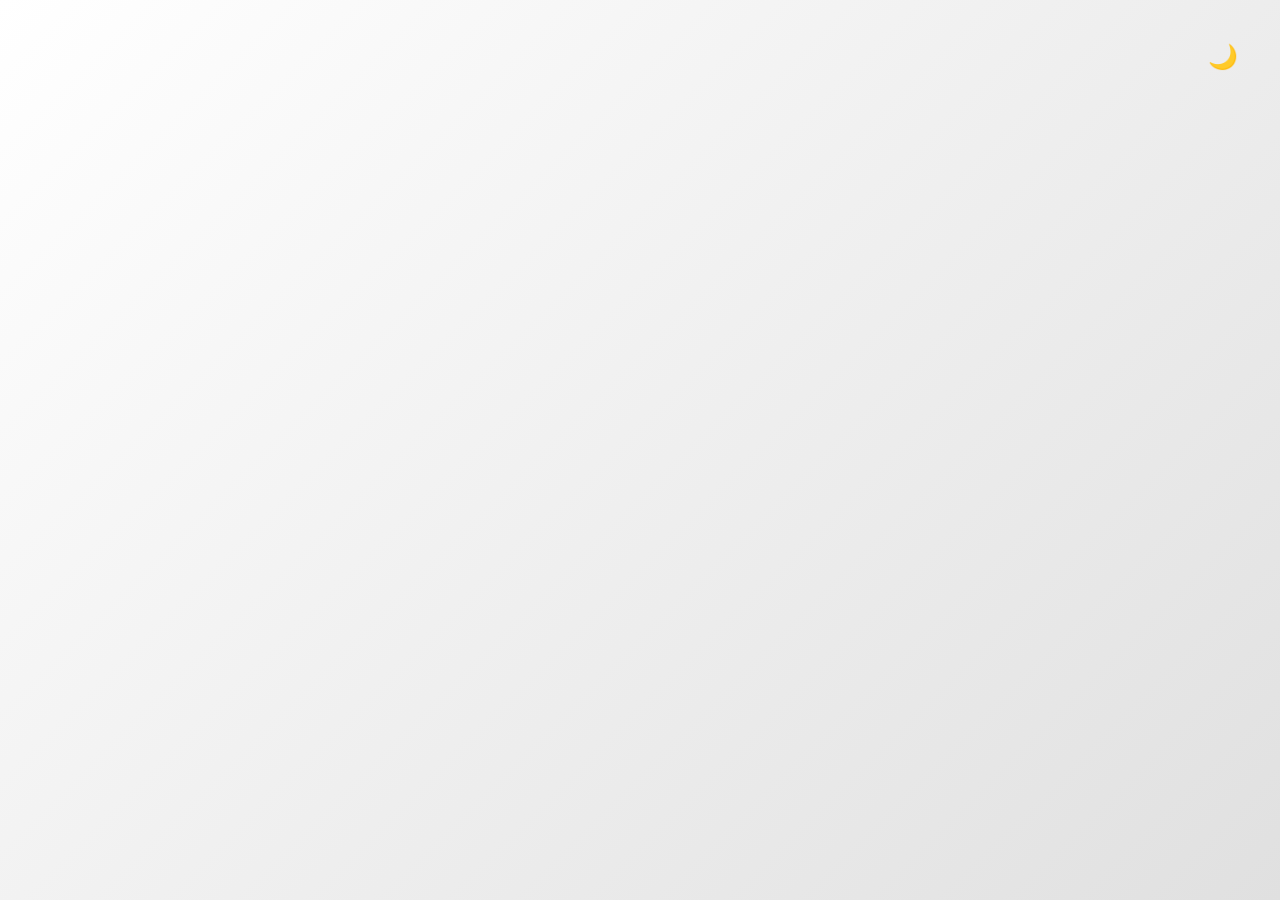
<file: index.html>
<!DOCTYPE html>
<html lang="es">

<head>
    <meta charset="UTF-8">
    <meta name="viewport" content="width=device-width, initial-scale=1.0">
    <title>LEXOMATA</title>
    <link rel="stylesheet" href="css/index.css">
    <link rel="stylesheet" href="https://cdnjs.cloudflare.com/ajax/libs/font-awesome/6.0.0-beta3/css/all.min.css">
    <link href="https://fonts.googleapis.com/css2?family=Inter:wght@300;400;500;600;700;800&display=swap"
        rel="stylesheet">
</head>

<body class="light">
    <button class="theme-toggle" onclick="toggleTheme()" aria-label="Cambiar tema">
        <span id="moon-icon" class="moon-icon">🌙</span>
        <span id="sun-icon" class="sun-icon">☀️</span>
    </button>

    <div class="container">
        <h1 class="logo fade-in">LEXOMATA</h1>

        <div class="buttons-container slide-up" style="animation-delay: 0.2s;">
            <button class="main-button automata-button" onclick="redirection('automata')">
                Autómata Finito
            </button>
            <button class="main-button turing-button" onclick="redirection('turing')">
                Máquina de Turing
            </button>
        </div>
    </div>

    <a href="https://github.com/RoberthGo/Lexomata" target="_blank" class="github-button fade-in"
        style="animation-delay: 0.4s;" onclick="showMessage('Abriendo GitHub...')">
        <svg width="16" height="16" viewBox="0 0 16 16" fill="currentColor">
            <path
                d="M8 0C3.58 0 0 3.58 0 8c0 3.54 2.29 6.53 5.47 7.59.4.07.55-.17.55-.38 0-.19-.01-.82-.01-1.49-2.01.37-2.53-.49-2.69-.94-.09-.23-.48-.94-.82-1.13-.28-.15-.68-.52-.01-.53.63-.01 1.08.58 1.23.82.72 1.21 1.87.87 2.33.66.07-.52.28-.87.51-1.07-1.78-.2-3.64-.89-3.64-3.95 0-.87.31-1.59.82-2.15-.08-.2-.36-1.02.08-2.12 0 0 .67-.21 2.2.82.64-.18 1.32-.27 2-.27.68 0 1.36.09 2 .27 1.53-1.04 2.2-.82 2.2-.82.44 1.1.16 1.92.08 2.12.51.56.82 1.27.82 2.15 0 3.07-1.87 3.75-3.65 3.95.29.25.54.73.54 1.48 0 1.07-.01 1.93-.01 2.2 0 .21.15.46.55.38A8.013 8.013 0 0016 8c0-4.42-3.58-8-8-8z" />
        </svg>
        GitHub
    </a>

    <script src="js/pages/index.js"> </script>
</body>

</html>
</file>
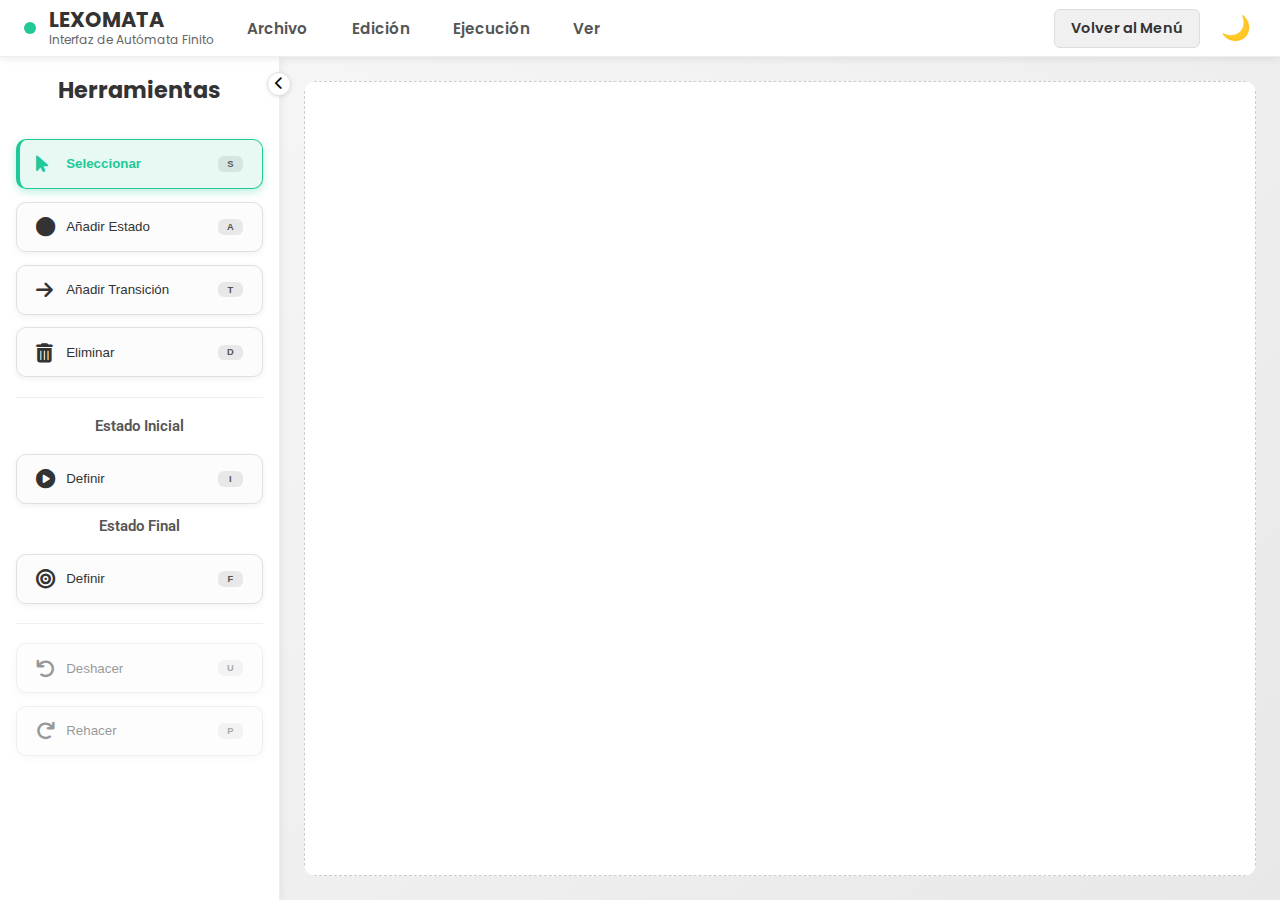
<file: pages/workspace.html>
<!DOCTYPE html>
<html lang="es">

<head>
  <meta charset="UTF-8">
  <meta name="viewport" content="width=device-width, initial-scale=1.0">
  <title>Interfaz de Autómatas Finitos</title>
  <link
    href="https://fonts.googleapis.com/css2?family=Poppins:wght@400;600;700&family=Roboto:wght@400;500;700&display=swap"
    rel="stylesheet">
  <link rel="stylesheet" href="https://cdnjs.cloudflare.com/ajax/libs/font-awesome/6.0.0-beta3/css/all.min.css">
  <link rel="stylesheet" href="../css/workspace.css">
  <style></style>

</head>

<body class="light">
  <header class="top-bar">

    <div class="app-brand">
      <span class="brand-dot"></span>
      <div class="brand-text-container">
        <span class="brand-main-title">LEXOMATA</span>
        <span class="brand-subtitle">Interfaz de </span>
      </div>
    </div>

    <nav class="main-menu-container">
      <span class="main-menu-item" id="menuArchivo">Archivo
        <div class="submenu">
          <span class="submenu-item" onclick="newFile()">Nuevo archivo</span>
          <span class="submenu-item" onclick="openFile()">Abrir archivo (JSON, JFF)</span>
          <span class="submenu-item" onclick="exportAsJSON(nodes, edges, nodeCounter)">Guardar (JSON)</span>
          <span class="submenu-item" onclick="openExportModal()">Exportar Foto</span>
        </div>
      </span>

      <span class="main-menu-item" id="menuEdicion">Edición
        <div class="submenu">
          <span id="undoMenuItem" class="submenu-item" onclick="undo()">Deshacer</span>
          <span id="redoMenuItem" class="submenu-item" onclick="redo()">Rehacer</span>
        </div>
      </span>


      <span class="main-menu-item" id="menuEjecucion">Ejecución
        <div class="submenu">
          <span class="submenu-item" onclick="handleMode()">Paso a Paso</span>
          <span class="submenu-item" id="multipleRunBtn">Múltiple Run</span>
        </div>
      </span>

      <span class="main-menu-item" id="menuVer">Ver
        <div class="submenu">
          <span class="submenu-item" onclick="focusOnNode()">Enfocar el nodo X</span>
          <span class="submenu-item" onclick="centerCanvasContent()">Centrar Contenido</span>
          <span class="submenu-item" onclick="showTuringTape()">Mostrar Cinta de Turing</span>
          <span class="submenu-item" onclick="showStringAnalyzer()">Mostrar Analizador de Cadenas</span>
        </div>
      </span>


    </nav>

    <div class="header-actions-right">
      <button class="back-to-menu-button" onclick="redirection() ">Volver al Menú</button>
      <button class="theme-toggle-button-header" onclick="toggleTheme()" aria-label="Toggle theme">
        <span class="moon-icon-header">🌙</span>
        <span class="sun-icon-header">☀️</span>
      </button>
    </div>
  </header>

  <div class="content-area">
    <div class="main-workspace">
      <aside class="toolbar">
        <button class="toolbar-toggle-button" id="toolbarToggleButton"
          aria-label="Colapsar/Expandir barra de herramientas">
          <i class="fas fa-chevron-left"></i>
        </button>
        <h2 class="toolbar-title">Herramientas</h2>
        <div class="tool-buttons-group">

          <button class="tool-button" data-tool="select" id="select" onclick="changeTool(this,'select')">
            <i class="fas fa-mouse-pointer"></i> <span>Seleccionar</span> <span class="shortcut-key">S</span>
          </button>

          <button class="tool-button" data-tool="add-state" id="node" onclick="changeTool(this,'addNode')">
            <i class="fas fa-circle"></i> <span>Añadir Estado</span> <span class="shortcut-key">A</span>
          </button>

          <button class="tool-button" data-tool="add-transition" id="edge" onclick="changeTool(this,'addEdge')">
            <i class="fas fa-arrow-right"></i> <span>Añadir Transición</span> <span class="shortcut-key">T</span>
          </button>

          <button class="tool-button" data-tool="delete" id="delete" onclick="changeTool(this,'delete')">
            <i class="fas fa-trash-alt"></i> <span>Eliminar</span> <span class="shortcut-key">D</span>
          </button>

        </div>

        <div class="tool-buttons-group">

          <h3 class="tool-group-title">Estado Inicial</h3>
          <button class="tool-button" data-tool="initial-state" id="initial-state" onclick="changeTool(this,'setStart')">
            <i class="fas fa-play-circle"></i> <span>Definir</span> <span class="shortcut-key">I</span>
          </button>

          <h3 class="tool-group-title">Estado Final</h3>

          <button class="tool-button" data-tool="final-state" id="final-state" onclick="changeTool(this,'setEnd')">
            <i class="fas fa-bullseye"></i> <span>Definir</span> <span class="shortcut-key">F</span>
          </button>
        </div>

        <div class="tool-buttons-group">
          <button class="tool-button" id="undoButton" onclick="undo()"> <i class="fas fa-undo"></i>
            <span>Deshacer</span> <span class="shortcut-key">U</span>
          </button>
          <button class="tool-button" id="redoButton" onclick="redo()"> <i class="fas fa-redo"></i> <span>Rehacer</span> <span class="shortcut-key">P</span>
          </button>
        </div>
      </aside>

      <div class="canvas-wrapper">
        <canvas id="canvas" class="automata-canvas"></canvas>

        <div class="turing-tape-container">

          <div class="turing-tape-header">
            <h3 class="turing-tape-title">Cinta de Máquina de Turing</h3>

            <div class="turing-tape-controls">
              <button class="turing-tape-button" id="executeTuringButton">
                <i class="fas fa-play"></i> Ejecutar
              </button>
              <button class="turing-tape-button" id="autoExecuteTuringButton">
                <i class="fas fa-forward"></i> Auto
              </button>
              <button class="turing-tape-button" id="clearTapeButton">
                <i class="fas fa-eraser"></i> Limpiar
              </button>
              <button class="turing-tape-button" id="toggleTapeButton">
                <i class="fas fa-chevron-down"></i>
              </button>
              <button class="turing-tape-button" id="closeTapeContainerBtn" title="Cerrar Panel">
                <i class="fas fa-times"></i>
              </button>
            </div>
          </div>

          <div class="turing-tape-input-section">
            <input type="text" id="turingStringInput" class="turing-string-input"
              placeholder="Ingrese la cadena inicial para la cinta..." maxlength="50">
          </div>

          <!-- Controles de navegación paso a paso -->
          <div class="turing-step-controls" style="display: none;">
            <div class="step-navigation-buttons">
              <button id="turingStepBackwardButton" class="turing-step-button" disabled>
                <i class="fas fa-step-backward"></i> Anterior
              </button>
              <button id="turingStepForwardButton" class="turing-step-button" disabled>
                <i class="fas fa-step-forward"></i> Siguiente
              </button>
              <button id="turingStopStepButton" class="turing-step-button stop-button">
                <i class="fas fa-stop"></i> Detener
              </button>
            </div>
          </div>

          <div class="turing-tape-wrapper">
            <canvas id="turingTapeCanvas" class="turing-tape-canvas"></canvas>
            <div class="turing-tape-head">
              <div class="turing-tape-head-indicator"></div>
            </div>
          </div>
        </div>

        <div class="string-analyzer-container">

          <div class="string-analyzer-header">
            <h3 class="string-analyzer-title">Análisis de Cadena - Autómata Finito</h3>

            <div class="string-analyzer-controls">
              <button class="string-analyzer-button" id="stepBackwardButton" title="Paso Anterior">
                <i class="fas fa-step-backward"></i> Anterior
              </button>
              <button class="string-analyzer-button" id="stepForwardButton" title="Siguiente Paso">
                <i class="fas fa-step-forward"></i> Siguiente
              </button>
              <button class="string-analyzer-button" id="resetStringButton">
                <i class="fas fa-undo"></i> Reiniciar
              </button>
              <button class="string-analyzer-button" id="clearStringButton">
                <i class="fas fa-eraser"></i> Limpiar
              </button>
              <button class="string-analyzer-button" id="startAutomata">
                <i class="fas fa-play"></i> Iniciar Análisis
              </button>
              <button class="string-analyzer-button" id="autoExecuteButton" title="Ejecución Automática">
                <i class="fas fa-play"></i> Auto
              </button>
              <button class="string-analyzer-button" id="toggleStringButton">
                <i class="fas fa-chevron-down"></i>
              </button>
              <button class="string-analyzer-button" id="closeStringContainerBtn" title="Cerrar Panel">
                <i class="fas fa-times"></i>
              </button>
            </div>
          </div>
          <div class="string-analyzer-wrapper">
            <div class="string-analyzer-input-section">
              <input type="text" id="stringInput" class="string-input" placeholder="Ingrese la cadena a analizar..."
                maxlength="50">
              <button id="applyStringButton" class="apply-string-button">
                <i class="fas fa-check"></i> Aplicar
              </button>
            </div>
            <div class="string-analyzer-display">
              <div class="string-character-container" id="stringCharacterContainer">
                <div class="placeholder-text">Ingrese una cadena para comenzar el análisis...</div>
              </div>
              <div class="string-analyzer-pointer">
                <div class="string-analyzer-pointer-indicator"></div>
              </div>
            </div>

            <!-- Estado del análisis -->
            <div class="analysis-status status-ready" id="analysisStatus">
              Preparado
            </div>

            <!-- Información de transiciones disponibles -->
            <div class="transitions-info" id="transitionsInfo">
              <div class="no-transitions">No hay análisis en curso</div>
            </div>
          </div>
        </div>
      </div>
    </div>
  </div>
  <div id="customEdgeModal" class="custom-modal">
    <div class="custom-modal-content">
      <span class="close-button" onclick="closeMessage('customEdgeModal')">&times;</span>
      <p id="modalMessageEdge"></p>
      <div id="modalEdgeContainer" style="display: none;">
        <input type="text" id="modalTextInput" class="modal-input" placeholder="Etiqueta...">
        <button id="modalSaveButton" class="modal-button">Guardar</button>
      </div>
    </div>
  </div>

  <div id="stringInputModal" class="custom-modal">
    <div class="custom-modal-content">
      <span class="close-button" onclick="closeStringInputModal()">&times;</span>
      <h3>Ingresar Cadena para Análisis</h3>
      <div class="string-input-modal-container">
        <label for="modalStringInput">Cadena de entrada:</label>
        <input type="text" id="modalStringInput" class="modal-input" placeholder="Ingrese la cadena a analizar..."
          maxlength="50">
        <div class="string-input-info">
          <small>Máximo 50 caracteres. Solo se permiten letras, números y algunos símbolos básicos.</small>
        </div>
        <div class="modal-actions">
          <button id="confirmStringButton" class="modal-button">Aplicar Cadena</button>
          <button onclick="closeStringInputModal()" class="modal-button secondary">Cancelar</button>
        </div>
      </div>
    </div>
  </div>

  <!-- Modal para configurar la velocidad de ejecución automática -->
  <div id="autoExecutionSpeedModal" class="custom-modal">
    <div class="custom-modal-content">
      <span class="close-button" onclick="closeAutoExecutionSpeedModal()">&times;</span>
      <h3>Configurar Ejecución Automática</h3>
      <div class="auto-execution-modal-container">
        <p>Seleccione la velocidad de ejecución automática:</p>

        <div class="speed-options">
          <div class="speed-option">
            <input type="radio" id="speed1000" name="executionSpeed" value="1000" checked>
            <label for="speed1000">Lenta (1 segundo)</label>
          </div>
          <div class="speed-option">
            <input type="radio" id="speed500" name="executionSpeed" value="500">
            <label for="speed500">Normal (0.5 segundos)</label>
          </div>
          <div class="speed-option">
            <input type="radio" id="speed250" name="executionSpeed" value="250">
            <label for="speed250">Rápida (0.25 segundos)</label>
          </div>
          <div class="speed-option">
            <input type="radio" id="speedCustom" name="executionSpeed" value="custom">
            <label for="speedCustom">Personalizada:</label>
            <input type="number" id="customSpeedInput" class="custom-speed-input" min="100" max="10000" step="50"
              value="1000" placeholder="ms">
            <span class="speed-unit">ms</span>
          </div>
        </div>

        <div class="speed-info">
          <small>Rango permitido: 100ms - 10000ms (0.1 - 10 segundos)</small>
        </div>

        <div class="modal-actions">
          <button id="startAutoExecutionButton" class="modal-button">Iniciar Ejecución Automática</button>
          <button onclick="closeAutoExecutionSpeedModal()" class="modal-button secondary">Cancelar</button>
        </div>
      </div>
    </div>
  </div>

  <div id="customAlertModal" class="custom-modal">
    <div class="custom-modal-content">
      <span class="close-button" onclick="closeMessage('customAlertModal')">&times;</span>
      <p id="modalMessage"></p>

      <div id="noteEditorContainer" style="display: none; flex-direction: column; gap: 10px; margin-top: 15px;">
        <textarea id="noteTextarea" class="modal-textarea" placeholder="Escribe tus anotaciones aquí..."></textarea>
        <button id="noteSaveButton" class="modal-button">Guardar Nota</button>
      </div>

    </div>
  </div>

  <div id="exportModal" class="custom-modal">
    <div id="custom-modal-Export" class="custom-modal-content">
      <span class="close-button" onclick="closeExportModal()">&times;</span>

      <div class="export-preview-wrapper">

        <img id="exportPreviewImage" alt="Previsualización de la exportación del autómata">

        <div id="zoomControlsContainer" class="zoom-controls" style="display: none;">
          <label>Zoom de Tabla:</label>
          <button id="zoomOutBtn" title="Alejar">-</button>
          <span id="zoomLevelDisplay">100%</span>
          <button id="zoomInBtn" title="Acercar">+</button>
          <button id="zoomResetBtn" title="Restablecer Zoom">⟲</button>
        </div>

      </div>

      <div class="export-options-wrapper">

        <h3>Opciones de Exportación de Imagen</h3>

        <div class="export-options-grid">
          <fieldset class="fieldset-group">
            <legend>Configuración de Archivo</legend>

            <label for="exportFilename">Nombre de archivo:</label>
            <input type="text" id="exportFilename" class="modal-input" value="automata">

            <label for="exportFormat">Formato:</label>
            <select id="exportFormat" class="modal-select">
              <option value="image/png">PNG</option>
              <option value="image/jpeg">JPEG</option>
            </select>

            <label for="exportResolution">Resolución:</label>
            <select id="exportResolution" class="modal-select">
              <option value="1280">HD (1280px)</option>
              <option value="1920" selected>Full HD (1920px)</option>
              <option value="2560">2K / QHD (2560px)</option>
            </select>

            <label for="exportTheme">Tema de Exportación:</label>
            <select id="exportTheme" class="modal-select">
              <option value="light" selected>Tema Claro</option>
              <option value="dark">Tema Oscuro</option>
              <option value="transparent" id="transparentOption">Transparente (Solo PNG)</option>
            </select>
          </fieldset>

          <fieldset class="fieldset-group">
            <legend>Área del Autómata</legend>
            <div class="radio-group">
              <input type="radio" id="exportViewAll" name="exportArea" value="all" checked>
              <label for="exportViewAll">Ajustar al Contenido</label>

              <input type="radio" id="exportViewCurrent" name="exportArea" value="current">
              <label for="exportViewCurrent">Vista Actual</label>
            </div>
          </fieldset>

          <fieldset class="fieldset-group">
            <legend>Resultados de Multi-Run</legend>
            <div class="checkbox-group">
              <input type="checkbox" id="attachResultsCheckbox" name="attachResults">
              <label for="attachResultsCheckbox">Adjuntar resultados</label>
            </div>

            <div id="multiRunSubOptions" class="sub-options-group disabled">
              <label for="inputCharLimit">Límite Caracteres (Input):</label>
              <input type="number" id="inputCharLimit" class="modal-input" value="20" min="1" max="120" disabled>

              <label for="resultCharLimit">Límite Caracteres (Result):</label>
              <input type="number" id="resultCharLimit" class="modal-input" value="15" min="1" max="120" disabled>
            </div>
          </fieldset>

          <button id="confirmExportButton" class="modal-button">Exportar</button>

        </div>
      </div>
    </div>
  </div>

  <div id="canvasContextMenu" class="simple-context-menu">
    <div class="simple-context-menu-item" data-action="invert">
      Invertir aristas seleccionadas
    </div>
    <div class="simple-context-menu-item" data-action="change-destination">
      Cambiar destino de aristas seleccionadas
    </div>
    <div class="simple-context-menu-item" data-action="change-origin">
      Cambiar origen de aristas seleccionadas
    </div>
    <div class="simple-context-menu-item" data-action="notes-edges">
      Notas
    </div>
  </div>

  <!-- Modal para selección de aristas específicas -->
  <div id="edgeSelectionModal" class="custom-modal">
    <div class="custom-modal-content">
      <span class="close-button" onclick="closeEdgeSelectionModal()">&times;</span>
      <h3 id="edgeSelectionTitle">Seleccionar aristas</h3>
      <div id="edgeSelectionContent" class="edge-selection-content">
        <!-- El contenido se generará dinámicamente -->
      </div>
      <div class="modal-actions">
        <button id="executeActionButton" class="modal-button">Ejecutar</button>
        <button onclick="closeEdgeSelectionModal()" class="modal-button secondary">Cancelar</button>
      </div>
    </div>
  </div>

  <div id="multipleRunModal" class="modal">
    <div class="modal-content">

      <div class="modal-header">
        <h2>Resultados de Múltiples Ejecuciones</h2>
        <button id="close-button">X</button>
      </div>

      <div class="modal-body">
        <table id="inputTable">
          <thead>
            <tr>
              <th>Input</th>
              <th>Result</th>
              <th>Acciones</th>
            </tr>
          </thead>
          <tbody>
            <tr class="placeholder-row">
              <td colspan="3">Presiona "Añadir Fila" para ingresar datos...</td>
            </tr>
          </tbody>
        </table>
      </div>

      <div class="modal-footer">
        <button id="addRowBtn">
          <svg xmlns="http://www.w3.org/2000/svg" width="16" height="16" fill="currentColor" viewBox="0 0 16 16">
            <path
              d="M8 4a.5.5 0 0 1 .5.5v3h3a.5.5 0 0 1 0 1h-3v3a.5.5 0 0 1-1 0v-3h-3a.5.5 0 0 1 0-1h3v-3A.5.5 0 0 1 8 4z" />
          </svg>
          Añadir Fila
        </button>
        <button id="runAllBtn">
          <svg xmlns="http://www.w3.org/2000/svg" width="16" height="16" fill="currentColor" viewBox="0 0 16 16">
            <path d="M6.79 5.093A.5.5 0 0 0 6 5.5v5a.5.5 0 0 0 .79.407l3.5-2.5a.5.5 0 0 0 0-.814l-3.5-2.5z" />
            <path d="M12.79 5.093A.5.5 0 0 0 12 5.5v5a.5.5 0 0 0 .79.407l3.5-2.5a.5.5 0 0 0 0-.814l-3.5-2.5z" />
          </svg>
          Ejecutar Todos
        </button>
      </div>

    </div>
  </div>




  <script src="../js/models/State.js"></script>
  <script src="../js/models/EdgeAutomata.js"></script>
  <script src="../js/models/EdgeTuring.js"></script>

  <!-- Handlers y utilidades básicas -->
  <script src="../js/utils/regexHandler.js"></script>

  <!-- Controladores de ejecución -->
  <script src="../js/utils/automataExecution/ExecutionController.js"></script>
  <script src="../js/utils/turingExecution/TuringExecutionController.js"></script>
  <script src="../js/utils/turingExecution/turingExecutionInterface.js"></script>

  <!-- Utilidades de archivo -->
  <script src="../js/utils/file/jsonHandler.js"></script>
  <script src="../js/utils/file/xmlHandler.js"></script>

  <!-- Funciones de dibujo (deben ir antes del canvas principal) -->
  <script src="../js/utils/Draw/drawNode.js"></script>
  <script src="../js/utils/Draw/drawEdge.js"></script>
  <script src="../js/utils/Draw/drawEdgeTuring.js"></script>

  <!-- Canvas y herramientas -->
  <script src="../js/utils/toolbar.js"></script>
  <script src="../js/utils/canvas/canvas.js"></script>
  <script src="../js/utils/canvas/Node/addNode.js"></script>
  <script src="../js/utils/canvas/addEdge.js"></script>
  <script src="../js/utils/canvas/deleteTool.js"></script>
  <script src="../js/pages/workspaces/edges/modal/edgeCreationModal.js"></script>
  <script src="../js/pages/workspaces/edges/modal/edgeSelectionModal.js"></script>

  <!-- Gestión de archivos y navegación -->
  <script src="../js/pages/workspaces/management/fileManagament.js"></script>
  <script src="../js/pages/workspaces/management/history.js"></script>
  <script src="../js/pages/workspaces/canvas/navigation.js"></script>

  <!-- Componentes de interfaz específicos -->
  <script src="../js/utils/canvas/turingTape.js"></script>
  <script src="../js/utils/canvas/stringAnalyzer.js"></script>
  <script src="../js/utils/canvas/multipleRun.js"></script>
  <script src="../js/utils/canvas/multipleRunDrawCanvas.js"></script>
  <script src="../js/utils/canvas/exportCanvasToImage.js"></script>

  <!-- Configuraciones y listeners del canvas (deben ir después de las utilidades) -->
  <script src="../js/pages/workspaces/canvas/canvasSettings.js"></script>
  <script src="../js/pages/workspaces/canvas/canvasCore.js"></script>
  <script src="../js/pages/workspaces/canvas/contextMenu.js"></script>

  <!-- UI y componentes de interfaz -->
  <script src="../js/pages/workspaces/UI/modal.js"></script>
  <script src="../js/pages/workspaces/UI/theme.js"></script>
  <script src="../js/pages/workspaces/UI/viewControls.js"></script>

  <!-- Lógica de gestión de estado del workspace -->
  <script src="../js/pages/workspaces/management/workspaceState.js"></script>

  <!-- Otras funcionalidades de edges -->
  <script src="../js/pages/workspaces/edges/other/labelEditor.js"></script>
  <script src="../js/pages/workspaces/edges/other/notes.js"></script>
  <script src="../js/pages/workspaces/edges/other/validation.js"></script>
  <script src="../js/pages/workspaces/edges/process/edgeActions.js"></script>
  <script src="../js/pages/workspaces/edges/process/edgeDetection.js"></script>
  <script src="../js/pages/workspaces/edges/process/edgeReassignment.js"></script>

  <!-- Listeners globales (al final) -->
  <script src="../js/pages/workspaces/listeners/global.js"></script>
</body>

</html>
</file>
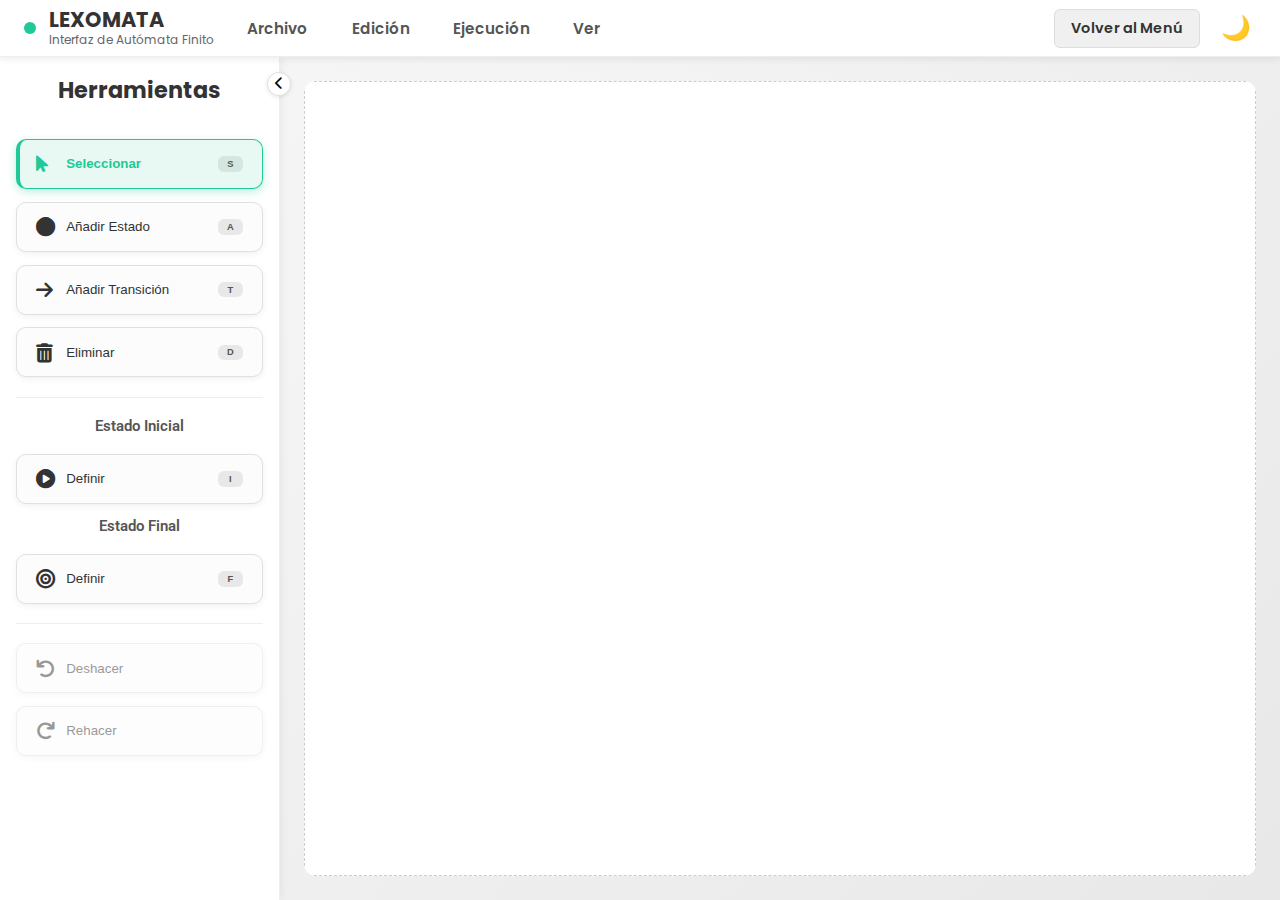
<file: lexomata/pages/workspace.html>
<!DOCTYPE html>
<html lang="es">

<head>
  <meta charset="UTF-8">
  <meta name="viewport" content="width=device-width, initial-scale=1.0">
  <title>Interfaz de Autómatas Finitos</title>
  <link
    href="https://fonts.googleapis.com/css2?family=Poppins:wght@400;600;700&family=Roboto:wght@400;500;700&display=swap"
    rel="stylesheet">
  <link rel="stylesheet" href="https://cdnjs.cloudflare.com/ajax/libs/font-awesome/6.0.0-beta3/css/all.min.css">
  <link rel="stylesheet" href="../css/workspace.css">
  <style></style>

</head>

<body class="light">
  <header class="top-bar">

    <div class="app-brand">
      <span class="brand-dot"></span>
      <div class="brand-text-container">
        <span class="brand-main-title">LEXOMATA</span>
        <span class="brand-subtitle">Interfaz de </span>
      </div>
    </div>

    <nav class="main-menu-container">
      <span class="main-menu-item" id="menuArchivo">Archivo
        <div class="submenu">
          <span class="submenu-item" onclick="newFile()">Nuevo archivo</span>
          <span class="submenu-item" onclick="openFile()">Abrir archivo (JSON, JFF)</span>
          <span class="submenu-item" onclick="exportAsJSON(nodes, edges, nodeCounter)">Guardar (JSON)</span>
          <span class="submenu-item" onclick="openExportModal()">Exportar Foto</span>
        </div>
      </span>

      <span class="main-menu-item" id="menuEdicion">Edición
        <div class="submenu">
          <span id="undoMenuItem" class="submenu-item" onclick="undo()">Deshacer</span>
          <span id="redoMenuItem" class="submenu-item" onclick="redo()">Rehacer</span>
        </div>
      </span>


      <span class="main-menu-item" id="menuEjecucion">Ejecución
        <div class="submenu">
          <span class="submenu-item" onclick="handleMode()">Paso a Paso</span>
          <span class="submenu-item" id="multipleRunBtn">Múltiple Run</span>
        </div>
      </span>

      <span class="main-menu-item" id="menuVer">Ver
        <div class="submenu">
          <span class="submenu-item" onclick="focusOnNode()">Enfocar el nodo X</span>
          <span class="submenu-item" onclick="centerCanvasContent()">Centrar Contenido</span>
          <span class="submenu-item" onclick="showTuringTape()">Mostrar Cinta de Turing</span>
          <span class="submenu-item" onclick="showStringAnalyzer()">Mostrar Analizador de Cadenas</span>
        </div>
      </span>


    </nav>

    <div class="header-actions-right">
      <button class="back-to-menu-button" onclick="redirection() ">Volver al Menú</button>
      <button class="theme-toggle-button-header" onclick="toggleTheme()" aria-label="Toggle theme">
        <span class="moon-icon-header">🌙</span>
        <span class="sun-icon-header">☀️</span>
      </button>
    </div>
  </header>

  <div class="content-area">
    <div class="main-workspace">
      <aside class="toolbar">
        <button class="toolbar-toggle-button" id="toolbarToggleButton"
          aria-label="Colapsar/Expandir barra de herramientas">
          <i class="fas fa-chevron-left"></i>
        </button>
        <h2 class="toolbar-title">Herramientas</h2>
        <div class="tool-buttons-group">

          <button class="tool-button" data-tool="select" id="select" onclick="changeTool(this,'select')">
            <i class="fas fa-mouse-pointer"></i> <span>Seleccionar</span> <span class="shortcut-key">S</span>
          </button>

          <button class="tool-button" data-tool="add-state" id="node" onclick="changeTool(this,'addNode')">
            <i class="fas fa-circle"></i> <span>Añadir Estado</span> <span class="shortcut-key">A</span>
          </button>

          <button class="tool-button" data-tool="add-transition" id="edge" onclick="changeTool(this,'addEdge')">
            <i class="fas fa-arrow-right"></i> <span>Añadir Transición</span> <span class="shortcut-key">T</span>
          </button>

          <button class="tool-button" data-tool="delete" id="delete" onclick="changeTool(this,'delete')">
            <i class="fas fa-trash-alt"></i> <span>Eliminar</span> <span class="shortcut-key">D</span>
          </button>

        </div>

        <div class="tool-buttons-group">

          <h3 class="tool-group-title">Estado Inicial</h3>
          <button class="tool-button" data-tool="initial-state" onclick="changeTool(this,'setStart')">
            <i class="fas fa-play-circle"></i> <span>Definir</span> <span class="shortcut-key">I</span>
          </button>

          <h3 class="tool-group-title">Estado Final</h3>

          <button class="tool-button" data-tool="final-state" onclick="changeTool(this,'setEnd')">
            <i class="fas fa-bullseye"></i> <span>Definir</span> <span class="shortcut-key">F</span>
          </button>
        </div>

        <div class="tool-buttons-group">
          <button class="tool-button" id="undoButton" onclick="undo()"> <i class="fas fa-undo"></i>
            <span>Deshacer</span>
          </button>
          <button class="tool-button" id="redoButton" onclick="redo()"> <i class="fas fa-redo"></i> <span>Rehacer</span>
          </button>
        </div>
      </aside>

      <div class="canvas-wrapper">
        <canvas id="canvas" class="automata-canvas"></canvas>

        <div class="turing-tape-container">

          <div class="turing-tape-header">
            <h3 class="turing-tape-title">Cinta de Máquina de Turing</h3>

            <div class="turing-tape-controls">
              <button class="turing-tape-button" id="executeTuringButton">
                <i class="fas fa-play"></i> Ejecutar
              </button>
              <button class="turing-tape-button" id="resetTapeButton">
                <i class="fas fa-undo"></i> Reiniciar
              </button>
              <button class="turing-tape-button" id="clearTapeButton">
                <i class="fas fa-eraser"></i> Limpiar
              </button>
              <button class="turing-tape-button" id="toggleTapeButton">
                <i class="fas fa-chevron-down"></i>
              </button>
              <button class="turing-tape-button" id="closeTapeContainerBtn" title="Cerrar Panel">
                <i class="fas fa-times"></i>
              </button>
            </div>
          </div>

          <div class="turing-tape-input-section">
            <input type="text" id="turingStringInput" class="turing-string-input" placeholder="Ingrese la cadena inicial para la cinta..."
              maxlength="50">
            <button id="applyTuringStringButton" class="apply-turing-string-button">
              <i class="fas fa-check"></i> Aplicar a Cinta
            </button>
          </div>

          <!-- Controles de navegación paso a paso -->
          <div class="turing-step-controls" style="display: none;">
            <div class="step-navigation-buttons">
              <button id="turingStepBackwardButton" class="turing-step-button" disabled>
                <i class="fas fa-step-backward"></i> Anterior
              </button>
              <button id="turingStepForwardButton" class="turing-step-button" disabled>
                <i class="fas fa-step-forward"></i> Siguiente
              </button>
              <button id="turingStopStepButton" class="turing-step-button stop-button">
                <i class="fas fa-stop"></i> Detener
              </button>
            </div>
          </div>

          <!-- Información de ejecución -->
          <div class="turing-execution-info" style="display: none;">
            <div id="turingExecutionStatus" class="execution-status"></div>
            <div id="turingTransitionsInfo" class="transitions-info"></div>
          </div>
          <div class="turing-tape-wrapper">
            <canvas id="turingTapeCanvas" class="turing-tape-canvas"></canvas>
            <div class="turing-tape-head">
              <div class="turing-tape-head-indicator"></div>
            </div>
          </div>
        </div>

        <div class="string-analyzer-container">

          <div class="string-analyzer-header">
            <h3 class="string-analyzer-title">Análisis de Cadena - Autómata Finito</h3>

            <div class="string-analyzer-controls">
              <button class="string-analyzer-button" id="stepBackwardButton" title="Paso Anterior">
                <i class="fas fa-step-backward"></i> Anterior
              </button>
              <button class="string-analyzer-button" id="stepForwardButton" title="Siguiente Paso">
                <i class="fas fa-step-forward"></i> Siguiente
              </button>
              <button class="string-analyzer-button" id="resetStringButton">
                <i class="fas fa-undo"></i> Reiniciar
              </button>
              <button class="string-analyzer-button" id="clearStringButton">
                <i class="fas fa-eraser"></i> Limpiar
              </button>
              <button class="string-analyzer-button" id="startAutomata">
                <i class="fas fa-play"></i> Iniciar Análisis
              </button>
              <button class="string-analyzer-button" id="toggleStringButton">
                <i class="fas fa-chevron-down"></i>
              </button>
              <button class="string-analyzer-button" id="closeStringContainerBtn" title="Cerrar Panel">
                <i class="fas fa-times"></i>
              </button>
            </div>
          </div>
          <div class="string-analyzer-wrapper">
            <div class="string-analyzer-input-section">
              <input type="text" id="stringInput" class="string-input" placeholder="Ingrese la cadena a analizar..."
                maxlength="50">
              <button id="applyStringButton" class="apply-string-button">
                <i class="fas fa-check"></i> Aplicar
              </button>
            </div>
            <div class="string-analyzer-display">
              <div class="string-character-container" id="stringCharacterContainer">
                <div class="placeholder-text">Ingrese una cadena para comenzar el análisis...</div>
              </div>
              <div class="string-analyzer-pointer">
                <div class="string-analyzer-pointer-indicator"></div>
              </div>
            </div>

            <!-- Estado del análisis -->
            <div class="analysis-status status-ready" id="analysisStatus">
              Preparado
            </div>

            <!-- Información de transiciones disponibles -->
            <div class="transitions-info" id="transitionsInfo">
              <div class="no-transitions">No hay análisis en curso</div>
            </div>
          </div>
        </div>
      </div>
    </div>
  </div>
  <div id="customEdgeModal" class="custom-modal">
    <div class="custom-modal-content">
      <span class="close-button" onclick="closeMessage('customEdgeModal')">&times;</span>
      <p id="modalMessageEdge"></p>
      <div id="modalEdgeContainer" style="display: none;">
        <input type="text" id="modalTextInput" class="modal-input" placeholder="Etiqueta...">
        <button id="modalSaveButton" class="modal-button">Guardar</button>
      </div>
    </div>
  </div>

  <div id="stringInputModal" class="custom-modal">
    <div class="custom-modal-content">
      <span class="close-button" onclick="closeStringInputModal()">&times;</span>
      <h3>Ingresar Cadena para Análisis</h3>
      <div class="string-input-modal-container">
        <label for="modalStringInput">Cadena de entrada:</label>
        <input type="text" id="modalStringInput" class="modal-input" placeholder="Ingrese la cadena a analizar..."
          maxlength="50">
        <div class="string-input-info">
          <small>Máximo 50 caracteres. Solo se permiten letras, números y algunos símbolos básicos.</small>
        </div>
        <div class="modal-actions">
          <button id="confirmStringButton" class="modal-button">Aplicar Cadena</button>
          <button onclick="closeStringInputModal()" class="modal-button secondary">Cancelar</button>
        </div>
      </div>
    </div>
  </div>

  <div id="customAlertModal" class="custom-modal">
    <div class="custom-modal-content">
      <span class="close-button" onclick="closeMessage('customAlertModal')">&times;</span>
      <p id="modalMessage"></p>

      <div id="noteEditorContainer" style="display: none; flex-direction: column; gap: 10px; margin-top: 15px;">
        <textarea id="noteTextarea" class="modal-textarea" placeholder="Escribe tus anotaciones aquí..."></textarea>
        <button id="noteSaveButton" class="modal-button">Guardar Nota</button>
      </div>

    </div>
  </div>

  <div id="exportModal" class="custom-modal">
    <div id="custom-modal-Export" class="custom-modal-content">

      <div class="export-preview-wrapper">

        <img id="exportPreviewImage" alt="Previsualización de la exportación del autómata">

        <div id="zoomControlsContainer" class="zoom-controls" style="display: none;">
          <label>Zoom de Tabla:</label>
          <button id="zoomOutBtn" title="Alejar">-</button>
          <span id="zoomLevelDisplay">100%</span>
          <button id="zoomInBtn" title="Acercar">+</button>
          <button id="zoomResetBtn" title="Restablecer Zoom">⟲</button>
        </div>

      </div>

      <div class="export-options-wrapper">

        <span class="close-button" onclick="closeExportModal()">&times;</span>
        <h3>Opciones de Exportación de Imagen</h3>

        <div class="export-options-grid">
          <label for="exportFilename">Nombre de archivo:</label>
          <input type="text" id="exportFilename" class="modal-input" value="automata">

          <label for="exportFormat">Formato:</label>
          <select id="exportFormat" class="modal-select">
            <option value="image/png">PNG</option>
            <option value="image/jpeg">JPEG</option>
          </select>

          <label for="exportResolution">Resolución:</label>
          <select id="exportResolution" class="modal-select">
            <option value="1280">HD (1280px)</option>
            <option value="1920" selected>Full HD (1920px)</option>
            <option value="2560">2K / QHD (2560px)</option>
            <option value="3840">4K (3840px)</option>
            <option value="7680">8K (7680px)</option>
          </select>

          <label for="exportTheme">Tema de Exportación:</label>
          <select id="exportTheme" class="modal-select">
            <option value="light" selected>Tema Claro</option>
            <option value="dark">Tema Oscuro</option>
            <option value="transparent" id="transparentOption">Transparente (Solo PNG)</option>
          </select>

          <h4 class="grid-span-title">Área a Exportar</h4>
          <label for="inputCharLimit">Límite Caracteres (Input):</label>
          <input type="number" id="inputCharLimit" class="modal-input" value="20" min="5">

          <label for="resultCharLimit">Límite Caracteres (Result):</label>
          <input type="number" id="resultCharLimit" class="modal-input" value="15" min="5">

          <div class="radio-group">
            <input type="radio" id="exportViewAll" name="exportArea" value="all" checked>
            <label for="exportViewAll">Ajustar al Contenido</label>

            <input type="radio" id="exportViewCurrent" name="exportArea" value="current">
            <label for="exportViewCurrent">Vista Actual</label>
          </div>

          <div class="checkbox-group">
            <input type="checkbox" id="attachResultsCheckbox" name="attachResults">
            <label for="attachResultsCheckbox">Adjuntar resultados de Multi-Run</label>
          </div>

          <div class="modal-actions">
            <button id="confirmExportButton" class="modal-button">Exportar</button>
          </div>
        </div>
      </div>
    </div>
  </div>

  <div id="canvasContextMenu" class="simple-context-menu">
    <div class="simple-context-menu-item" data-action="invert">
      Invertir aristas seleccionadas
    </div>
    <div class="simple-context-menu-item" data-action="change-destination">
      Cambiar destino de aristas seleccionadas
    </div>
    <div class="simple-context-menu-item" data-action="change-origin">
      Cambiar origen de aristas seleccionadas
    </div>
    <div class="simple-context-menu-item" data-action="notes-edges">
      Notas
    </div>
  </div>

  <!-- Modal para selección de aristas específicas -->
  <div id="edgeSelectionModal" class="custom-modal">
    <div class="custom-modal-content">
      <span class="close-button" onclick="closeEdgeSelectionModal()">&times;</span>
      <h3 id="edgeSelectionTitle">Seleccionar aristas</h3>
      <div id="edgeSelectionContent" class="edge-selection-content">
        <!-- El contenido se generará dinámicamente -->
      </div>
      <div class="modal-actions">
        <button id="executeActionButton" class="modal-button">Ejecutar</button>
        <button onclick="closeEdgeSelectionModal()" class="modal-button secondary">Cancelar</button>
      </div>
    </div>
  </div>

  <div id="multipleRunModal" class="modal">
    <div class="modal-content">

      <div class="modal-header">
        <h2>Resultados de Múltiples Ejecuciones</h2>
        <button id="close-button">X</button>
      </div>

      <div class="modal-body">
        <table id="inputTable">
          <thead>
            <tr>
              <th>Input</th>
              <th>Result</th>
              <th>Acciones</th>
            </tr>
          </thead>
          <tbody>
            <tr class="placeholder-row">
              <td colspan="3">Presiona "Añadir Fila" para ingresar datos...</td>
            </tr>
          </tbody>
        </table>
      </div>

      <div class="modal-footer">
        <button id="addRowBtn">
          <svg xmlns="http://www.w3.org/2000/svg" width="16" height="16" fill="currentColor" viewBox="0 0 16 16">
            <path
              d="M8 4a.5.5 0 0 1 .5.5v3h3a.5.5 0 0 1 0 1h-3v3a.5.5 0 0 1-1 0v-3h-3a.5.5 0 0 1 0-1h3v-3A.5.5 0 0 1 8 4z" />
          </svg>
          Añadir Fila
        </button>
        <button id="runAllBtn">
          <svg xmlns="http://www.w3.org/2000/svg" width="16" height="16" fill="currentColor" viewBox="0 0 16 16">
            <path d="M6.79 5.093A.5.5 0 0 0 6 5.5v5a.5.5 0 0 0 .79.407l3.5-2.5a.5.5 0 0 0 0-.814l-3.5-2.5z" />
            <path d="M12.79 5.093A.5.5 0 0 0 12 5.5v5a.5.5 0 0 0 .79.407l3.5-2.5a.5.5 0 0 0 0-.814l-3.5-2.5z" />
          </svg>
          Ejecutar Todos
        </button>
      </div>

    </div>
  </div>



  <script src="../js/models/State.js"></script>
  <script src="../js/models/EdgeAutomata.js"></script>
  <script src="../js/models/EdgeTouring.js"></script>
  <script src="../js/utils/canvas/exportCanvasToImage.js"></script>
  <script src="../js/pages/workspaces/workspaces.js"> </script>
  <script src="../js/pages/workspaces/canvasSettings.js"></script>
  <script src="../js/pages/workspaces/toolbar.js"> </script>
  <script src="../js/utils/automataExecution/ExecutionController.js"></script>
  <script src="../js/utils/turingExecution/TuringExecutionController.js"></script>
  <script src="../js/utils/turingExecution/turingExecutionInterface.js"></script>
  <script src="../js/utils/canvas/canvas.js"></script>
  <script src="../js/utils/canvas/Node/addNode.js"></script>
  <script src="../js/utils/canvas/addEdge.js"></script>
  <script src="../js/utils/Draw/drawEdgeTouring.js"></script>
  <script src="../js/utils/Draw/drawNode.js"></script>
  <script src="../js/utils/Draw/drawEdge.js"></script>
  <script src="../js/utils/canvas/deleteTool.js"></script>
  <script src="../js/utils/file/jsonHandler.js"></script>
  <script src="../js/utils/canvas/turingTape.js"></script>
  <script src="../js/utils/canvas/stringAnalyzer.js"></script>
  <script src="../js/utils/canvas/multipleRun.js"></script>
  <script src="../js/utils/regexHandler.js"></script>
  <script src="../js/utils/canvas/multipleRunDrawCanvas.js"></script>
</body>

</html>
</file>
<file: css/workspace.css>
/* ======================================================================================== */
/* CSS CUSTOM PROPERTIES - DESIGN SYSTEM */
/* ======================================================================================== */

:root {
    /* Colors */
    --color-primary: #20c997;
    --color-primary-dark: #1a9e7a;
    --color-secondary: #e0e0e0;
    --color-secondary-dark: #c7c7c7;
    --color-success: #28a745;
    --color-success-dark: #218838;
    --color-danger: #dc3545;
    --color-danger-dark: #c82333;
    --color-info: #007bff;
    --color-info-dark: #0056b3;
    --color-warning: #ffc107;
    --color-warning-dark: #e0a800;
    
    /* Dark theme colors */
    --color-primary-purple: #8854d0;
    --color-primary-purple-dark: #6c42a4;
    
    /* Border radius */
    --radius-sm: 4px;
    --radius-md: 6px;
    --radius-lg: 8px;
    --radius-xl: 10px;
    --radius-round: 50%;
    
    /* Transitions */
    --transition-fast: 0.1s ease;
    --transition-base: 0.2s ease;
    --transition-slow: 0.3s ease;
    
    /* Shadows */
    --shadow-sm: 0 1px 3px rgba(0, 0, 0, 0.1);
    --shadow-md: 0 2px 6px rgba(0, 0, 0, 0.1);
    --shadow-lg: 0 4px 12px rgba(0, 0, 0, 0.15);
    
    /* Spacing */
    --spacing-xs: 0.25rem;
    --spacing-sm: 0.5rem;
    --spacing-md: 1rem;
    --spacing-lg: 1.5rem;
    --spacing-xl: 2rem;
}

/* Basic CSS reset */
* {
    margin: 0;
    padding: 0;
    box-sizing: border-box;
}

/* Body and theme transitions */
body {
    font-family: 'Roboto', sans-serif;
    display: flex;
    flex-direction: column;
    min-height: 100vh;
    transition: background-color 0.4s ease, color 0.4s ease;
    position: relative;
    background: linear-gradient(135deg, #f8f8f8 0%, #e8e8e8 100%);
    color: #333;
}

body.dark {
    background: linear-gradient(135deg, #2c3e50 0%, #1a1a2e 100%);
    color: #e0e0e0;
}

/* Top bar */
.top-bar {
    display: flex;
    align-items: center;
    padding: 0.5rem 1.5rem;
    background-color: #ffffff;
    box-shadow: 0 2px 8px rgba(0, 0, 0, 0.08);
    z-index: 20;
    font-family: 'Poppins', sans-serif;
    border-bottom: 1px solid #eee;
}

body.dark .top-bar {
    background-color: #2a2a3e;
    box-shadow: 0 2px 8px rgba(0, 0, 0, 0.3);
    border-bottom: 1px solid #3a3a50;
}

/* App brand */
.app-brand {
    display: flex;
    align-items: center;
}

.app-brand .brand-dot {
    width: 12px;
    height: 12px;
    background-color: #20c997;
    border-radius: 50%;
    margin-right: 0.8rem;
}

.brand-text-container {
    display: flex;
    flex-direction: column;
    line-height: 1.2;
}

.brand-main-title {
    font-size: 1.3rem;
    font-weight: 700;
    color: #333;
}

.brand-subtitle {
    font-size: 0.75rem;
    color: #666;
}

body.dark .brand-main-title {
    color: #e0e0e0;
}

body.dark .brand-subtitle {
    color: #bbb;
}

/* Main menu */
.main-menu-container {
    display: flex;
    flex-grow: 0;
    justify-content: flex-start;
    gap: 1.5rem;
    position: relative;
    margin-left: 1.5rem;
}

.main-menu-item {
    position: relative;
    font-size: 0.95rem;
    font-weight: 600;
    color: #555;
    cursor: pointer;
    padding: 0.3rem 0.6rem;
    border-radius: 6px;
    transition: color 0.2s ease, background-color 0.2s ease;
    user-select: none;
}

body.dark .main-menu-item {
    color: #ccc;
}

.main-menu-item:hover {
    color: #20c997;
    background-color: rgba(32, 201, 151, 0.1);
}

body.dark .main-menu-item:hover {
    color: #8854d0;
    background-color: rgba(136, 84, 208, 0.1);
}

/* Dropdown submenus */
.submenu {
    display: none;
    position: absolute;
    top: 100%;
    left: 0;
    background-color: #ffffff;
    box-shadow: 0 4px 12px rgba(0, 0, 0, 0.15);
    border-radius: 8px;
    padding: 0.5rem 0;
    min-width: 200px;
    z-index: 30;
    border: 1px solid #eee;
}

body.dark .submenu {
    background-color: #3a3a50;
    box-shadow: 0 4px 12px rgba(0, 0, 0, 0.4);
    border: 1px solid #4a4a60;
}

.submenu-item {
    padding: 0.8rem 1.2rem;
    color: #333;
    font-weight: 500;
    cursor: pointer;
    transition: background-color 0.2s ease, color 0.2s ease;
    display: flex;
    align-items: center;
    gap: 0.8rem;
}

body.dark .submenu-item {
    color: #e0e0e0;
}

.submenu-item:hover {
    background-color: #f0f0f0;
    color: #20c997;
}

body.dark .submenu-item:hover {
    background-color: #4a4a60;
    color: #8854d0;
}

/* Header right actions */
.header-actions-right {
    display: flex;
    align-items: center;
    gap: 1rem;
    margin-left: auto;
}

.back-to-menu-button {
    padding: 0.5rem 1rem;
    font-size: 0.9rem;
    font-weight: 600;
    color: #333;
    background-color: #f0f0f0;
    border: 1px solid #ddd;
    border-radius: 6px;
    cursor: pointer;
    transition: background-color 0.2s ease, border-color 0.2s ease;
    font-family: 'Poppins', sans-serif;
}

.back-to-menu-button:hover {
    background-color: #e0e0e0;
    border-color: #ccc;
}

body.dark .back-to-menu-button {
    color: #e0e0e0;
    background-color: #4a4a60;
    border: 1px solid #5a5a70;
}

body.dark .back-to-menu-button:hover {
    background-color: #5a5a70;
    border-color: #6a6a80;
}

.theme-toggle-button-header {
    background: none;
    border: none;
    color: #555;
    font-size: 1.5rem;
    cursor: pointer;
    padding: 0.3rem;
    border-radius: 50%;
    display: flex;
    align-items: center;
    justify-content: center;
    width: 40px;
    height: 40px;
    transition: background-color 0.2s ease, color 0.2s ease;
}

.theme-toggle-button-header:hover {
    background-color: rgba(0,0,0,0.05);
}

body.dark .theme-toggle-button-header {
    color: #ccc;
}

body.dark .theme-toggle-button-header:hover {
    background-color: rgba(255,255,255,0.1);
}

/* Theme icon visibility */
body.light .moon-icon-header { display: inline; }
body.light .sun-icon-header { display: none; }
body.dark .moon-icon-header { display: none; }
body.dark .sun-icon-header { display: inline; }

/* Main content area */
.content-area {
    display: flex;
    flex: 1;
    width: 100%;
}

/* Main workspace area (toolbar + canvas) */
.main-workspace {
    display: flex;
    flex: 1;
    width: 100%;
}

/* Toolbar sidebar */
.toolbar {
    width: 280px;
    background-color: #ffffff;
    padding: 1rem;
    box-shadow: 2px 0 8px rgba(0, 0, 0, 0.05);
    display: flex;
    flex-direction: column;
    gap: 1.2rem;
    margin: 0;
    flex-shrink: 0;
    border-right: 1px solid #eee;
    transition: width 0.3s ease;
    position: relative;
}

body.dark .toolbar {
    background-color: #2a2a3e;
    box-shadow: 2px 0 8px rgba(0, 0, 0, 0.2);
    border-right: 1px solid #3a3a50;
}

.toolbar.collapsed {
    width: 70px;
    align-items: center;
    padding: 1.5rem 0.5rem;
}

.toolbar-toggle-button {
    position: absolute;
    top: 15px;
    right: -12px;
    background-color: #ffffff;
    border: 1px solid #e0e0e0;
    border-radius: 50%;
    width: 24px;
    height: 24px;
    display: flex;
    align-items: center;
    justify-content: center;
    cursor: pointer;
    z-index: 10;
    box-shadow: 0 1px 4px rgba(0,0,0,0.1);
    transition: transform 0.3s ease, color 0.2s ease;
}

.toolbar-toggle-button i {
    transition: transform 0.3s ease-in-out;
}

.toolbar.collapsed .tool-button {
    display: flex;
    justify-content: center;
    align-items: center;
    padding: 0.8rem;
    height: auto;
}

.toolbar.collapsed .toolbar-toggle-button i {
    transform: rotate(180deg);
}

body.dark .toolbar-toggle-button {
    color: #ccc;
}

.toolbar-toggle-button:hover {
    color: #20c997;
}


.toolbar-title {
    font-family: 'Poppins', sans-serif;
    font-size: 1.4rem;
    font-weight: 700;
    margin-bottom: 0.8rem;
    color: #333;
    text-align: center;
    width: 100%;
}

body.dark .toolbar-title {
    color: #e0e0e0;
}

.toolbar.collapsed .toolbar-title,
.toolbar.collapsed .tool-group-title {
    display: none;
}

.tool-buttons-group {
    display: flex;
    flex-direction: column;
    gap: 0.8rem;
    border-bottom: 1px solid #eee;
    padding-bottom: 1.2rem;
    width: 100%;
}

.tool-buttons-group:last-child {
    border-bottom: none;
    padding-bottom: 0;
}

body.dark .tool-buttons-group {
    border-bottom: 1px solid #3a3a50;
}

.tool-group-title {
    font-size: 0.95rem;
    font-weight: 600;
    margin-bottom: 0.4rem;
    color: #555;
    text-align: center;
    width: 100%;
}

body.dark .tool-group-title {
    color: #ccc;
}

/* Tool buttons */
.tool-button {
    display: flex;
    align-items: center;
    justify-content: space-between;
    padding: 0.9rem 1.2rem;
    border: 1px solid #e0e0e0;
    border-radius: 10px;
    background-color: #fcfcfc;
    color: #333;
    font-weight: 500;
    text-align: left;
    cursor: pointer;
    transition: all 0.2s ease;
    box-shadow: 0 2px 6px rgba(0, 0, 0, 0.06);
    width: 100%;
}

.tool-button:hover {
    color: #20c997; 
    border-color: #20c997;
    transform: translateY(-2px);
    box-shadow: 0 4px 10px rgba(0, 0, 0, 0.08);
}

.tool-button.active {
    background-color: #d8f0f5;
    color: #20c997;
    border-color: #20c997;
    box-shadow: 0 3px 8px rgba(32, 201, 151, 0.3);
}

body.dark .tool-button {
    color: #e0e0e0;
    background-color: #3a3a50;
    border-color: #4a4a60;
    box-shadow: 0 2px 6px rgba(0, 0, 0, 0.4);
}

/* Activo en modo oscuro */
body.dark .tool-button:hover {
    color: #20c997; /* Color de acento verde */
    border-color: #20c997;
    transform: translateY(-2px);
    box-shadow: 0 4px 10px rgba(0, 0, 0, 0.5);
}

/* Activo en modo oscuro */
body.dark .tool-button.active {
    background-color: rgba(32, 201, 151, 0.15);
    color: #20c997;
    border-color: #20c997;
    border-left: 4px solid #20c997;
    font-weight: 600;
    padding-left: calc(1.2rem - 3px);
}

.tool-button i {
    font-size: 1.2rem;
    width: 30px;
    text-align: left;
    flex-shrink: 0;
    transition: width 0.2s ease;
}

.toolbar.collapsed .tool-button i {
    width: auto;
    margin: 0;
}

.tool-button span:first-of-type {
    flex-grow: 1;
    text-align: left;
    transition: opacity 0.1s ease, max-width 0.1s ease;
}

.toolbar.collapsed .tool-button span {
    display: none;
}

.tool-button .shortcut-key {
    background-color: rgba(0, 0, 0, 0.08);
    padding: 0.3em 0.7em;
    border-radius: 6px;
    font-size: 0.7em;
    font-weight: 700;
    color: #555;
    flex-shrink: 0;
    margin-left: 1.2rem;
    min-width: 25px;
    text-align: center;
    transition: opacity 0.1s ease, margin 0.1s ease;
}

body.dark .tool-button .shortcut-key {
    background-color: rgba(255, 255, 255, 0.15);
    color: #ccc;
}

/* Canvas area */
.canvas-wrapper {
    flex: 1;
    position: relative;
    margin: 1.5rem;
    border-radius: 12px;
    box-shadow: inset 0 0 10px rgba(0, 0, 0, 0.05);
    overflow: hidden;
}

body.dark .canvas-wrapper {
    box-shadow: inset 0 0 10px rgba(0, 0, 0, 0.2);
}

.automata-canvas {
    width: 100%;
    height: 100%;
    display: block;
    background-color: #f7f9fc;
    background-color: #ffffff;
    border: 1px dashed #ccc;
}

body.dark .automata-canvas {
    background-color: #1e1e2b;
    border: 1px dashed #555;
}


/* Modal */
.custom-modal {
    display: none;
    position: fixed;
    z-index: 1000;
    left: 0;
    top: 0;
    width: 100%;
    height: 100%;
    background-color: rgba(0,0,0,0.4);
    justify-content: center;
    align-items: center;
    backdrop-filter: blur(5px);
    padding: 1rem;
    box-sizing: border-box;
    overflow: hidden; /* Eliminamos el scroll del modal principal */
}

.custom-modal-content {
    background-color: #fefefe;
    margin: auto;
    padding: 0px;
    border-radius: 10px;
    width: 100%;
    max-width: 430px;
    text-align: center;
    position: relative;
    box-shadow: 0 5px 15px rgba(0,0,0,0.3);
    transform: scale(0.9);
    opacity: 0;
    animation: modalOpen 0.3s forwards ease-out;
    padding: 1.5rem 1rem;
    max-height: calc(100vh - 2rem);
    box-sizing: border-box;
    display: flex;
    flex-direction: column;
}

#custom-modal-Export{
    height: auto;
    max-height: 85vh;
    overflow: hidden;
    padding: 0; /* Reset padding for export modal */
    display: flex; /* Override the general modal content display */
}

body.dark .custom-modal-content {
    background-color: #333;
    color: #e0e0e0;
}

@keyframes modalOpen {
    to { transform: scale(1); opacity: 1; }
}

.close-button {
    color: #aaa;
    float: right;
    font-size: 28px;
    font-weight: bold;
    position: absolute;
    top: 0;
    right: 8px;
    width: 32px; 
    height: 32px; 
    cursor: pointer;
    z-index: 20;
    background: none;
    border: none;
    display: flex;       
    justify-content: center; 
    align-items: center;
    padding: 0;
    border-radius: 50%;
    transition: all 0.2s ease;
}

.close-button:hover,
.close-button:focus {
    color: #000;
    text-decoration: none;
    cursor: pointer;
    background-color: rgba(0,0,0,0.1);
}

body.dark .close-button:hover,
body.dark .close-button:focus {
    color: #eee;
    background-color: rgba(255,255,255,0.1);
}

/* Responsive design */
@media (max-width: 768px) {
    .top-bar {
        flex-direction: row;
        flex-wrap: wrap;
        justify-content: space-between;
        align-items: center;
        padding: 0.8rem 1rem;
    }

    .app-brand {
        margin-bottom: 0;
        margin-right: 0.5rem;
    }

    .brand-main-title { font-size: 1.1rem; }
    .brand-subtitle { font-size: 0.7rem; }

    .main-menu-container {
        order: 3;
        flex-basis: 100%;
        justify-content: center;
        margin-top: 0.8rem;
        margin-bottom: 0;
        margin-left: 0;
        gap: 0.5rem;
    }

    .main-menu-item {
        padding: 0.5rem;
    }

    .submenu {
        min-width: 150px;
    }

    .header-actions-right {
        margin-left: 0;
        gap: 0.5rem;
    }

    .back-to-menu-button {
        padding: 0.4rem 0.8rem;
        font-size: 0.8rem;
    }

    .theme-toggle-button-header {
        font-size: 1.3rem;
        width: 35px;
        height: 35px;
    }

    .content-area {
        flex-direction: column;
    }

    .main-workspace {
        flex-direction: column;
    }

    .toolbar {
        width: 100%;
        flex-direction: row;
        flex-wrap: wrap;
        justify-content: center;
        box-shadow: 0 2px 5px rgba(0, 0, 0, 0.05);
        padding: .5rem;
        gap: 0rem;
        border-right: none;
        border-bottom: 1px solid #eee;
    }

    body.dark .toolbar {
        box-shadow: 0 2px 5px rgba(0, 0, 0, 0.2);
        border-bottom: 1px solid #3a3a50;
    }

    .toolbar.collapsed {
        width: 100%;
        padding: 1rem;
    }    
    
    .toolbar-toggle-button {
        display: none;
    }

    .toolbar.collapsed .toolbar-toggle-button {
        transform: none !important;
    }

    .toolbar-title, .tool-group-title {
        width: 100%;
        text-align: center;
        margin-bottom: 0.5rem;
    }

    .tool-buttons-group {
        flex-direction: row;
        flex-wrap: wrap;
        justify-content: center;
        border-bottom: none;
        padding-bottom: 0;
        gap: 0.6rem;
    }

    .tool-button {
        flex-direction: column;
        gap: 0.2rem;
        padding: 0.6rem;
        font-size: 0.85rem;
        min-width: 90px;
        height: auto;
    }

    .tool-button i {
        font-size: 1rem;
        width: auto;
        text-align: center;
    }

    .tool-button span:first-of-type {
        text-align: center;
    }

    .tool-button .shortcut-key {
        margin-left: 0;
        margin-top: 0.3rem;
        font-size: 0.65em;
        padding: 0.2em 0.5em;
    }

    .canvas-wrapper {
        margin: 1rem;
        border: none;
        border-radius: 8px;
    }

    .automata-canvas {
        border: none;
    }
}

.tool-button.active {
    background-color: rgba(32, 201, 151, 0.1); /* Fondo verde muy sutil */
    color: #20c997;
    border-color: #20c997;
    border-left: 4px solid #20c997;
    font-weight: 600;
    padding-left: calc(1.2rem - 3px);
}

/* Para el tema oscuro */
.dark .tool-button.active {
    background-color: #3a3f44;
    border-left-color: #58a6ff;
}

.tool-button:disabled {
    opacity: 0.5;
    cursor: not-allowed;
}


/* En workspace.css, al final del archivo */

/* ======================================================================================== */
/* REUSABLE UTILITY CLASSES */
/* ======================================================================================== */

/* Common border radius values */
.border-radius-sm { border-radius: var(--radius-sm); }
.border-radius-md { border-radius: var(--radius-md); }
.border-radius-lg { border-radius: var(--radius-lg); }
.border-radius-xl { border-radius: var(--radius-xl); }
.border-radius-round { border-radius: var(--radius-round); }

/* Common transitions */
.transition-base { transition: all var(--transition-base); }
.transition-colors { transition: background-color var(--transition-base), color var(--transition-base), border-color var(--transition-base); }
.transition-transform { transition: transform var(--transition-base), box-shadow var(--transition-base); }

/* Common shadows */
.shadow-sm { box-shadow: var(--shadow-sm); }
.shadow-md { box-shadow: var(--shadow-md); }
.shadow-lg { box-shadow: var(--shadow-lg); }

/* ======================================================================================== */
/* MODAL STYLES - CONSOLIDATED */
/* ======================================================================================== */

/* Export options grid */
.export-options-grid {
    display: grid;
    grid-template-columns: auto 1fr;
    gap: 12px 16px;
    align-items: center;
    text-align: left;
}

.export-options-grid label {
    font-weight: 600;
    font-size: 0.9rem;
    justify-self: end;
    text-align: right;
}

/* Modal inputs and selects - CONSOLIDATED */
.modal-input, .modal-select {
    padding: 0.6rem;
    border-radius: var(--radius-md);
    border: 1px solid #ccc;
    background-color: #f0f0f0;
    color: #333;
    transition: border-color var(--transition-base), background-color var(--transition-base);
    font-family: inherit;
    width: 100%;
    box-sizing: border-box;
}

.modal-input:focus, .modal-select:focus {
    outline: none;
    border-color: var(--color-primary);
    background-color: #fff;
}

body.dark .modal-input, 
body.dark .modal-select {
    border-color: #555;
    background-color: #2d2d3d;
    color: #e0e0e0;
}

body.dark .modal-input:focus, 
body.dark .modal-select:focus {
    border-color: var(--color-primary);
    background-color: #2a2a3e;
}

/* Modal actions container */
.modal-actions {
    display: flex;
    gap: 10px;
    justify-content: flex-end;
    margin-top: var(--spacing-md);
    flex-wrap: wrap;
}

/* Base modal button styles - CONSOLIDATED */
.modal-button {
    padding: 0.7rem 1.2rem;
    border: none;
    border-radius: var(--radius-md);
    font-weight: 600;
    font-size: 0.9rem;
    cursor: pointer;
    transition: all var(--transition-base);
    font-family: 'Poppins', sans-serif;
    display: flex;
    align-items: center;
    justify-content: center;
    gap: var(--spacing-sm);
    min-width: fit-content;
    white-space: nowrap;
    
    /* Primary button styles (default) */
    background-color: var(--color-primary);
    color: white;
    border: 1px solid transparent;
}

.modal-button:hover {
    background-color: var(--color-primary-dark);
    transform: translateY(-1px);
    box-shadow: 0 2px 4px rgba(32, 201, 151, 0.3);
}

.modal-button:active {
    transform: translateY(0);
    box-shadow: 0 1px 2px rgba(32, 201, 151, 0.3);
}

.modal-button:disabled {
    opacity: 0.6;
    cursor: not-allowed;
    background-color: #6c757d;
    transform: none;
    box-shadow: none;
}

/* Secondary button variant */
.modal-button.secondary,
.modal-button-secondary {
    background-color: var(--color-secondary);
    color: #333;
    border: 1px solid #ddd;
}

.modal-button.secondary:hover,
.modal-button-secondary:hover {
    background-color: var(--color-secondary-dark);
    border-color: #bbb;
    box-shadow: var(--shadow-md);
}

/* Danger button variant */
.modal-button.danger {
    background-color: var(--color-danger);
    color: white;
}

.modal-button.danger:hover {
    background-color: var(--color-danger-dark);
    box-shadow: 0 2px 4px rgba(220, 53, 69, 0.3);
}

/* Success button variant */
.modal-button.success {
    background-color: var(--color-success);
    color: white;
}

.modal-button.success:hover {
    background-color: var(--color-success-dark);
    box-shadow: 0 2px 4px rgba(40, 167, 69, 0.3);
}

/* Dark mode styles for all button variants */
body.dark .modal-button {
    background-color: var(--color-primary-purple);
}

body.dark .modal-button:hover {
    background-color: var(--color-primary-purple-dark);
    box-shadow: 0 2px 4px rgba(136, 84, 208, 0.3);
}

body.dark .modal-button.secondary,
body.dark .modal-button-secondary {
    background-color: #4a4a60;
    color: #e0e0e0;
    border-color: #5a5a70;
}

body.dark .modal-button.secondary:hover,
body.dark .modal-button-secondary:hover {
    background-color: #5a5a70;
    border-color: #6a6a80;
    box-shadow: 0 2px 4px rgba(74, 74, 96, 0.3);
}

body.dark .modal-button.danger {
    background-color: #e74c3c;
}

body.dark .modal-button.danger:hover {
    background-color: #c0392b;
    box-shadow: 0 2px 4px rgba(231, 76, 60, 0.3);
}

body.dark .modal-button.success {
    background-color: #27ae60;
}

body.dark .modal-button.success:hover {
    background-color: #229954;
    box-shadow: 0 2px 4px rgba(39, 174, 96, 0.3);
}

/* ======================================================================================== */
/* REUSABLE BUTTON SYSTEM - CONSOLIDATED */
/* ======================================================================================== */

/* Base button class for all application buttons */
.app-button {
    display: flex;
    align-items: center;
    justify-content: center;
    gap: var(--spacing-sm);
    padding: var(--spacing-sm) var(--spacing-md);
    border: 1px solid transparent;
    border-radius: var(--radius-md);
    font-size: 0.9rem;
    font-weight: 500;
    font-family: 'Poppins', sans-serif;
    cursor: pointer;
    transition: all var(--transition-base);
    white-space: nowrap;
    min-width: fit-content;
    text-decoration: none;
    
    /* Default primary appearance */
    background-color: var(--color-primary);
    color: white;
}

.app-button:hover {
    transform: translateY(-1px);
    box-shadow: var(--shadow-md);
}

.app-button:active {
    transform: translateY(0);
    box-shadow: var(--shadow-sm);
}

.app-button:disabled {
    opacity: 0.6;
    cursor: not-allowed;
    transform: none;
    box-shadow: none;
}

/* Button size variants */
.app-button.btn-sm {
    padding: var(--spacing-xs) var(--spacing-sm);
    font-size: 0.8rem;
}

.app-button.btn-lg {
    padding: var(--spacing-sm) var(--spacing-lg);
    font-size: 1rem;
}

/* Button color variants */
.app-button.btn-secondary {
    background-color: var(--color-secondary);
    color: #333;
    border-color: #ddd;
}

.app-button.btn-secondary:hover {
    background-color: var(--color-secondary-dark);
    border-color: #bbb;
}

.app-button.btn-success {
    background-color: var(--color-success);
    color: white;
}

.app-button.btn-success:hover {
    background-color: var(--color-success-dark);
}

.app-button.btn-danger {
    background-color: var(--color-danger);
    color: white;
}

.app-button.btn-danger:hover {
    background-color: var(--color-danger-dark);
}

.app-button.btn-info {
    background-color: var(--color-info);
    color: white;
}

.app-button.btn-info:hover {
    background-color: var(--color-info-dark);
}

.app-button.btn-warning {
    background-color: var(--color-warning);
    color: #212529;
}

.app-button.btn-warning:hover {
    background-color: var(--color-warning-dark);
}

/* Dark mode for all button variants */
body.dark .app-button {
    background-color: var(--color-primary-purple);
}

body.dark .app-button:hover {
    background-color: var(--color-primary-purple-dark);
}

body.dark .app-button.btn-secondary {
    background-color: #4a4a60;
    color: #e0e0e0;
    border-color: #5a5a70;
}

body.dark .app-button.btn-secondary:hover {
    background-color: #5a5a70;
    border-color: #6a6a80;
}

body.dark .app-button.btn-success {
    background-color: #27ae60;
}

body.dark .app-button.btn-success:hover {
    background-color: #229954;
}

body.dark .app-button.btn-danger {
    background-color: #e74c3c;
}

body.dark .app-button.btn-danger:hover {
    background-color: #c0392b;
}

body.dark .app-button.btn-info {
    background-color: #3498db;
}

body.dark .app-button.btn-info:hover {
    background-color: #2980b9;
}

body.dark .app-button.btn-warning {
    background-color: #f39c12;
    color: #2c3e50;
}

body.dark .app-button.btn-warning:hover {
    background-color: #e67e22;
}



#modalInputContainer {
    display: flex;
    gap: 0.8rem;
    align-items: center; 
}

#modalInputContainer #modalTextInput {
    flex-grow: 1; 
    border: 2px solid #e0e0e0;
    transition: border-color 0.2s ease;
    padding: 0.7rem; 
    border-radius: 8px; 
}

/* Efecto al hacer clic en el campo de texto */
#modalInputContainer #modalTextInput:focus {
    border-color: #20c997; 
    outline: none; 
}

#modalInputContainer #modalSaveButton {
    background-color: #20c997; 
    color: white;
    font-weight: 600;
    border: none;
    padding: 0.8rem 1.5rem; 
    border-radius: 8px;
    cursor: pointer;
    transition: background-color 0.2s ease;
}

#modalInputContainer #modalSaveButton:hover {
    background-color: #1a9e7a; 
}

/* --- AJUSTES PARA MODO OSCURO --- */
body.dark #modalInputContainer #modalTextInput {
    border-color: #555;
    background-color: #2d2d3d;
    color: #e0e0e0;
}

body.dark #modalInputContainer #modalTextInput:focus {
    border-color: #20c997;
}


#exportModal .custom-modal-content {
    max-width: 380px; 
    padding-bottom: 1.2rem;
}

#exportModal .export-options-grid {
    display: grid;
    grid-template-columns: auto 1fr;
    gap: 12px 16px; /* Reducimos el gap vertical */
    align-items: center;
    text-align: left;
    width: 100%;
}

#exportModal .export-options-grid label {
    justify-self: end;
    text-align: right;
    font-weight: 600;
    font-size: 0.85rem; /* Reducimos ligeramente el tamaño de fuente */
    color: #555;
    white-space: nowrap;
}

#exportModal .export-options-grid input,
#exportModal .export-options-grid select {
    margin-bottom: 0rem;
}

#exportModal .export-options-grid input,
#exportModal .export-options-grid select, 
#exportModal .radio-group {
    margin-bottom: 0; /* Reducimos el margen inferior */
}

#exportModal .modal-input,
#exportModal .modal-select {
    width: 100%;
    background-color: #f0f2f5;
    border: 2px solid transparent; 
    border-radius: 6px; /* Reducimos el border-radius */
    padding: 0.5rem; /* Reducimos el padding */
    font-size: 0.9rem; /* Reducimos el tamaño de fuente */
    transition: border-color 0.2s ease, background-color 0.2s ease;
    box-sizing: border-box;
}

#exportModal .modal-input:hover,
#exportModal .modal-select:hover {
    background-color: #e9ecf0;
}

#exportModal .modal-input:focus,
#exportModal .modal-select:focus {
    border-color: #20c997; 
    background-color: #fff;
    outline: none;
}

body.dark #exportModal .export-options-grid label {
    color: #bbb;
}

body.dark #exportModal .modal-input,
body.dark #exportModal .modal-select {
    background-color: #2d2d3d;
    color: #e0e0e0;
}

body.dark #exportModal .modal-input:hover,
body.dark #exportModal .modal-select:hover {
    background-color: #3a3a50;
}

body.dark #exportModal .modal-input:focus,
body.dark #exportModal .modal-select:focus {
    border-color: #20c997;
    background-color: #2a2a3e;
}


.radio-group input[type="radio"] {
  opacity: 0;
  position: fixed;
  width: 0;
}

.radio-group label {
  display: inline-flex;
  align-items: center;
  cursor: pointer;
  font-size: 0.9rem;
  transition: color 0.2s ease;
}




.radio-group label::before {
  content: '';
  width: 18px;
  height: 18px;
  border-radius: 50%;
  border: 2px solid #d0d0d0;
  background-color: #f0f2f5;
  margin-right: 0.6rem;
  transition: all 0.2s ease;
   flex-shrink: 0;
}

.radio-group input[type="radio"]:checked + label {
  font-weight: 600;
  color: #333;
}

.radio-group input[type="radio"]:checked + label::before {
  border-color: #20c997; /* Tu color de acento verde */
  background-image: radial-gradient(#20c997 45%, transparent 50%);
}

body.dark .radio-group label {
  color: #bbb;
}

body.dark .radio-group label::before {
  border-color: #555;
  background-color: #2d2d3d;
}

body.dark .radio-group input[type="radio"]:checked + label {
  color: #fff;
}

body.dark .radio-group input[type="radio"]:checked + label::before {
  border-color: #20c997;
  background-image: radial-gradient(#20c997 45%, transparent 50%);
}

.submenu-item.disabled {
    color: #a0a0a0; 
    pointer-events: none;
    cursor: default;
}

body.dark .submenu-item.disabled {
    color: #777; 
}

/* Modal Input Container */
#modalInputContainer {
    display: flex !important;
    flex-direction: column;
    gap: 20px;
    margin: 15px 0;
    width: 100%;
}

/* Edge Inputs Container */
#edgeInputsContainer {
    display: flex;
    flex-direction: column;
    gap: 12px;
    max-height: 300px;
    overflow-y: auto;
    padding-right: 5px;
}

/* Input Group */
.input-group {
    display: flex;
    flex: 1;
}

/* Edge Input */
.edge-input {
    flex: 1;
    padding: 10px 12px;
    border: 2px solid #e0e0e0;
    border-radius: 8px;
    font-size: 14px;
    font-family: 'Roboto', sans-serif;
    background-color: #f8f9fa;
    color: #333;
    transition: border-color 0.2s ease, background-color 0.2s ease;
}

.edge-input:focus {
    border-color: #20c997;
    outline: none;
    background-color: #fff;
}

/* Dark Mode Styles */
body.dark #modalInputContainer {
    background-color: transparent;
}

body.dark .edge-input {
    border-color: #4a4a60;
    background-color: #2d2d3d;
    color: #e0e0e0;
}

body.dark .edge-input:focus {
    border-color: #20c997;
    background-color: #3a3a50;
}

/* Modal Actions (if needed specifically for edge inputs) */
.modal-actions {
    display: flex;
    gap: 10px;
    justify-content: flex-end;
    margin-top: 10px;
}

/* Scrollbar Styles (for edge inputs container) */
#edgeInputsContainer::-webkit-scrollbar {
    width: 6px;
}

#edgeInputsContainer::-webkit-scrollbar-track {
    background: #f1f1f1;
    border-radius: 3px;
}

#edgeInputsContainer::-webkit-scrollbar-thumb {
    background: #c1c1c1;
    border-radius: 3px;
}

body.dark #edgeInputsContainer::-webkit-scrollbar-track {
    background: #3a3a50;
}

body.dark #edgeInputsContainer::-webkit-scrollbar-thumb {
    background: #555;
}

/* Edge Context Menu Styles */
.edge-context-menu {
    font-family: 'Roboto', sans-serif;
    user-select: none;
    max-height: 300px;
    max-width: fit-content;
    overflow-y: auto;
    overflow-x: visible;
    animation: fadeIn 0.15s ease-out;
    backdrop-filter: blur(10px);
    -webkit-backdrop-filter: blur(10px);
}

.edge-context-menu .context-menu-option {
    transition: all 0.2s ease;
    position: relative;
}

.edge-context-menu .context-menu-option:hover {
    background-color: #f8f9fa !important;
    transform: translateX(2px);
}

body.dark .edge-context-menu .context-menu-option:hover {
    background-color: #4a5568 !important;
}

.edge-context-menu .context-menu-option:active {
    transform: translateX(2px) scale(0.98);
}

@keyframes fadeIn {
    from {
        opacity: 0;
        transform: scale(0.95) translateY(-5px);
    }
    to {
        opacity: 1;
        transform: scale(1) translateY(0);
    }
}

.modal-textarea {
    width: 100%;
    min-height: 90px;
    padding: 8px;
    border-radius: 4px;
    border: 1px solid #ccc;
    font-family: 'Roboto', sans-serif;
}

.simple-context-menu {
    position: fixed;
    z-index: 1000;
    background-color: #ffffff;
    border: 1px solid #ccc;
    border-radius: 6px;
    box-shadow: 0 4px 12px rgba(0,0,0,0.15);
    min-width: 280px;
    padding: 5px 0;
    
    visibility: hidden;
    opacity: 0;
    transform: scale(0.95);
    transition: opacity 0.1s ease-out, visibility 0.1s ease-out, transform 0.1s ease-out;
}

.simple-context-menu.visible {
    visibility: visible;
    opacity: 1;
    transform: scale(1);
}

.simple-context-menu-item {
    padding: 10px 20px;
    cursor: pointer;
    font-family: 'Roboto', sans-serif;
    font-size: 14px;
    transition: background-color 0.2s ease;
}

.simple-context-menu-item:not(.disabled):hover {
    background-color: #f0f0f0;
}

.simple-context-menu-item.disabled {
    color: #a0a0a0;
    cursor: default;
}

body.dark .simple-context-menu {
    background-color: #2d3748;
    border-color: #4a5568;
    color: #f7fafc;
}

body.dark .simple-context-menu-item:not(.disabled):hover {
    background-color: #4a5568;
}

body.dark .simple-context-menu-item.disabled {
    color: #718096;
}

/* ======================================================================================== */
/* TURING TAPE STYLES (VERSIÓN CORREGIDA Y COMPLETA) */
/* ======================================================================================== */

.turing-tape-container {
    display: none; 
    position: absolute;
    bottom: 0;
    left: 0;
    right: 0;
    background-color: rgba(255, 255, 255, 0.95);
    backdrop-filter: blur(10px);
    border-top: 1px solid #eee;
    padding: 16px;
    transition: all 0.3s ease;
    z-index: 10;
    box-shadow: 0 -4px 20px rgba(0, 0, 0, 0.08);
}

.turing-tape-container.with-string-analyzer {
    bottom: 220px; /* Ajustar cuando el analizador de cadenas esté visible */
}

body.dark .turing-tape-container {
    background-color: rgba(42, 42, 62, 0.95);
    border-top: 1px solid #3a3a50;
    box-shadow: 0 -4px 20px rgba(0, 0, 0, 0.3);
}

.turing-tape-header {
    display: flex;
    justify-content: space-between;
    align-items: center;
    margin-bottom: 16px;
    padding-bottom: 12px;
    border-bottom: 1px solid #eee;
    transition: all 0.3s ease;
}

body.dark .turing-tape-header {
    border-bottom: 1px solid #3a3a50;
}

.turing-tape-title {
    font-family: 'Poppins', sans-serif;
    font-size: 18px;
    font-weight: 600;
    color: #333;
    margin: 0;
}

body.dark .turing-tape-title {
    color: #e0e0e0;
}

.turing-tape-controls {
    display: flex;
    gap: 8px;
}

.turing-tape-button,
.string-analyzer-button {
    display: flex;
    align-items: center;
    gap: var(--spacing-sm);
    padding: 8px 12px;
    border: 1px solid #ccc;
    border-radius: var(--radius-md);
    background-color: #ffffff;
    color: #555;
    font-size: 14px;
    font-weight: 500;
    cursor: pointer;
    transition: all var(--transition-base);
    font-family: inherit;
}

.turing-tape-button:hover,
.string-analyzer-button:hover {
    background-color: #f8f8f8;
    border-color: var(--color-primary);
    color: var(--color-primary);
    transform: translateY(-1px);
    box-shadow: var(--shadow-md);
}

/* Special button variants for Turing */
.turing-tape-button.btn-execute,
.string-analyzer-button.btn-execute {
    background-color: var(--color-success);
    border-color: var(--color-success);
    color: white;
}

.turing-tape-button.btn-execute:hover,
.string-analyzer-button.btn-execute:hover {
    background-color: var(--color-success-dark);
    border-color: var(--color-success-dark);
    color: white;
}

.turing-tape-button.btn-danger,
.string-analyzer-button.btn-danger {
    color: var(--color-danger);
}

.turing-tape-button.btn-danger:hover,
.string-analyzer-button.btn-danger:hover {
    border-color: var(--color-danger);
    background-color: rgba(220, 53, 69, 0.1);
}

/* Dark mode */
body.dark .turing-tape-button,
body.dark .string-analyzer-button {
    background-color: #2a2a3e;
    border-color: #3a3a50;
    color: #ccc;
}

body.dark .turing-tape-button:hover,
body.dark .string-analyzer-button:hover {
    background-color: #3a3a50;
    border-color: var(--color-primary);
    color: var(--color-primary);
}

body.dark .turing-tape-button.btn-execute,
body.dark .string-analyzer-button.btn-execute {
    background-color: var(--color-success);
    border-color: var(--color-success);
    color: white;
}

body.dark .turing-tape-button.btn-execute:hover,
body.dark .string-analyzer-button.btn-execute:hover {
    background-color: var(--color-success-dark);
    border-color: var(--color-success-dark);
    color: white;
}

body.dark .turing-tape-button.btn-danger:hover,
body.dark .string-analyzer-button.btn-danger:hover {
    border-color: #e74c3c;
    color: #e74c3c;
    background-color: rgba(231, 76, 60, 0.1);
}

.turing-tape-input-section {
    display: flex;
    gap: 10px;
    margin-bottom: 15px;
    align-items: center;
}

.turing-tape-input-section.execution-mode {
    opacity: 0.7;
    pointer-events: none;
}

.turing-tape-wrapper {
    position: relative;
    background-color: rgba(248, 248, 248, 0.8);
    border: 1px solid #eee;
    border-radius: 8px;
    padding: 20px;
    overflow: hidden;
    backdrop-filter: blur(5px);
    max-height: 150px;
    opacity: 1;
    transition: max-height 0.4s ease-out, opacity 0.3s ease-in-out, padding 0.4s ease-out, margin 0.4s ease-out, border 0.4s ease-out;
}

body.dark .turing-tape-wrapper {
    background-color: rgba(26, 26, 46, 0.8);
    border-color: #3a3a50;
}

.turing-tape-canvas {
    display: block;
    background-color: transparent;
    border: none;
    min-width: 100%;
    cursor: crosshair;
    image-rendering: -webkit-crisp-edges;
    image-rendering: -moz-crisp-edges;
    image-rendering: crisp-edges;
    image-rendering: pixelated;
}

#toggleTapeButton i {
    transition: transform 0.4s ease;
}

.turing-tape-container.collapsed .turing-tape-wrapper {
    max-height: 0;
    opacity: 0;
    padding-top: 0;
    padding-bottom: 0;
    margin-top: 0;
    border-width: 0;
}

.turing-tape-container.collapsed .turing-tape-header {
    margin-bottom: 0;
    padding-bottom: 0;
    border-bottom: none;
}

.turing-tape-container.collapsed #toggleTapeButton i {
    transform: rotate(180deg);
}

.turing-tape-head {
    position: absolute;
    top: 8px;
    left: 50%;
    transform: translateX(-50%);
    z-index: 10;
}

/* Estilos para controles paso a paso */
.turing-step-controls {
    background: rgba(255, 255, 255, 0.05);
    border: 1px solid #e0e0e0;
    border-radius: 8px;
    padding: 15px;
    margin: 10px 0;
    backdrop-filter: blur(10px);
}

body.dark .turing-step-controls {
    background: rgba(0, 0, 0, 0.3);
    border-color: #3a3a50;
}

/* Step control buttons - CONSOLIDATED */
.step-navigation-buttons {
    display: flex;
    gap: 10px;
    justify-content: center;
    align-items: center;
}

.turing-step-button,
.turing-step-execute-button {
    border: none;
    border-radius: var(--radius-md);
    padding: 8px 16px;
    font-size: 13px;
    font-weight: 500;
    cursor: pointer;
    transition: all var(--transition-base);
    display: flex;
    align-items: center;
    gap: var(--spacing-sm);
    min-width: 100px;
    justify-content: center;
    color: white;
    font-family: inherit;
}

/* Default step button (info style) */
.turing-step-button {
    background: linear-gradient(135deg, var(--color-info), var(--color-info-dark));
}

.turing-step-button:hover:not(:disabled) {
    background: linear-gradient(135deg, var(--color-info-dark), #004085);
    transform: translateY(-1px);
    box-shadow: 0 4px 8px rgba(0, 123, 255, 0.3);
}

/* Execute button (success style) */
.turing-step-execute-button,
.turing-step-button.btn-execute {
    background: linear-gradient(135deg, var(--color-success), var(--color-success-dark));
}

.turing-step-execute-button:hover,
.turing-step-button.btn-execute:hover {
    background: linear-gradient(135deg, var(--color-success-dark), #155724);
    transform: translateY(-1px);
    box-shadow: 0 4px 8px rgba(40, 167, 69, 0.3);
}

/* Stop button (danger style) */
.turing-step-button.stop-button,
.turing-step-button.btn-stop {
    background: linear-gradient(135deg, var(--color-danger), var(--color-danger-dark));
}

.turing-step-button.stop-button:hover,
.turing-step-button.btn-stop:hover {
    background: linear-gradient(135deg, var(--color-danger-dark), #a71e2a);
    box-shadow: 0 4px 8px rgba(220, 53, 69, 0.3);
}

/* Disabled state for all step buttons */
.turing-step-button:disabled,
.turing-step-execute-button:disabled {
    background: #6c757d;
    cursor: not-allowed;
    opacity: 0.6;
    transform: none;
    box-shadow: none;
}


/* Información de ejecución */
.turing-execution-info {
    background: rgba(255, 255, 255, 0.05);
    border: 1px solid #e0e0e0;
    border-radius: 8px;
    padding: 15px;
    margin: 10px 0;
    backdrop-filter: blur(10px);
}

body.dark .turing-execution-info {
    background: rgba(0, 0, 0, 0.3);
    border-color: #3a3a50;
}

.execution-status {
    margin-bottom: 15px;
    padding: 10px;
    border-radius: 6px;
    background: rgba(255, 255, 255, 0.1);
}

body.dark .execution-status {
    background: rgba(255, 255, 255, 0.05);
}

.execution-status.status-running {
    border-left: 4px solid #007bff;
}

.execution-status.status-accepted {
    border-left: 4px solid #28a745;
}

.execution-status.status-rejected {
    border-left: 4px solid #dc3545;
}

.execution-status.status-timeout {
    border-left: 4px solid #ffc107;
}

.status-indicator {
    font-weight: bold;
    font-size: 14px;
    margin-bottom: 5px;
}

.status-message {
    font-size: 13px;
    margin-bottom: 5px;
    opacity: 0.9;
}

.status-step {
    font-size: 12px;
    opacity: 0.7;
}

.transitions-info {
    max-height: 200px;
    overflow-y: auto;
}

.transitions-header {
    font-weight: bold;
    margin-bottom: 10px;
    color: #007bff;
}

body.dark .transitions-header {
    color: #4dabf7;
}

.transitions-list {
    display: flex;
    flex-direction: column;
    gap: 8px;
}

.transition-item {
    background: rgba(255, 255, 255, 0.1);
    border: 1px solid rgba(255, 255, 255, 0.2);
    border-radius: 6px;
    padding: 10px;
    transition: all 0.2s ease;
}

.transition-item.matching {
    background: rgba(40, 167, 69, 0.1);
    border-color: #28a745;
}

body.dark .transition-item {
    background: rgba(255, 255, 255, 0.05);
    border-color: rgba(255, 255, 255, 0.1);
}

body.dark .transition-item.matching {
    background: rgba(40, 167, 69, 0.2);
    border-color: #28a745;
}

.transition-main-info {
    display: flex;
    align-items: center;
    gap: 8px;
    margin-bottom: 5px;
}

.transition-label {
    background: rgba(0, 123, 255, 0.1);
    padding: 2px 6px;
    border-radius: 4px;
    font-family: 'Courier New', monospace;
    font-size: 12px;
}

.transition-arrow {
    font-weight: bold;
    color: #007bff;
}

.transition-target {
    font-weight: 500;
}

.match-indicator {
    color: #28a745;
    font-weight: bold;
}

.transition-details {
    font-size: 12px;
    opacity: 0.8;
}

.label-description {
    margin-top: 5px;
}
/* Edge Selection Modal Styles */
#edgeSelectionModal .select-all-group {
    display: flex;
    align-items: center;
    gap: var(--spacing-sm);
    margin-bottom: var(--spacing-md);
}
#edgeSelectionModal .node-pair-group {
    margin-bottom: var(--spacing-sm);
}
#edgeSelectionModal .node-pair-header {
    display: flex;
    justify-content: space-between;
    align-items: center;
    padding: var(--spacing-sm) var(--spacing-md);
    background-color: var(--color-secondary);
    border-radius: var(--radius-md);
    cursor: pointer;
}
#edgeSelectionModal .node-pair-header:hover {
    background-color: var(--color-secondary-dark);
}
#edgeSelectionModal .node-pair-header.collapsed .expand-icon {
    transform: rotate(-90deg);
}
#edgeSelectionModal .expand-icon {
    transition: transform var(--transition-base);
}
/* Edge selection labels container (hidden by default) */
#edgeSelectionModal .node-pair-labels {
    display: none;
    opacity: 0;
    transition: opacity 0.15s ease-in-out;
    margin: 0;
    padding: 0;
}
#edgeSelectionModal .node-pair-labels.expanded {
    display: block;
    opacity: 1;
    margin-top: var(--spacing-sm);
}
#edgeSelectionModal .edge-item {
    display: flex;
    align-items: center;
    gap: var(--spacing-sm);
    padding: var(--spacing-xs) var(--spacing-md);
    border-radius: var(--radius-sm);
}
#edgeSelectionModal .edge-item:hover {
    background-color: var(--color-secondary);
}
#edgeSelectionModal .edge-item + .edge-item {
    margin-top: var(--spacing-xs);
}
#edgeSelectionModal .edge-label-tag {
    flex: 1;
    font-size: 0.95rem;
}
#edgeSelectionModal .select-all-checkbox {
    margin-right: var(--spacing-sm);
}

/* Edge Selection Modal Scrollbars */
#edgeSelectionModal .custom-modal-content {
    display: flex;
    flex-direction: column;
    max-height: 80vh;
}
#edgeSelectionModal .edge-selection-content {
    flex: 1;
    overflow-y: auto;
    padding-right: var(--spacing-sm);
}
#edgeSelectionModal .node-pair-labels.expanded {
    /* limit height of expanded group and enable internal scroll */
    max-height: 200px;
    overflow-y: auto;
}

.no-transitions {
    text-align: center;
    font-style: italic;
    opacity: 0.7;
    padding: 20px;
}

.turing-tape-head-indicator {
    width: 0;
    height: 0;
    border-left: 8px solid transparent;
    border-right: 8px solid transparent;
    border-top: 12px solid #20c997;
}

body.dark .turing-tape-head-indicator {
    border-top-color: #20c997;
}

/* ======================================================================================== */
/* STRING ANALYZER STYLES (PARA ANÁLISIS DE CADENAS DE AUTÓMATAS FINITOS) */
/* ======================================================================================== */

.string-analyzer-container {
    display: none; 
    position: absolute;
    bottom: 0;
    left: 0;
    right: 0;
    background-color: rgba(255, 255, 255, 0.95);
    backdrop-filter: blur(10px);
    border-top: 1px solid #eee;
    padding: 16px;
    transition: all 0.3s ease;
    z-index: 9;
    box-shadow: 0 -4px 20px rgba(0, 0, 0, 0.08);
}

.string-analyzer-container.with-turing-tape {
    z-index: 8; /* Mantener debajo de la cinta de Turing cuando ambos estén visibles */
}

body.dark .string-analyzer-container {
    background-color: rgba(42, 42, 62, 0.95);
    border-top: 1px solid #3a3a50;
    box-shadow: 0 -4px 20px rgba(0, 0, 0, 0.3);
}

.string-analyzer-header {
    display: flex;
    justify-content: space-between;
    align-items: center;
    margin-bottom: 16px;
    padding-bottom: 12px;
    border-bottom: 1px solid #eee;
    transition: all 0.3s ease;
}

body.dark .string-analyzer-header {
    border-bottom: 1px solid #3a3a50;
}

.string-analyzer-title {
    font-family: 'Poppins', sans-serif;
    font-size: 18px;
    font-weight: 600;
    color: #333;
    margin: 0;
}

body.dark .string-analyzer-title {
    color: #e0e0e0;
}

.string-analyzer-controls {
    display: flex;
    gap: 8px;
}

#startAutomata {
    background-color: #28a745;
    border-color: #28a745;
    color: white;
}

#startAutomata:hover {
    background-color: #218838;
    border-color: #1e7e34;
    color: white;
}

#startAutomata:disabled {
    background-color: #6c757d;
    border-color: #6c757d;
    color: #ffffff;
    cursor: not-allowed;
    opacity: 0.6;
}

#startAutomata:disabled:hover {
    background-color: #6c757d;
    border-color: #6c757d;
    transform: none;
    box-shadow: none;
}

#stepForwardButton, #stepBackwardButton {
    background-color: #007bff;
    border-color: #007bff;
    color: white;
}

#stepForwardButton:hover, #stepBackwardButton:hover {
    background-color: #0056b3;
    border-color: #0056b3;
    color: white;
}

#stepForwardButton:disabled, #stepBackwardButton:disabled {
    background-color: #6c757d;
    border-color: #6c757d;
    color: #ffffff;
    cursor: not-allowed;
    opacity: 0.6;
}

#stepForwardButton:disabled:hover, #stepBackwardButton:disabled:hover {
    background-color: #6c757d;
    border-color: #6c757d;
    transform: none;
    box-shadow: none;
}

body.dark #stepForwardButton, body.dark #stepBackwardButton {
    background-color: #007bff;
    border-color: #007bff;
    color: white;
}

body.dark #stepForwardButton:hover, body.dark #stepBackwardButton:hover {
    background-color: #0056b3;
    border-color: #0056b3;
    color: white;
}

body.dark #stepForwardButton:disabled, body.dark #stepBackwardButton:disabled {
    background-color: #495057;
    border-color: #495057;
    color: #6c757d;
}

body.dark #startAutomata {
    background-color: #28a745;
    border-color: #28a745;
    color: white;
}

body.dark #startAutomata:hover {
    background-color: #218838;
    border-color: #1e7e34;
    color: white;
}

body.dark #startAutomata:disabled {
    background-color: #495057;
    border-color: #495057;
    color: #6c757d;
}

.string-analyzer-wrapper {
    position: relative;
    background-color: rgba(248, 248, 248, 0.8);
    border: 1px solid #eee;
    border-radius: 8px;
    padding: 20px;
    overflow: hidden;
    backdrop-filter: blur(5px);
    max-height: 200px;
    opacity: 1;
    transition: max-height 0.4s ease-out, opacity 0.3s ease-in-out, padding 0.4s ease-out, margin 0.4s ease-out, border 0.4s ease-out;
}

body.dark .string-analyzer-wrapper {
    background-color: rgba(26, 26, 46, 0.8);
    border-color: #3a3a50;
}

.string-analyzer-input-section {
    display: flex;
    gap: 10px;
    margin-bottom: 15px;
    align-items: center;
}

/* Input styling - CONSOLIDATED */
.string-input,
.turing-string-input,
.edge-input {
    padding: 8px 12px;
    border: 1px solid #ccc;
    border-radius: var(--radius-md);
    font-size: 14px;
    font-family: 'Courier New', monospace;
    background-color: #ffffff;
    color: #333;
    transition: border-color var(--transition-base), box-shadow var(--transition-base);
    width: 100%;
    box-sizing: border-box;
}

.string-input:focus,
.turing-string-input:focus,
.edge-input:focus {
    outline: none;
    border-color: var(--color-primary);
    background-color: #fff;
    box-shadow: 0 0 0 2px rgba(32, 201, 151, 0.25);
}

body.dark .string-input,
body.dark .turing-string-input,
body.dark .edge-input {
    background-color: #2a2a3e;
    border-color: #3a3a50;
    color: #e0e0e0;
}

body.dark .string-input:focus,
body.dark .turing-string-input:focus,
body.dark .edge-input:focus {
    border-color: var(--color-primary);
    background-color: #3a3a50;
    box-shadow: 0 0 0 2px rgba(32, 201, 151, 0.25);
}

/* Apply button styling */
.apply-string-button,
.apply-turing-string-button {
    padding: 8px 16px;
    border: 1px solid var(--color-info);
    border-radius: var(--radius-md);
    background-color: var(--color-info);
    color: white;
    font-size: 14px;
    font-weight: 500;
    cursor: pointer;
    transition: all var(--transition-base);
    display: flex;
    align-items: center;
    gap: var(--spacing-sm);
}

.apply-string-button:hover,
.apply-turing-string-button:hover {
    background-color: var(--color-info-dark);
    border-color: var(--color-info-dark);
    transform: translateY(-1px);
    box-shadow: var(--shadow-md);
}

/* Override for Turing apply button to use success color */
.apply-turing-string-button {
    border-color: var(--color-success);
    background-color: var(--color-success);
}

.apply-turing-string-button:hover {
    background-color: var(--color-success-dark);
    border-color: var(--color-success-dark);
}

.string-analyzer-display {
    position: relative;
    min-height: 80px;
}

.string-character-container {
    display: flex;
    gap: 5px;
    padding: 20px;
    overflow-x: auto;
    scrollbar-width: none;
    -ms-overflow-style: none;
    align-items: flex-start;
}

.string-character-container::-webkit-scrollbar {
    display: none;
}

.character-wrapper {
    display: flex;
    flex-direction: column;
    align-items: center;
    flex-shrink: 0;
}

.string-character {
    width: 35px;
    height: 35px;
    border: 2px solid #ccc;
    border-radius: 6px;
    background-color: #ffffff;
    display: flex;
    align-items: center;
    justify-content: center;
    font-family: 'Courier New', monospace;
    font-size: 16px;
    font-weight: bold;
    color: #333;
    transition: all 0.3s ease;
    position: relative;
}

.string-character.current {
    border-color: #007bff;
    background-color: #e3f2fd;
    color: #007bff;
    transform: scale(1.1);
    box-shadow: 0 2px 8px rgba(0, 123, 255, 0.3);
}

.string-character.processed {
    border-color: #28a745;
    background-color: #d4edda;
    color: #28a745;
}

.string-character.end-of-string {
    border-color: #6c757d;
    background-color: #f8f9fa;
    color: #6c757d;
    font-size: 20px;
}

.string-character.end-of-string.current {
    border-color: #007bff;
    background-color: #e3f2fd;
    color: #007bff;
}

.character-index {
    font-size: 10px;
    color: #666;
    margin-top: 4px;
    font-family: Arial, sans-serif;
}

body.dark .string-character {
    background-color: #2a2a3e;
    border-color: #3a3a50;
    color: #e0e0e0;
}

body.dark .string-character.current {
    border-color: #007bff;
    background-color: #1a2332;
    color: #007bff;
}

body.dark .string-character.processed {
    border-color: #28a745;
    background-color: #1a2e1f;
    color: #28a745;
}

body.dark .string-character.end-of-string {
    border-color: #6c757d;
    background-color: #2a2a3e;
    color: #adb5bd;
}

body.dark .character-index {
    color: #adb5bd;
}

.string-analyzer-pointer {
    position: absolute;
    top: 8px;
    transform: translateX(-50%);
    z-index: 10;
    display: none;
    transition: left 0.3s ease;
}

.string-analyzer-pointer-indicator {
    width: 0;
    height: 0;
    border-left: 8px solid transparent;
    border-right: 8px solid transparent;
    border-top: 12px solid #007bff;
}

body.dark .string-analyzer-pointer-indicator {
    border-top-color: #007bff;
}

.placeholder-text {
    color: #999;
    font-style: italic;
    font-size: 14px;
    text-align: center;
    padding: 20px;
    width: 100%;
}

body.dark .placeholder-text {
    color: #666;
}

/* Estados colapsados */
.string-analyzer-container.collapsed .string-analyzer-wrapper {
    max-height: 0;
    opacity: 0;
    padding-top: 0;
    padding-bottom: 0;
    margin-top: 0;
    border-width: 0;
}

.string-analyzer-container.collapsed .string-analyzer-header {
    margin-bottom: 0;
    padding-bottom: 0;
    border-bottom: none;
}

.string-analyzer-container.collapsed #toggleStringButton i {
    transform: rotate(180deg);
}

#toggleStringButton i {
    transition: transform 0.4s ease;
}

/* Estilos para el modal de entrada de cadena */
.string-input-modal-container {
    display: flex;
    flex-direction: column;
    gap: 15px;
    margin-top: 15px;
}

.string-input-modal-container label {
    font-weight: 600;
    color: #333;
    font-size: 14px;
}

body.dark .string-input-modal-container label {
    color: #e0e0e0;
}

.string-input-info {
    margin-top: -10px;
}

.string-input-info small {
    color: #666;
    font-size: 12px;
}

body.dark .string-input-info small {
    color: #aaa;
}

/* Estilos para el modal de configuración de auto ejecución */
.auto-execution-modal-container {
    display: flex;
    flex-direction: column;
    gap: 20px;
    margin-top: 15px;
}

.auto-execution-modal-container > p {
    font-weight: 600;
    color: #333;
    font-size: 14px;
    margin: 0;
}

body.dark .auto-execution-modal-container > p {
    color: #e0e0e0;
}

.speed-options {
    display: flex;
    flex-direction: column;
    gap: 12px;
    padding: 10px;
    background-color: #f8f9fa;
    border-radius: 8px;
    border: 1px solid #e9ecef;
}

body.dark .speed-options {
    background-color: #2a2a3e;
    border-color: #3a3a50;
}

.speed-option {
    display: flex;
    align-items: center;
    gap: 10px;
    padding: 8px;
    border-radius: 6px;
    transition: background-color 0.2s ease;
}

.speed-option:hover {
    background-color: #e9ecef;
}

body.dark .speed-option:hover {
    background-color: #3a3a50;
}

.speed-option input[type="radio"] {
    margin: 0;
    accent-color: var(--color-primary);
}

.speed-option label {
    font-weight: 500;
    color: #495057;
    cursor: pointer;
    margin: 0;
    flex: 1;
}

body.dark .speed-option label {
    color: #e0e0e0;
}

.custom-speed-input {
    width: 80px;
    padding: 4px 8px;
    border: 1px solid #ced4da;
    border-radius: 4px;
    font-size: 13px;
    text-align: center;
}

body.dark .custom-speed-input {
    background-color: #2a2a3e;
    border-color: #3a3a50;
    color: #e0e0e0;
}

.custom-speed-input:focus {
    outline: none;
    border-color: var(--color-primary);
    box-shadow: 0 0 0 2px rgba(32, 201, 151, 0.2);
}

.speed-unit {
    font-size: 12px;
    color: #6c757d;
    font-weight: 500;
}

body.dark .speed-unit {
    color: #adb5bd;
}

.speed-info {
    margin-top: -5px;
}

.speed-info small {
    color: #666;
    font-size: 12px;
    font-style: italic;
}

body.dark .speed-info small {
    color: #aaa;
}

/* Estilo especial para el botón de auto ejecución cuando está activo */
.turing-tape-button.auto-executing,
.string-analyzer-button.auto-executing {
    background-color: var(--color-warning) !important;
    color: white !important;
    animation: pulse-auto 2s infinite;
}

@keyframes pulse-auto {
    0% {
        box-shadow: 0 0 0 0 rgba(255, 193, 7, 0.7);
    }
    70% {
        box-shadow: 0 0 0 8px rgba(255, 193, 7, 0);
    }
    100% {
        box-shadow: 0 0 0 0 rgba(255, 193, 7, 0);
    }
}

/* CSS multipleRun */

/* Modal */
.modal {
    display: none;
    position: fixed;
    z-index: 200;
    left: 0;
    top: 0;
    width: 100%;
    height: 100%;
    background-color: rgba(0, 0, 0, 0.5);
    justify-content: center;
    align-items: center;
}
.modal-content {
    background-color: #fefefe;
    padding: 20px;
    border: 1px solid #888;
    width: 80%;
    border-radius: 8px;
    box-shadow: 0 4px 8px 0 rgba(0,0,0,0.2), 0 6px 20px 0 rgba(0,0,0,0.19);
}

/* Encabezado del modal y botón de cierre */
.modal-header {
    display: flex;
    justify-content: space-between;
    align-items: center;
    border-bottom: 1px solid #ddd;
    padding-bottom: 10px;
} 

#close-button {
   display: flex;
   justify-content: center;
   align-items: center;
   width: 30px;
   height: 30px;
   font-size: 16px;
   font-weight: bold;
   color: #555;
   background-color: #f0f0f0;
   border: 1px solid #ddd;
   border-radius: 6px;
   cursor: pointer;
   transition: all 0.2s ease;
}

#close-button:hover {
   color: #dc3545;
   border-color: #dc3545;
   background-color: rgba(220, 53, 69, 0.1);
}

/* Estilos de la tabla */
#inputTable {
    width: 100%;
    border-collapse: collapse;
    margin-top: 20px;
    table-layout: fixed;
}

#inputTable th,
#inputTable td {
    border: 1px solid #ddd;
    padding: 12px;
    text-align: left;
    vertical-align: middle;
    overflow: hidden;
    text-overflow: ellipsis;
}
#inputTable th {
    background-color: #f2f2f2;
    font-weight: bold;
    color: #333;
    position: relative;
}

.resize-handle {
    position: absolute;
    top: 0;
    right: 0;
    width: 5px;
    height: 100%;
    cursor: col-resize;
    user-select: none;
}

#inputTable input[type="text"] {
    width: 95%;
    padding: 8px;
    border: 1px solid #ccc;
    border-radius: 4px;
    box-sizing: border-box;
}
#inputTable .output-cell {
    color: #0056b3;
    font-family: 'Courier New', Courier, monospace;
    font-weight: bold;
}
#inputTable .placeholder-row td {
    text-align: center;
    color: #888;
    font-style: italic;
}

/* Estilos para la celda de resultado */
.result-cell { font-weight: bold; }
.result-accept { color: #28a745; }
.result-reject { color: #dc3545; }


/* Estilos para los botones con iconos */
.row-actions { text-align: center; }
.icon-button {
    background: none;
    border: 1px solid transparent;
    cursor: pointer;
    padding: 5px;
    margin: 0 5px;
    border-radius: 4px;
    display: inline-flex;
    align-items: center;
    justify-content: center;
}
.icon-button svg {
    width: 18px;
    height: 18px;
}
.icon-button:hover {
    background-color: #f0f0f0;
    border-color: #ccc;
}
.run-icon { color: #28a745; }
.delete-icon { color: #dc3545; }

/* Pie de página del modal */
.modal-footer {
    margin-top: 20px;
    padding-top: 15px;
    border-top: 1px solid #ddd;
    display: flex;
    justify-content: flex-end;
    gap: 10px;
    transition: border-color 0.3s;
}

/* Estilo base para los botones del footer */
#addRowBtn, #runAllBtn {
    display: flex;
    align-items: center;
    gap: 8px; /* Espacio entre el icono y el texto */
    padding: 10px 20px;
    font-size: 16px;
    font-weight: 600; /* Un poco más grueso */
    cursor: pointer;
    border-radius: 6px;
    transition: all 0.2s ease;

    /* Estilo por defecto (Modo Claro) */
    background-color: #f0f0f0;
    border: 1px solid #ddd;
    color: #333;
}

#addRowBtn svg, #runAllBtn svg {
    width: 18px;
    height: 18px;
}

/* Efecto hover para el botón "Añadir Fila" */
#addRowBtn:hover {
    color: #007bff;
    border-color: #007bff;
    background-color: rgba(0, 123, 255, 0.1);
}

/* Efecto hover para el botón "Ejecutar Todos" */
#runAllBtn:hover {
    color: #28a745;
    border-color: #28a745;
    background-color: rgba(40, 167, 69, 0.1);
}


/* === MODO OSCURO para los botones del footer === */
body.dark #addRowBtn, 
body.dark #runAllBtn {
    background-color: #3a3a50;
    border-color: #4a4a60;
    color: #dfe6e9;
}

/* Efecto hover en modo oscuro para "Añadir Fila" */
body.dark #addRowBtn:hover {
    color: #58a6ff; /* Azul más brillante */
    border-color: #58a6ff;
    background-color: rgba(88, 166, 255, 0.1);
}

/* Efecto hover en modo oscuro para "Ejecutar Todos" */
body.dark #runAllBtn:hover {
    color: #2ecc71; /* Verde más brillante */
    border-color: #2ecc71;
    background-color: rgba(46, 204, 113, 0.1);
}

.modal-body {
    /* Establece una altura fija al 60% de la altura de la pantalla. */
    height: 75vh; 
    /* Muestra una barra de scroll vertical automáticamente SI es necesario. */
    overflow-y: auto; 
}

/* Estilos para el análisis de cadenas con múltiples caracteres */

/* Destacado de secuencias recién consumidas */
.string-character.just-consumed {
    border-color: #fd7e14 !important;
    background-color: #fff3cd !important;
    color: #856404 !important;
    animation: pulse-consumed 0.6s ease-in-out;
    box-shadow: 0 0 10px rgba(253, 126, 20, 0.4) !important;
}

body.dark .string-character.just-consumed {
    border-color: #fd7e14 !important;
    background-color: #2d2617 !important;
    color: #ffc107 !important;
}

@keyframes pulse-consumed {
    0% { transform: scale(1); }
    50% { transform: scale(1.15); }
    100% { transform: scale(1); }
}

/* Estado del análisis */
.analysis-status {
    font-size: 12px;
    font-weight: 600;
    padding: 4px 8px;
    border-radius: 4px;
    text-align: center;
    margin-top: 8px;
    transition: all 0.3s ease;
}

.status-running {
    background-color: #cce5ff;
    color: #0066cc;
    border: 1px solid #0066cc;
}

.status-accepted {
    background-color: #d4edda;
    color: #155724;
    border: 1px solid #28a745;
}

.status-rejected {
    background-color: #f8d7da;
    color: #721c24;
    border: 1px solid #dc3545;
}

.status-ready {
    background-color: #f8f9fa;
    color: #6c757d;
    border: 1px solid #dee2e6;
}

body.dark .status-running {
    background-color: #1a2332;
    color: #66b3ff;
    border-color: #0066cc;
}

body.dark .status-accepted {
    background-color: #1a2e1f;
    color: #5cb85c;
    border-color: #28a745;
}

body.dark .status-rejected {
    background-color: #2d1a1f;
    color: #f56565;
    border-color: #dc3545;
}

body.dark .status-ready {
    background-color: #2a2a3e;
    color: #adb5bd;
    border-color: #3a3a50;
}

/* Información de transiciones */
.transitions-info {
    margin-top: 15px;
    padding: 10px;
    background-color: #f8f9fa;
    border: 1px solid #dee2e6;
    border-radius: 6px;
    font-size: 12px;
}

body.dark .transitions-info {
    background-color: #2a2a3e;
    border-color: #3a3a50;
}

.transitions-header {
    font-weight: 600;
    color: #495057;
    margin-bottom: 8px;
}

body.dark .transitions-header {
    color: #e0e0e0;
}

.transitions-list {
    display: flex;
    flex-direction: column;
    gap: 4px;
}

.transition-item {
    display: flex;
    flex-direction: column;
    gap: 4px;
    padding: 8px;
    background-color: #ffffff;
    border: 1px solid #dee2e6;
    border-radius: 4px;
    transition: all 0.2s ease;
}

.transition-main-info {
    display: flex;
    align-items: center;
    gap: 8px;
}

.transition-details {
    display: flex;
    flex-direction: column;
    gap: 2px;
    font-size: 11px;
    color: #6c757d;
    margin-left: 8px;
}

.transition-item.matching {
    background-color: #d1ecf1;
    border-color: #17a2b8;
}

.transition-item.matching .transition-details {
    color: #0c5460;
}

body.dark .transition-item {
    background-color: #343a46;
    border-color: #4a5058;
    color: #e0e0e0;
}

body.dark .transition-item.matching {
    background-color: #1a2832;
    border-color: #17a2b8;
    color: #5bc0de;
}

body.dark .transition-details {
    color: #adb5bd;
}

body.dark .transition-item.matching .transition-details {
    color: #5bc0de;
}

.transition-label {
    font-family: 'Courier New', monospace;
    font-weight: 600;
    background-color: #e9ecef;
    padding: 2px 6px;
    border-radius: 3px;
    border: 1px solid #ced4da;
}

.regex-label {
    background-color: #fff3cd;
    border-color: #ffeaa7;
    color: #856404;
}

.literal-label {
    background-color: #d4edda;
    border-color: #c3e6cb;
    color: #155724;
}

.transition-item.matching .regex-label {
    background-color: #fcf4dd;
    border-color: #f0ad4e;
}

.transition-item.matching .literal-label {
    background-color: #d1ecf1;
    border-color: #17a2b8;
}

body.dark .regex-label {
    background-color: #2d2617;
    border-color: #ffc107;
    color: #ffc107;
}

body.dark .literal-label {
    background-color: #1a2e1f;
    border-color: #28a745;
    color: #5cb85c;
}

body.dark .transition-item.matching .regex-label {
    background-color: #332a1a;
    border-color: #ffc107;
    color: #ffc107;
}

body.dark .transition-item.matching .literal-label {
    background-color: #1a2832;
    border-color: #17a2b8;
    color: #5bc0de;
}

.label-description {
    font-style: italic;
}

.match-result {
    color: #28a745;
    font-weight: 600;
}

body.dark .match-result {
    color: #5cb85c;
}

.regex-examples {
    font-family: 'Courier New', monospace;
    background-color: #f8f9fa;
    padding: 2px 4px;
    border-radius: 2px;
    border: 1px solid #dee2e6;
}

body.dark .regex-examples {
    background-color: #2a2a3e;
    border-color: #3a3a50;
    color: #e0e0e0;
}

.transition-arrow {
    color: #6c757d;
    font-weight: 600;
}

.transition-target {
    font-weight: 500;
    color: #495057;
}

body.dark .transition-target {
    color: #e0e0e0;
}

.match-indicator {
    color: #28a745;
    font-weight: 600;
    margin-left: auto;
}

body.dark .match-indicator {
    color: #5cb85c;
}

.no-transitions {
    color: #6c757d;
    font-style: italic;
    text-align: center;
    padding: 8px;
}

body.dark .no-transitions {
    color: #adb5bd;
}

/*
TURING
*/

/* Clases renombradas con el prefijo tm-edge- */
.tm-edge-transition-group {
    display: flex;
    gap: 8px;
    margin-bottom: 10px;
}

.tm-edge-transition-group .tm-edge-input {
    margin-top: 10px;
    width: 80px;
    height: 35px;
    text-align: center;
    padding: 8px;
    border: 1px solid #ccc;
    border-radius: 4px;
}

.tm-edge-transition-group .tm-edge-select {
    margin-top: 10px;
    flex-grow: 1;
    height: 35px;
    padding: 8px;
    border: 1px solid #ccc;
    border-radius: 4px;
}

.tm-edge-modal-actions {
    display: flex;
    justify-content: flex-end;
    gap: 10px;
    margin-top: 20px;
}

/* --- ESTILOS PARA EL NUEVO LAYOUT DEL MODAL DE EXPORTACIÓN --- */

/* 1. Convierte el contenedor principal en un layout de dos columnas */
#exportModal .custom-modal-content {
    display: flex;
    flex-direction: row;
    width: 85vw;
    height: 85vh; /* Aumentamos la altura del modal */
    max-width: 95vw;
    max-height: 90vh; /* Altura máxima más generosa */
    padding: 0;
    overflow: hidden;
    border-radius: 12px;
    margin: auto;
    position: relative;
}

.preview-placeholder-text {
    font-size: 2.5rem;
    font-weight: 700;
    color: #ced4da;
    user-select: none;
}

/* 3. Estilos para el nuevo contenedor de las opciones (columna derecha) */
.export-options-wrapper {
    flex: 0 0 420px;
    display: flex;
    flex-direction: column;
    padding: 2.2rem 1.5rem; /* Reducimos el padding vertical */
    min-width: 320px;
    max-width: 450px;
    overflow-y: auto; /* Permitimos el scroll */
    overflow-x: hidden;
    position: relative; /* Añadimos position relative para contener elementos absolutos */
}

/* Mejora del scrollbar para el panel de opciones */
.export-options-wrapper::-webkit-scrollbar {
    width: 6px;
}

.export-options-wrapper::-webkit-scrollbar-track {
    background: rgba(0,0,0,0.1);
    border-radius: 3px;
}

.export-options-wrapper::-webkit-scrollbar-thumb {
    background: rgba(0,0,0,0.3);
    border-radius: 3px;
}

.export-options-wrapper::-webkit-scrollbar-thumb:hover {
    background: rgba(0,0,0,0.5);
}

body.dark .export-options-wrapper::-webkit-scrollbar-track {
    background: rgba(255,255,255,0.1);
}

body.dark .export-options-wrapper::-webkit-scrollbar-thumb {
    background: rgba(255,255,255,0.3);
}

body.dark .export-options-wrapper::-webkit-scrollbar-thumb:hover {
    background: rgba(255,255,255,0.5);
}

/* Asegura que el contenedor de acciones original se quede al fondo */
.export-options-wrapper .modal-actions {
    margin-top: auto;
    padding-top: 0.8rem;
    background-color: inherit;
    padding-bottom: 1rem;
}

/* --- ESTILOS PARA EL MODO OSCURO --- */

body.dark #exportModal .custom-modal-content {
    background-color: #333;
    max-height: 90vh;
    overflow-y: auto;
    overflow-x: hidden;
}


body.dark .preview-placeholder-text {
    color: #4a5568;
}

body.dark .export-options-wrapper {
    background-color: #333;
}

body.dark .export-options-wrapper .modal-actions {
    background-color: #333; /* Mantenemos el fondo oscuro para los botones */
}

body.dark .export-options-wrapper h3 {
    border-bottom-color: #3a3a50;
}

.export-options-wrapper h3 {
    text-align: center;
    width: 100%;
    margin-bottom: 1.5rem;
}

/* --- ESTILOS PARA LA IMAGEN DE PREVISUALIZACIÓN --- */
#exportPreviewImage {
    max-width: 100%;
    max-height: 85vh;
    object-fit: contain;
}

body.dark #exportPreviewImage {
  background-color: #4a5568; /* Un fondo oscuro para el modo oscuro */
}

/* --- ESTILOS PARA LA NUEVA OPCIÓN DE ADJUNTAR RESULTADOS --- */

/* Contenedor de la imagen del autómata */
.automata-preview-container {
    flex: 2; /* Proporción para la imagen */
    display: flex;
    align-items: center;
    justify-content: center;
}

/* Contenedor de la previsualización de la tabla */
.results-preview-container {
    flex: 1; /* Proporción para la tabla */
    display: flex;
    flex-direction: column;
    gap: 1rem;
    border-left: 2px solid #e0e0e0;
    padding-left: 1.5rem;
}

body.dark .results-preview-container {
    border-left-color: #4a4a60;
}

/* Canvas para la tabla de resultados */
#resultsCanvas {
   width: 100%;
    height: 100%;
    background-color: transparent; /* Fondo transparente */
    cursor: grab;
}

#resultsCanvas:active {
    cursor: grabbing;
}

body.dark #resultsCanvas {
    background-color: #2d3748;
    border-color: #4a4a60;
}

/* Controles de Zoom para la tabla */
.zoom-controls {
    display: flex;
    justify-content: center;
    align-items: center;
    gap: 0.5rem;
    background-color: #e9ecef;
    padding: 0.5rem;
    border-radius: 8px;
}

body.dark .zoom-controls {
    background-color: #3a3a50;
}

.zoom-controls button {
    width: 30px;
    height: 30px;
    border: 1px solid #ccc;
    border-radius: 50%;
    background-color: #fff;
    font-size: 1.2rem;
    font-weight: bold;
    cursor: pointer;
    transition: all 0.2s ease;
}

.zoom-controls button:hover {
    background-color: #20c997;
    color: white;
    border-color: #20c997;
}

#zoomLevelDisplay {
    font-weight: 600;
    font-size: 0.9rem;
    min-width: 50px;
    text-align: center;
}

/* --- ESTILOS PARA EL NUEVO CHECKBOX --- */



/* Ocultamos el checkbox por defecto */
.checkbox-group input[type="checkbox"] {
    opacity: 0;
    position: fixed;
    width: 0;
}

.checkbox-group label {
    display: inline-flex;
    align-items: center;
    cursor: pointer;
    font-size: 0.9rem;
    transition: color 0.2s ease;
}

/* Creamos el cuadrado personalizado */
.checkbox-group label::before {
    content: '';
    width: 18px;
    height: 18px;
    border-radius: 4px; /* Hacemos que sea un cuadrado */
    border: 2px solid #d0d0d0;
    background-color: #fff;
    margin-right: 0.8rem;
    transition: all 0.2s ease;
    flex-shrink: 0;
}

body.dark .checkbox-group label::before {
    border-color: #555;
    background-color: #2d2d3d;
}

/* Estilo para cuando el checkbox está marcado */
.checkbox-group input[type="checkbox"]:checked + label {
    color: #333;
}

body.dark .checkbox-group input[type="checkbox"]:checked + label {
    color: #fff;
}

.checkbox-group input[type="checkbox"]:checked + label::before {
    border-color: #20c997;
    background-color: #20c997;
    /* Usamos un SVG para la palomita (check) */
    background-image: url("data:image/svg+xml,%3csvg xmlns='http://www.w3.org/2000/svg' viewBox='0 0 8 8'%3e%3cpath fill='%23fff' d='M6.564.75l-3.59 3.612-1.538-1.55L0 4.26 2.974 7.25 8 2.193z'/%3e%3c/svg%3e");
    background-position: center;
    background-repeat: no-repeat;
    background-size: 50%;
}

/* Estilos para los grupos de opciones */
.fieldset-group {
  grid-column: 1 / -1; /* Ocupa todo el ancho de la grilla */
  border: 1px solid #e0e0e0;
  border-radius: 8px;
  padding: 0.8rem 1rem 1rem;
}

.fieldset-group legend {
  font-weight: 600;
  font-size: 0.9rem;
  padding: 0 0.5rem;
  margin-left: 0.5rem;
  color: #333;
}

/* Contenedor para las opciones dependientes */
.sub-options-group {
  display: grid;
  grid-template-columns: auto 1fr;
  gap: 8px 16px;
  align-items: center;
  margin-top: 1rem;
  padding-top: 1rem;
  border-top: 1px dashed #e0e0e0;
  transition: opacity 0.3s ease;
}

/* Estilo para cuando las opciones están desactivadas */
.sub-options-group.disabled {
  opacity: 0.5;
  pointer-events: none; /* Evita clics en los elementos internos */
}

/* --- ESTILOS PARA MODO OSCURO --- */
body.dark .fieldset-group {
  border-color: #4a4a60;
}

body.dark .fieldset-group legend {
  color: #e0e0e0;
}

body.dark .sub-options-group {
  border-top-color: #4a4a60;
}

/* --- ESTILOS PARA LA NUEVA VISTA PREVIA UNIFICADA --- */

/* El contenedor principal ahora es más simple */
.export-preview-wrapper {
    flex: 1;
    display: flex;
    flex-direction: column;
    gap: 1rem;
    align-items: center;
    justify-content: center;
    background-color: #f0f2f5;
    position: relative;
    min-height: 400px;
    overflow: hidden;
    padding: 0.5rem;
}

body.dark .export-preview-wrapper {
    background-color: #2d3748;
}

/* La imagen de previsualización */
#exportPreviewImage {
    max-width: calc(100% - 2rem);
    max-height: calc(100% - 80px);
    width: auto;
    height: auto;
    object-fit: contain;
    border-radius: 8px;
    box-shadow: 0 5px 15px rgba(0, 0, 0, 0.1);
    transition: transform 0.3s ease;
}

/* Controles de zoom mejorados */
#zoomControlsContainer {
    position: absolute;
    bottom: 20px;
    left: 50%;
    transform: translateX(-50%);
    z-index: 10;
    
    display: flex;
    justify-content: center;
    align-items: center;
    gap: 0.8rem;
    
    background-color: rgba(233, 236, 239, 0.95);
    padding: 0.6rem 1.2rem;
    border-radius: 50px;
    box-shadow: 0 4px 10px rgba(0, 0, 0, 0.15);
    backdrop-filter: blur(8px);
    border: 1px solid rgba(255, 255, 255, 0.5);
    transition: all 0.3s ease;
}

body.dark #zoomControlsContainer {
    background-color: rgba(58, 58, 80, 0.95);
    box-shadow: 0 4px 12px rgba(0, 0, 0, 0.4);
    border: 1px solid rgba(255, 255, 255, 0.1);
}

.zoom-controls {
    display: flex;
    justify-content: center;
    align-items: center;
    gap: 0.8rem;
}

.zoom-controls label {
    font-weight: 600;
    font-size: 0.85rem;
    color: #495057;
    white-space: nowrap;
}

body.dark .zoom-controls label {
    color: #e0e0e0;
}

.zoom-controls button {
    width: 32px;
    height: 32px;
    border: 1px solid #ccc;
    border-radius: 50%;
    background-color: #fff;
    font-size: 1.1rem;
    font-weight: bold;
    cursor: pointer;
    transition: all 0.2s ease;
    display: flex;
    align-items: center;
    justify-content: center;
}

.zoom-controls button:hover {
    background-color: #20c997;
    color: white;
    border-color: #20c997;
    transform: scale(1.05);
}

body.dark .zoom-controls button {
    background-color: #4a4a60;
    border-color: #5a5a70;
    color: #e0e0e0;
}

body.dark .zoom-controls button:hover {
    background-color: #20c997;
    border-color: #20c997;
    color: white;
}

#zoomLevelDisplay {
    font-weight: 600;
    font-size: 0.85rem;
    min-width: 50px;
    text-align: center;
    color: #495057;
}

body.dark #zoomLevelDisplay {
    color: #e0e0e0;
}

.radio-group,
.checkbox-group {
    grid-column: 1 / -1; 
    display: flex;
    align-items: center;
    justify-content: flex-start;
    gap: 1.2rem; /* Reducimos el gap */
    margin-top: 0;
    margin-bottom: 0;
    padding: 0;
    width: 100%;
    flex-wrap: wrap;
}

.export-options-grid .radio-group {
    margin-top: 0.3rem; /* Reducimos el margen superior */
    padding-top: 0.3rem; /* Reducimos el padding superior */
    border-top: 1px solid #eee;
    grid-column: 1 / -1;
}

body.dark .export-options-grid .radio-group {
    border-top-color: #3a3a50;
}

.radio-group label,
.checkbox-group label {
    justify-self: start;
    text-align: left;
    font-weight: 500;
    font-size: 0.85rem; /* Reducimos el tamaño de fuente */
    cursor: pointer;
    transition: color 0.2s ease;
    display: flex;
    align-items: center;
    white-space: nowrap;
}

body.dark .radio-group label,
body.dark .checkbox-group label {
    color: #ccc;
}


#exportModal .modal-actions {
  justify-content: center;
  width: 100%;
}

/* ======================================================================================== */
/* RESPONSIVE DESIGN PARA MODAL DE EXPORTACIÓN */
/* ======================================================================================== */

/* Tablets y pantallas medianas (768px - 1024px) */
@media (max-width: 1024px) {
    #exportModal .custom-modal-content {
        width: 90vw;
        height: 88vh; /* Aumentamos la altura también en tablets */
        max-width: 95vw;
        max-height: 92vh;
        flex-direction: column;
        overflow: hidden;
    }

    .export-preview-wrapper {
        flex: 1;
        min-height: 300px;
        max-height: 50vh;
        order: 1;
        overflow: hidden;
    }

    .export-options-wrapper {
        flex: 1;
        min-width: 100%;
        max-width: none;
        padding: 1.5rem 1.2rem; /* Reducimos el padding */
        order: 2;
        border-top: 1px solid #eee;
        overflow-y: visible; /* Removemos el scroll en tablets también */
        overflow-x: hidden;
    }

    body.dark .export-options-wrapper {
        border-top-color: #3a3a50;
    }

    .export-options-grid {
        grid-template-columns: auto 1fr;
        gap: 8px 12px; /* Reducimos los gaps */
    }

    #exportPreviewImage {
        max-height: calc(100% - 60px);
    }

    #zoomControlsContainer {
        bottom: 10px;
        padding: 0.5rem 1rem;
    }

    .zoom-controls button {
        width: 28px;
        height: 28px;
        font-size: 1rem;
    }

    .zoom-controls label {
        font-size: 0.8rem;
    }

    #zoomLevelDisplay {
        font-size: 0.8rem;
        min-width: 45px;
    }
}

/* Móviles y pantallas pequeñas (hasta 768px) */
@media (max-width: 768px) {
    .custom-modal {
        padding: 0.5rem;
        align-items: flex-start;
        justify-content: center;
        padding-top: 5vh;
    }

    #exportModal .custom-modal-content {
        width: 95vw;
        height: 90vh;
        max-width: 95vw;
        max-height: 90vh;
        flex-direction: column;
        border-radius: 8px;
        margin: 0;
        overflow: hidden;
        position: relative;
    }

    .export-preview-wrapper {
        flex: 0 0 35vh;
        min-height: 200px;
        max-height: 35vh;
        padding: 0.5rem;
        overflow: hidden;
        order: 1;
    }

    .export-options-wrapper {
        flex: 1;
        padding: 1rem;
        overflow-y: auto;
        overflow-x: hidden;
        order: 2;
        min-height: 0; /* Importante para que el flex funcione correctamente */
    }
   
    .export-options-grid {
        grid-template-columns: 1fr;
        gap: 8px;
        text-align: left;
    }

    .export-options-grid label {
        justify-self: start;
        text-align: left;
        font-size: 0.85rem;
        margin-bottom: 0.3rem;
    }

    .modal-input,
    .modal-select {
        width: 100%;
        padding: 0.6rem;
        font-size: 0.9rem;
        margin-bottom: 0.8rem;
    }

    .radio-group,
    .checkbox-group {
        flex-direction: column;
        align-items: flex-start;
        gap: 0.8rem;
        margin: 0.5rem 0;
    }

    .radio-group label,
    .checkbox-group label {
        font-size: 0.85rem;
    }

    .grid-span-title {
        font-size: 0.85rem;
        margin-top: 0.8rem;
        padding-top: 0.8rem;
    }

    .modal-actions {
        margin-top: 1rem;
        padding-top: 1rem;
        border-top: 1px solid #eee;
        bottom: 0;
        background: inherit;
    }

    body.dark .modal-actions {
        border-top-color: #3a3a50;
    }

    .modal-button {
        width: 100%;
        padding: 0.8rem;
        font-size: 0.95rem;
    }

    .close-button {
        font-size: 24px;
        top: 5px;
        right: 10px;
    }

    #exportPreviewImage {
        max-width: calc(100% - 1rem);
        max-height: calc(100% - 40px);
        border-radius: 6px;
    }

    #zoomControlsContainer {
        bottom: 5px;
        padding: 0.4rem 0.8rem;
        border-radius: 25px;
        backdrop-filter: blur(6px);
    }

    .zoom-controls {
        gap: 0.5rem;
    }

    .zoom-controls button {
        width: 24px;
        height: 24px;
        font-size: 0.9rem;
    }

    .zoom-controls label {
        font-size: 0.75rem;
        display: none; /* Ocultamos el label en móviles para ahorrar espacio */
    }

    #zoomLevelDisplay {
        font-size: 0.75rem;
        min-width: 40px;
    }

    .preview-placeholder-text {
        font-size: 1.5rem;
        text-align: center;
        padding: 1rem;
    }
}

/* Móviles muy pequeños (hasta 480px) */
@media (max-width: 480px) {
    .custom-modal {
        padding: 0.25rem;
        padding-top: 2vh;
    }

    #exportModal .custom-modal-content {
        width: 98vw;
        height: 95vh;
        max-width: 98vw;
        max-height: 95vh;
        border-radius: 6px;
        margin: 0;
        overflow: hidden;
    }

    .export-preview-wrapper {
        flex: 0 0 30vh;
        min-height: 150px;
        max-height: 30vh;
        padding: 0.25rem;
        overflow: hidden;
    }

    .export-options-wrapper {
        flex: 1;
        padding: 0.75rem;
        overflow-y: auto;
        overflow-x: hidden;
        min-height: 0;
    }

    .export-options-wrapper h3 {
        font-size: 1rem;
    }

    .export-options-grid {
        gap: 6px;
    }

    .export-options-grid label {
        font-size: 0.8rem;
        margin-bottom: 0.2rem;
    }

    .modal-input,
    .modal-select {
        padding: 0.5rem;
        font-size: 0.85rem;
        margin-bottom: 0.6rem;
    }

    .radio-group,
    .checkbox-group {
        gap: 0.6rem;
        margin: 0.4rem 0;
    }

    .radio-group label,
    .checkbox-group label {
        font-size: 0.8rem;
    }

    .radio-group label::before,
    .checkbox-group label::before {
        width: 16px;
        height: 16px;
        margin-right: 0.5rem;
    }

    .grid-span-title {
        font-size: 0.8rem;
        margin-top: 0.6rem;
        padding-top: 0.6rem;
    }

    .modal-button {
        padding: 0.7rem;
        font-size: 0.9rem;
    }

    .close-button {
        font-size: 20px;
        top: 3px;
        right: 8px;
    }

    #exportPreviewImage {
        border-radius: 4px;
    }

    #zoomControlsContainer {
        bottom: 3px;
        padding: 0.3rem 0.6rem;
        border-radius: 20px;
    }

    .zoom-controls button {
        width: 22px;
        height: 22px;
        font-size: 0.8rem;
    }

    #zoomLevelDisplay {
        font-size: 0.7rem;
        min-width: 35px;
    }

    .preview-placeholder-text {
        font-size: 1.2rem;
        padding: 0.5rem;
    }
}

/* Mejoras específicas para pantallas en orientación vertical (portrait) */
@media (max-height: 600px) and (orientation: portrait) {
    .custom-modal {
        padding: 0.25rem;
        padding-top: 1vh;
    }

    #exportModal .custom-modal-content {
        height: 98vh;
        max-height: 98vh;
        overflow: hidden;
    }

    .export-preview-wrapper {
        flex: 0 0 25vh;
        max-height: 25vh;
        min-height: 120px;
        overflow: hidden;
    }

    .export-options-wrapper {
        flex: 1;
        overflow-y: auto;
        overflow-x: hidden;
        min-height: 0;
    }
}

/* Mejoras para dispositivos con pantallas muy anchas */
@media (min-width: 1400px) {
    #exportModal .custom-modal-content {
        min-width: 80vw;
        max-width: 85vw;
    }

    .export-options-wrapper {
        flex: 0 0 480px;
        max-width: 500px;
        padding: 2.5rem 2.5rem;
    }

    .export-options-grid {
        gap: 14px 18px;
    }

    .export-options-wrapper h3 {
        font-size: 1.3rem;
    }
}

#confirmExportButton {
    width: 100%;
    grid-column: 1 / -1;
    margin: 0.7rem auto 0;
}

/* ======================================================================================== */
/* ESTADO DE EJECUCIÓN - BLOQUEO DE CANVAS */
/* ======================================================================================== */

/* Estilos para el canvas cuando hay una ejecución activa */
#canvas.execution-active {
    cursor: not-allowed !important;
    opacity: 0.8;
    position: relative;
}

/* Overlay para indicar que el canvas está bloqueado */
#canvas.execution-active::before {
    content: '';
    position: absolute;
    top: 0;
    left: 0;
    right: 0;
    bottom: 0;
    background: rgba(0, 0, 0, 0.1);
    pointer-events: none;
    z-index: 9999;
}

/* Mensaje informativo para el estado de ejecución */
.execution-indicator {
    position: fixed;
    top: 10px;
    right: 10px;
    background: var(--color-warning);
    color: white;
    padding: 8px 12px;
    border-radius: var(--radius-md);
    font-size: 0.9rem;
    font-weight: 500;
    box-shadow: 0 2px 8px rgba(0, 0, 0, 0.15);
    z-index: 10000;
    display: none;
}

.execution-indicator.active {
    display: block;
    animation: fadeInDown 0.3s ease-out;
}

/* Resaltado especial para nodos durante ejecución */
.execution-active .node.selected {
    filter: drop-shadow(0 0 8px var(--color-primary)) 
            drop-shadow(0 0 4px var(--color-primary-dark));
    animation: executionPulse 2s ease-in-out infinite;
}

/* Animación de pulso para el nodo actual durante ejecución */
@keyframes executionPulse {
    0%, 100% {
        filter: drop-shadow(0 0 8px var(--color-primary)) 
                drop-shadow(0 0 4px var(--color-primary-dark));
    }
    50% {
        filter: drop-shadow(0 0 12px var(--color-primary)) 
                drop-shadow(0 0 8px var(--color-primary-dark))
                drop-shadow(0 0 4px rgba(255, 255, 255, 0.8));
    }
}

@keyframes fadeInDown {
    from {
        opacity: 0;
        transform: translateY(-10px);
    }
    to {
        opacity: 1;
        transform: translateY(0);
    }
}
</file>
<file: css/index.css>
/* Basic CSS Reset */
* {
    margin: 0;
    padding: 0;
    box-sizing: border-box;
}

/* Global body styles and theme transitions */
body {
    font-family: 'Inter', sans-serif; 
    transition: background 0.5s ease, color 0.3s ease-in-out;
    min-height: 100vh;
    display: flex;
    flex-direction: column;
    align-items: center;
    justify-content: center;
    position: relative;
}

/* Light theme styles */
body.light {
    background: linear-gradient(135deg, #ffffff 0%, #e0e0e0 100%);
    color: #2c3e50;
}

/* Dark theme styles */
body.dark {
    background: linear-gradient(135deg, #2c3e50 0%, #1a1a2e 100%);
    color: #e0e0e0;
}

/* Main container for the interface */
.container {
    text-align: center;
    z-index: 10;
    max-width: 600px;
    padding: 2rem;
    width: 100%;
}

/* Logo/title styling */
.logo {
    font-size: 3.5rem;
    font-weight: 800;
    margin-bottom: 3rem;
    letter-spacing: 2px;
    color: #2c3e50;
    transition: color 0.3s ease-in-out;
}

body.dark .logo {
    color: #e0e0e0;
}

/* Main buttons container */
.buttons-container {
    display: flex;
    gap: 1.5rem;
    justify-content: center;
    flex-wrap: wrap;
    margin-bottom: 3rem;
}

/* Base styles for main buttons */
.main-button {
    padding: 1rem 2rem;
    border: 2px solid;
    border-radius: 12px;
    font-size: 1.1rem;
    font-weight: 600;
    cursor: pointer;
    transition: all 0.3s ease-in-out, background-color 0.5s ease, border-color 0.5s ease;
    text-decoration: none;
    display: inline-block;
    min-width: 180px;
    box-shadow: 0 4px 10px rgba(0, 0, 0, 0.1);
}

/* Finite Automaton button styles */
.automata-button {
    background: #20c997;
    color: white;
    border-color: #20c997;
}

.automata-button:hover {
    background: transparent;
    color: #20c997;
    transform: translateY(-3px);
    box-shadow: 0 6px 15px rgba(0, 0, 0, 0.2);
}

body.dark .automata-button {
    color: #e0e0e0;
    background: #1a8a68;
    border-color: #1a8a68;
}

body.dark .automata-button:hover {
    color: #20c997;
    background: transparent;
}

/* Turing Machine button styles */
.turing-button {
    background: #8854d0;
    color: white;
    border-color: #8854d0;
}

.turing-button:hover {
    background: transparent;
    color: #8854d0;
    transform: translateY(-3px);
    box-shadow: 0 6px 15px rgba(0, 0, 0, 0.2);
}

body.dark .turing-button {
    color: #e0e0e0;
    background: #6a40a8;
    border-color: #6a40a8;
}

body.dark .turing-button:hover {
    color: #8854d0;
    background: transparent;
}

/* Theme toggle button */
.theme-toggle {
    position: absolute;
    top: 2rem;
    right: 2rem;
    background: transparent;
    border: none;
    width: 50px;
    height: 50px;
    cursor: pointer;
    transition: all 0.3s ease, opacity 0.5s ease;
    display: flex;
    align-items: center;
    justify-content: center;
    font-size: 1.5rem;
    color: inherit;
}

.theme-toggle:hover {
    transform: rotate(180deg);
    opacity: 0.7;
}

/* Theme toggle icons */
.moon-icon, .sun-icon {
    transition: opacity 0.3s ease-in-out, transform 0.3s ease-in-out;
    position: absolute;
}

.sun-icon {
    opacity: 0;
    transform: scale(0.8);
}

body.dark .moon-icon {
    opacity: 0;
    transform: scale(0.8);
}

body.dark .sun-icon {
    opacity: 1;
    transform: scale(1);
}

/* GitHub button styling */
.github-button {
    position: absolute;
    bottom: 2rem;
    left: 2rem;
    background: #24292e;
    border: none;
    border-radius: 12px;
    padding: 0.8rem 1.2rem;
    cursor: pointer;
    transition: all 0.3s ease, background-color 0.5s ease;
    text-decoration: none;
    display: flex;
    align-items: center;
    gap: 0.5rem;
    font-weight: 500;
    color: white;
    box-shadow: 0 2px 8px rgba(0, 0, 0, 0.15);
}

.github-button:hover {
    background: #1a1e22;
    transform: translateY(-2px);
    box-shadow: 0 4px 12px rgba(0, 0, 0, 0.2);
}

body.dark .github-button {
    background: #333741;
}

body.dark .github-button:hover {
    background: #2c3035;
}

/* Responsive design for mobile devices */
@media (max-width: 768px) {
    .logo {
        font-size: 2.5rem;
    }
    
    .buttons-container {
        flex-direction: column;
        align-items: center;
    }
    
    .main-button {
        width: 80%;
        max-width: 280px;
    }
    
    .theme-toggle {
        top: 1rem;
        right: 1rem;
        width: 40px;
        height: 40px;
        font-size: 1.2rem;
    }

    .github-button {
        bottom: 1rem;
        left: 1rem;
        padding: 0.6rem 1rem;
        font-size: 0.9rem;
    }
}

/* Animation utilities */
.fade-in {
    opacity: 0;
    animation: fadeIn 1s ease-out forwards;
}

@keyframes fadeIn {
    to { opacity: 1; }
}

.slide-up {
    transform: translateY(30px);
    opacity: 0;
    animation: slideUp 1s ease-out forwards;
}

@keyframes slideUp {
    to { transform: translateY(0); opacity: 1; }
}

/* Custom modal styles */
.custom-modal {
    display: none;
    position: fixed;
    z-index: 100;
    left: 0;
    top: 0;
    width: 100%;
    height: 100%;
    overflow: auto;
    background-color: rgba(0,0,0,0.4);
    justify-content: center;
    align-items: center;
    backdrop-filter: blur(5px);
}

.custom-modal-content {
    background-color: #fefefe;
    margin: auto;
    padding: 20px;
    border-radius: 10px;
    width: 80%;
    max-width: 400px;
    text-align: center;
    position: relative;
    box-shadow: 0 5px 15px rgba(0,0,0,0.3);
    transform: scale(0.9);
    opacity: 0;
    animation: modalOpen 0.3s forwards ease-out;
}

body.dark .custom-modal-content {
    background-color: #333;
    color: #e0e0e0;
}

@keyframes modalOpen {
    to { transform: scale(1); opacity: 1; }
}

.close-button {
    color: #aaa;
    float: right;
    font-size: 28px;
    font-weight: bold;
    position: absolute;
    top: 10px;
    right: 15px;
    cursor: pointer;
}

.close-button:hover,
.close-button:focus {
    color: #000;
    text-decoration: none;
    cursor: pointer;
}

body.dark .close-button:hover,
body.dark .close-button:focus {
    color: #eee;
}
</file>
<file: lexomata/css/workspace.css>
/* Basic CSS reset */
* {
    margin: 0;
    padding: 0;
    box-sizing: border-box;
}

/* Body and theme transitions */
body {
    font-family: 'Roboto', sans-serif;
    display: flex;
    flex-direction: column;
    min-height: 100vh;
    transition: background-color 0.4s ease, color 0.4s ease;
    position: relative;
    background: linear-gradient(135deg, #f8f8f8 0%, #e8e8e8 100%);
    color: #333;
}

body.dark {
    background: linear-gradient(135deg, #2c3e50 0%, #1a1a2e 100%);
    color: #e0e0e0;
}

/* Top bar */
.top-bar {
    display: flex;
    align-items: center;
    padding: 0.5rem 1.5rem;
    background-color: #ffffff;
    box-shadow: 0 2px 8px rgba(0, 0, 0, 0.08);
    z-index: 20;
    font-family: 'Poppins', sans-serif;
    border-bottom: 1px solid #eee;
}

body.dark .top-bar {
    background-color: #2a2a3e;
    box-shadow: 0 2px 8px rgba(0, 0, 0, 0.3);
    border-bottom: 1px solid #3a3a50;
}

/* App brand */
.app-brand {
    display: flex;
    align-items: center;
}

.app-brand .brand-dot {
    width: 12px;
    height: 12px;
    background-color: #20c997;
    border-radius: 50%;
    margin-right: 0.8rem;
}

.brand-text-container {
    display: flex;
    flex-direction: column;
    line-height: 1.2;
}

.brand-main-title {
    font-size: 1.3rem;
    font-weight: 700;
    color: #333;
}

.brand-subtitle {
    font-size: 0.75rem;
    color: #666;
}

body.dark .brand-main-title {
    color: #e0e0e0;
}

body.dark .brand-subtitle {
    color: #bbb;
}

/* Main menu */
.main-menu-container {
    display: flex;
    flex-grow: 0;
    justify-content: flex-start;
    gap: 1.5rem;
    position: relative;
    margin-left: 1.5rem;
}

.main-menu-item {
    position: relative;
    font-size: 0.95rem;
    font-weight: 600;
    color: #555;
    cursor: pointer;
    padding: 0.3rem 0.6rem;
    border-radius: 6px;
    transition: color 0.2s ease, background-color 0.2s ease;
    user-select: none;
}

body.dark .main-menu-item {
    color: #ccc;
}

.main-menu-item:hover {
    color: #20c997;
    background-color: rgba(32, 201, 151, 0.1);
}

body.dark .main-menu-item:hover {
    color: #8854d0;
    background-color: rgba(136, 84, 208, 0.1);
}

/* Dropdown submenus */
.submenu {
    display: none;
    position: absolute;
    top: 100%;
    left: 0;
    background-color: #ffffff;
    box-shadow: 0 4px 12px rgba(0, 0, 0, 0.15);
    border-radius: 8px;
    padding: 0.5rem 0;
    min-width: 200px;
    z-index: 30;
    border: 1px solid #eee;
}

body.dark .submenu {
    background-color: #3a3a50;
    box-shadow: 0 4px 12px rgba(0, 0, 0, 0.4);
    border: 1px solid #4a4a60;
}

.submenu-item {
    padding: 0.8rem 1.2rem;
    color: #333;
    font-weight: 500;
    cursor: pointer;
    transition: background-color 0.2s ease, color 0.2s ease;
    display: flex;
    align-items: center;
    gap: 0.8rem;
}

body.dark .submenu-item {
    color: #e0e0e0;
}

.submenu-item:hover {
    background-color: #f0f0f0;
    color: #20c997;
}

body.dark .submenu-item:hover {
    background-color: #4a4a60;
    color: #8854d0;
}

/* Header right actions */
.header-actions-right {
    display: flex;
    align-items: center;
    gap: 1rem;
    margin-left: auto;
}

.back-to-menu-button {
    padding: 0.5rem 1rem;
    font-size: 0.9rem;
    font-weight: 600;
    color: #333;
    background-color: #f0f0f0;
    border: 1px solid #ddd;
    border-radius: 6px;
    cursor: pointer;
    transition: background-color 0.2s ease, border-color 0.2s ease;
    font-family: 'Poppins', sans-serif;
}

.back-to-menu-button:hover {
    background-color: #e0e0e0;
    border-color: #ccc;
}

body.dark .back-to-menu-button {
    color: #e0e0e0;
    background-color: #4a4a60;
    border: 1px solid #5a5a70;
}

body.dark .back-to-menu-button:hover {
    background-color: #5a5a70;
    border-color: #6a6a80;
}

.theme-toggle-button-header {
    background: none;
    border: none;
    color: #555;
    font-size: 1.5rem;
    cursor: pointer;
    padding: 0.3rem;
    border-radius: 50%;
    display: flex;
    align-items: center;
    justify-content: center;
    width: 40px;
    height: 40px;
    transition: background-color 0.2s ease, color 0.2s ease;
}

.theme-toggle-button-header:hover {
    background-color: rgba(0,0,0,0.05);
}

body.dark .theme-toggle-button-header {
    color: #ccc;
}

body.dark .theme-toggle-button-header:hover {
    background-color: rgba(255,255,255,0.1);
}

/* Theme icon visibility */
body.light .moon-icon-header { display: inline; }
body.light .sun-icon-header { display: none; }
body.dark .moon-icon-header { display: none; }
body.dark .sun-icon-header { display: inline; }

/* Main content area */
.content-area {
    display: flex;
    flex: 1;
    width: 100%;
}

/* Main workspace area (toolbar + canvas) */
.main-workspace {
    display: flex;
    flex: 1;
    width: 100%;
}

/* Toolbar sidebar */
.toolbar {
    width: 280px;
    background-color: #ffffff;
    padding: 1rem;
    box-shadow: 2px 0 8px rgba(0, 0, 0, 0.05);
    display: flex;
    flex-direction: column;
    gap: 1.2rem;
    margin: 0;
    flex-shrink: 0;
    border-right: 1px solid #eee;
    transition: width 0.3s ease;
    position: relative;
}

body.dark .toolbar {
    background-color: #2a2a3e;
    box-shadow: 2px 0 8px rgba(0, 0, 0, 0.2);
    border-right: 1px solid #3a3a50;
}

.toolbar.collapsed {
    width: 70px;
    align-items: center;
    padding: 1.5rem 0.5rem;
}

.toolbar-toggle-button {
    position: absolute;
    top: 15px;
    right: -12px;
    background-color: #ffffff;
    border: 1px solid #e0e0e0;
    border-radius: 50%;
    width: 24px;
    height: 24px;
    display: flex;
    align-items: center;
    justify-content: center;
    cursor: pointer;
    z-index: 10;
    box-shadow: 0 1px 4px rgba(0,0,0,0.1);
    transition: transform 0.3s ease, color 0.2s ease;
}

.toolbar-toggle-button i {
    transition: transform 0.3s ease-in-out;
}

.toolbar.collapsed .tool-button {
    display: flex;
    justify-content: center;
    align-items: center;
    padding: 0.8rem;
    height: auto;
}

.toolbar.collapsed .toolbar-toggle-button i {
    transform: rotate(180deg);
}

body.dark .toolbar-toggle-button {
    color: #ccc;
}

.toolbar-toggle-button:hover {
    color: #20c997;
}


.toolbar-title {
    font-family: 'Poppins', sans-serif;
    font-size: 1.4rem;
    font-weight: 700;
    margin-bottom: 0.8rem;
    color: #333;
    text-align: center;
    width: 100%;
}

body.dark .toolbar-title {
    color: #e0e0e0;
}

.toolbar.collapsed .toolbar-title,
.toolbar.collapsed .tool-group-title {
    display: none;
}

.tool-buttons-group {
    display: flex;
    flex-direction: column;
    gap: 0.8rem;
    border-bottom: 1px solid #eee;
    padding-bottom: 1.2rem;
    width: 100%;
}

.tool-buttons-group:last-child {
    border-bottom: none;
    padding-bottom: 0;
}

body.dark .tool-buttons-group {
    border-bottom: 1px solid #3a3a50;
}

.tool-group-title {
    font-size: 0.95rem;
    font-weight: 600;
    margin-bottom: 0.4rem;
    color: #555;
    text-align: center;
    width: 100%;
}

body.dark .tool-group-title {
    color: #ccc;
}

/* Tool buttons */
.tool-button {
    display: flex;
    align-items: center;
    justify-content: space-between;
    padding: 0.9rem 1.2rem;
    border: 1px solid #e0e0e0;
    border-radius: 10px;
    background-color: #fcfcfc;
    color: #333;
    font-weight: 500;
    text-align: left;
    cursor: pointer;
    transition: all 0.2s ease;
    box-shadow: 0 2px 6px rgba(0, 0, 0, 0.06);
    width: 100%;
}

.tool-button:hover {
    color: #20c997; 
    border-color: #20c997;
    transform: translateY(-2px);
    box-shadow: 0 4px 10px rgba(0, 0, 0, 0.08);
}

.tool-button.active {
    background-color: #d8f0f5;
    color: #20c997;
    border-color: #20c997;
    box-shadow: 0 3px 8px rgba(32, 201, 151, 0.3);
}

body.dark .tool-button {
    color: #e0e0e0;
    background-color: #3a3a50;
    border-color: #4a4a60;
    box-shadow: 0 2px 6px rgba(0, 0, 0, 0.4);
}

/* Activo en modo oscuro */
body.dark .tool-button:hover {
    color: #20c997; /* Color de acento verde */
    border-color: #20c997;
    transform: translateY(-2px);
    box-shadow: 0 4px 10px rgba(0, 0, 0, 0.5);
}

/* Activo en modo oscuro */
body.dark .tool-button.active {
    background-color: rgba(32, 201, 151, 0.15);
    color: #20c997;
    border-color: #20c997;
    border-left: 4px solid #20c997;
    font-weight: 600;
    padding-left: calc(1.2rem - 3px);
}

.tool-button i {
    font-size: 1.2rem;
    width: 30px;
    text-align: left;
    flex-shrink: 0;
    transition: width 0.2s ease;
}

.toolbar.collapsed .tool-button i {
    width: auto;
    margin: 0;
}

.tool-button span:first-of-type {
    flex-grow: 1;
    text-align: left;
    transition: opacity 0.1s ease, max-width 0.1s ease;
}

.toolbar.collapsed .tool-button span {
    display: none;
}

.tool-button .shortcut-key {
    background-color: rgba(0, 0, 0, 0.08);
    padding: 0.3em 0.7em;
    border-radius: 6px;
    font-size: 0.7em;
    font-weight: 700;
    color: #555;
    flex-shrink: 0;
    margin-left: 1.2rem;
    min-width: 25px;
    text-align: center;
    transition: opacity 0.1s ease, margin 0.1s ease;
}

body.dark .tool-button .shortcut-key {
    background-color: rgba(255, 255, 255, 0.15);
    color: #ccc;
}

/* Canvas area */
.canvas-wrapper {
    flex: 1;
    position: relative;
    margin: 1.5rem;
    border-radius: 12px;
    box-shadow: inset 0 0 10px rgba(0, 0, 0, 0.05);
    overflow: hidden;
}

body.dark .canvas-wrapper {
    box-shadow: inset 0 0 10px rgba(0, 0, 0, 0.2);
}

.automata-canvas {
    width: 100%;
    height: 100%;
    display: block;
    background-color: #f7f9fc;
    background-color: #ffffff;
    border: 1px dashed #ccc;
}

body.dark .automata-canvas {
    background-color: #1e1e2b;
    border: 1px dashed #555;
}


/* Modal */
.custom-modal {
    display: none;
    position: fixed;
    z-index: 1000;
    left: 0;
    top: 0;
    width: 100%;
    height: 100%;
    overflow: auto;
    background-color: rgba(0,0,0,0.4);
    justify-content: center;
    align-items: center;
    backdrop-filter: blur(5px);
}

.custom-modal-content {
    background-color: #fefefe;
    margin: auto;
    padding: 0px;
    border-radius: 10px;
    width: 100%;
    max-width: 430px;
    text-align: center;
    position: relative;
    box-shadow: 0 5px 15px rgba(0,0,0,0.3);
    transform: scale(0.9);
    opacity: 0;
    animation: modalOpen 0.3s forwards ease-out;
    padding: 1.5rem 1rem;
}


#custom-modal-Export{
    height: 90vh;
}

body.dark .custom-modal-content {
    background-color: #333;
    color: #e0e0e0;
}

@keyframes modalOpen {
    to { transform: scale(1); opacity: 1; }
}

.close-button {
    color: #aaa;
    float: right;
    font-size: 28px;
    font-weight: bold;
    position: absolute;
    top: 0;
    right: 12px;
    cursor: pointer;
}

.close-button:hover,
.close-button:focus {
    color: #000;
    text-decoration: none;
    cursor: pointer;
}

body.dark .close-button:hover,
body.dark .close-button:focus {
    color: #eee;
}

/* Responsive design */
@media (max-width: 768px) {
    .top-bar {
        flex-direction: row;
        flex-wrap: wrap;
        justify-content: space-between;
        align-items: center;
        padding: 0.8rem 1rem;
    }

    .app-brand {
        margin-bottom: 0;
        margin-right: 0.5rem;
    }

    .brand-main-title { font-size: 1.1rem; }
    .brand-subtitle { font-size: 0.7rem; }

    .main-menu-container {
        order: 3;
        flex-basis: 100%;
        justify-content: center;
        margin-top: 0.8rem;
        margin-bottom: 0;
        margin-left: 0;
        gap: 0.5rem;
    }

    .main-menu-item {
        padding: 0.5rem;
    }

    .submenu {
        min-width: 150px;
    }

    .header-actions-right {
        margin-left: 0;
        gap: 0.5rem;
    }

    .back-to-menu-button {
        padding: 0.4rem 0.8rem;
        font-size: 0.8rem;
    }

    .theme-toggle-button-header {
        font-size: 1.3rem;
        width: 35px;
        height: 35px;
    }

    .content-area {
        flex-direction: column;
    }

    .main-workspace {
        flex-direction: column;
    }

    .toolbar {
        width: 100%;
        flex-direction: row;
        flex-wrap: wrap;
        justify-content: center;
        box-shadow: 0 2px 5px rgba(0, 0, 0, 0.05);
        padding: .5rem;
        gap: 0rem;
        border-right: none;
        border-bottom: 1px solid #eee;
    }

    body.dark .toolbar {
        box-shadow: 0 2px 5px rgba(0, 0, 0, 0.2);
        border-bottom: 1px solid #3a3a50;
    }

    .toolbar.collapsed {
        width: 100%;
        padding: 1rem;
    }    
    
    .toolbar-toggle-button {
        display: none;
    }

    .toolbar.collapsed .toolbar-toggle-button {
        transform: none !important;
    }

    .toolbar-title, .tool-group-title {
        width: 100%;
        text-align: center;
        margin-bottom: 0.5rem;
    }

    .tool-buttons-group {
        flex-direction: row;
        flex-wrap: wrap;
        justify-content: center;
        border-bottom: none;
        padding-bottom: 0;
        gap: 0.6rem;
    }

    .tool-button {
        flex-direction: column;
        gap: 0.2rem;
        padding: 0.6rem;
        font-size: 0.85rem;
        min-width: 90px;
        height: auto;
    }

    .tool-button i {
        font-size: 1rem;
        width: auto;
        text-align: center;
    }

    .tool-button span:first-of-type {
        text-align: center;
    }

    .tool-button .shortcut-key {
        margin-left: 0;
        margin-top: 0.3rem;
        font-size: 0.65em;
        padding: 0.2em 0.5em;
    }

    .canvas-wrapper {
        margin: 1rem;
        border: none;
        border-radius: 8px;
    }

    .automata-canvas {
        border: none;
    }
}

.tool-button.active {
    background-color: rgba(32, 201, 151, 0.1); /* Fondo verde muy sutil */
    color: #20c997;
    border-color: #20c997;
    border-left: 4px solid #20c997;
    font-weight: 600;
    padding-left: calc(1.2rem - 3px);
}

/* Para el tema oscuro */
.dark .tool-button.active {
    background-color: #3a3f44;
    border-left-color: #58a6ff;
}

.tool-button:disabled {
    opacity: 0.5;
    cursor: not-allowed;
}


/* En workspace.css, al final del archivo */

.export-options-grid {
    display: grid;
    grid-template-columns: auto 1fr;
    gap: 12px 16px; /* Ajustamos espaciado vertical y horizontal */
    align-items: center;
    text-align: left;
}

.export-options-grid label {
    font-weight: 600;
    font-size: 0.9rem;
    justify-self: end; /* ¡CLAVE! Alinea la etiqueta a la derecha de su celda */
    text-align: right;
}

.modal-input{
    width: 65%;
}

.modal-input, .modal-select {
  padding: 0.6rem;
  border-radius: 6px;
  border: 1px solid #ccc;
  background-color: #f0f0f0;
}

body.dark .modal-input, body.dark .modal-select {
  border-color: #555;
  background-color: #2d2d3d;
  color: #e0e0e0;
}

.modal-actions {
  display: flex;
}

.modal-actions .modal-button {
  flex-grow: 1; 
  font-size: 1rem; 
}

.modal-button{
  padding: 0.7rem 1.2rem;
  border: none;
  border-radius: 6px;
  font-weight: 600;
  cursor: pointer;
  transition: background-color 0.2s ease;
  background-color: #20c997;
  color: white;
  
  margin-top: 0.2rem;
}

.modal-button:hover {
  background-color: #1a9e7a;
}
body.dark .modal-button {
  background-color: #8854d0;
}
body.dark .modal-button:hover {
  background-color: #6c42a4;
}

.modal-button-secondary {
  background-color: #e0e0e0;
  color: #333;
}
.modal-button-secondary:hover {
  background-color: #c7c7c7;
}
body.dark .modal-button-secondary {
  background-color: #4a4a60;
  color: #e0e0e0;
}
body.dark .modal-button-secondary:hover {
  background-color: #5a5a70;
}



#modalInputContainer {
    display: flex;
    gap: 0.8rem;
    align-items: center; 
}

#modalInputContainer #modalTextInput {
    flex-grow: 1; 
    border: 2px solid #e0e0e0;
    transition: border-color 0.2s ease;
    padding: 0.7rem; 
    border-radius: 8px; 
}

/* Efecto al hacer clic en el campo de texto */
#modalInputContainer #modalTextInput:focus {
    border-color: #20c997; 
    outline: none; 
}

#modalInputContainer #modalSaveButton {
    background-color: #20c997; 
    color: white;
    font-weight: 600;
    border: none;
    padding: 0.8rem 1.5rem; 
    border-radius: 8px;
    cursor: pointer;
    transition: background-color 0.2s ease;
}

#modalInputContainer #modalSaveButton:hover {
    background-color: #1a9e7a; 
}

/* --- AJUSTES PARA MODO OSCURO --- */
body.dark #modalInputContainer #modalTextInput {
    border-color: #555;
    background-color: #2d2d3d;
    color: #e0e0e0;
}

body.dark #modalInputContainer #modalTextInput:focus {
    border-color: #20c997;
}


#exportModal .custom-modal-content {
    max-width: 380px; 
    padding-bottom: 1.2rem;
}

#exportModal .export-options-grid {
    display: grid;
    align-items: center;
    align-items: baseline;
}

#exportModal .export-options-grid label {
    justify-self: start;
    text-align: left;
    font-weight: 600;
    font-size: 0.85rem;
    color: #555;
}

#exportModal .export-options-grid input,select{
    margin-bottom: 0rem;
}

#exportModal .export-options-grid input,select, .radio-group{
    margin-bottom: 1rem;
}

#exportModal .modal-input,
#exportModal .modal-select {
  width: 100%;
  background-color: #f0f2f5;
  border: 2px solid transparent; 
  border-radius: 8px;
  padding: 0.7rem;
  font-size: 0.95rem;
  transition: border-color 0.2s ease, background-color 0.2s ease;
}

#exportModal .modal-input:hover,
#exportModal .modal-select:hover {
    background-color: #e9ecf0;
}

#exportModal .modal-input:focus,
#exportModal .modal-select:focus {
  border-color: #20c997; 
  background-color: #fff;
  outline: none;
}



body.dark #exportModal .export-options-grid label {
    color: #bbb;
}

body.dark #exportModal .modal-input,
body.dark #exportModal .modal-select {
    background-color: #2d2d3d;
    color: #e0e0e0;
}

body.dark #exportModal .modal-input:hover,
body.dark #exportModal .modal-select:hover {
    background-color: #3a3a50;
}

body.dark #exportModal .modal-input:focus,
body.dark #exportModal .modal-select:focus {
    border-color: #20c997;
    background-color: #2a2a3e;
}


.radio-group input[type="radio"] {
  opacity: 0;
  position: fixed;
  width: 0;
}

.radio-group label {
  display: inline-flex;
  align-items: center;
  cursor: pointer;
  font-size: 0.9rem;
  transition: color 0.2s ease;
}




.radio-group label::before {
  content: '';
  width: 18px;
  height: 18px;
  border-radius: 50%;
  border: 2px solid #d0d0d0;
  background-color: #f0f2f5;
  margin-right: 0.6rem;
  transition: all 0.2s ease;
   flex-shrink: 0;
}

.radio-group input[type="radio"]:checked + label {
  font-weight: 600;
  color: #333;
}

.radio-group input[type="radio"]:checked + label::before {
  border-color: #20c997; /* Tu color de acento verde */
  background-image: radial-gradient(#20c997 45%, transparent 50%);
}

body.dark .radio-group label {
  color: #bbb;
}

body.dark .radio-group label::before {
  border-color: #555;
  background-color: #2d2d3d;
}

body.dark .radio-group input[type="radio"]:checked + label {
  color: #fff;
}

body.dark .radio-group input[type="radio"]:checked + label::before {
  border-color: #20c997;
  background-image: radial-gradient(#20c997 45%, transparent 50%);
}

.submenu-item.disabled {
    color: #a0a0a0; 
    pointer-events: none;
    cursor: default;
}

body.dark .submenu-item.disabled {
    color: #777; 
}

/* Modal Input Container */
#modalInputContainer {
    display: flex !important;
    flex-direction: column;
    gap: 20px;
    margin: 15px 0;
    width: 100%;
}

/* Edge Inputs Container */
#edgeInputsContainer {
    display: flex;
    flex-direction: column;
    gap: 12px;
    max-height: 300px;
    overflow-y: auto;
    padding-right: 5px;
}

/* Input Group */
.input-group {
    display: flex;
    flex: 1;
}

/* Edge Input */
.edge-input {
    flex: 1;
    padding: 10px 12px;
    border: 2px solid #e0e0e0;
    border-radius: 8px;
    font-size: 14px;
    font-family: 'Roboto', sans-serif;
    background-color: #f8f9fa;
    color: #333;
    transition: border-color 0.2s ease, background-color 0.2s ease;
}

.edge-input:focus {
    border-color: #20c997;
    outline: none;
    background-color: #fff;
}

/* Dark Mode Styles */
body.dark #modalInputContainer {
    background-color: transparent;
}

body.dark .edge-input {
    border-color: #4a4a60;
    background-color: #2d2d3d;
    color: #e0e0e0;
}

body.dark .edge-input:focus {
    border-color: #20c997;
    background-color: #3a3a50;
}

/* Modal Actions */
.modal-actions {
    display: flex;
    gap: 10px;
    justify-content: flex-end;
    margin-top: 10px;
}

/* Modal Buttons */
.modal-button {
    padding: 10px 18px;
    border-radius: 8px;
    font-size: 14px;
    font-weight: 600;
    cursor: pointer;
    transition: all 0.2s ease;
    font-family: 'Poppins', sans-serif;
    border: none;
}

/* Primary Button */
.modal-button {
    background-color: #20c997;
    color: white;
}

.modal-button:hover {
    background-color: #1a9e7a;
}

/* Secondary Button */
.modal-button.secondary {
    background-color: #f0f0f0;
    color: #333;
    border: 1px solid #ddd;
}

.modal-button.secondary:hover {
    background-color: #e0e0e0;
}

/* Dark Mode Buttons */
body.dark .modal-button {
    background-color: #8854d0;
}

body.dark .modal-button:hover {
    background-color: #6c42a4;
}

body.dark .modal-button.secondary {
    background-color: #4a4a60;
    color: #e0e0e0;
    border-color: #5a5a70;
}

body.dark .modal-button.secondary:hover {
    background-color: #5a5a70;
}

/* Scrollbar Styles (for edge inputs container) */
#edgeInputsContainer::-webkit-scrollbar {
    width: 6px;
}

#edgeInputsContainer::-webkit-scrollbar-track {
    background: #f1f1f1;
    border-radius: 3px;
}

#edgeInputsContainer::-webkit-scrollbar-thumb {
    background: #c1c1c1;
    border-radius: 3px;
}

body.dark #edgeInputsContainer::-webkit-scrollbar-track {
    background: #3a3a50;
}

body.dark #edgeInputsContainer::-webkit-scrollbar-thumb {
    background: #555;
}

/* Edge Context Menu Styles */
.edge-context-menu {
    font-family: 'Roboto', sans-serif;
    user-select: none;
    max-height: 300px;
    max-width: fit-content;
    overflow-y: auto;
    overflow-x: visible;
    animation: fadeIn 0.15s ease-out;
    backdrop-filter: blur(10px);
    -webkit-backdrop-filter: blur(10px);
}

.edge-context-menu .context-menu-option {
    transition: all 0.2s ease;
    position: relative;
}

.edge-context-menu .context-menu-option:hover {
    background-color: #f8f9fa !important;
    transform: translateX(2px);
}

body.dark .edge-context-menu .context-menu-option:hover {
    background-color: #4a5568 !important;
}

.edge-context-menu .context-menu-option:active {
    transform: translateX(2px) scale(0.98);
}

@keyframes fadeIn {
    from {
        opacity: 0;
        transform: scale(0.95) translateY(-5px);
    }
    to {
        opacity: 1;
        transform: scale(1) translateY(0);
    }
}

.modal-textarea {
    width: 100%;
    min-height: 90px;
    padding: 8px;
    border-radius: 4px;
    border: 1px solid #ccc;
    font-family: 'Roboto', sans-serif;
}

.simple-context-menu {
    position: fixed;
    z-index: 1000;
    background-color: #ffffff;
    border: 1px solid #ccc;
    border-radius: 6px;
    box-shadow: 0 4px 12px rgba(0,0,0,0.15);
    min-width: 280px;
    padding: 5px 0;
    
    visibility: hidden;
    opacity: 0;
    transform: scale(0.95);
    transition: opacity 0.1s ease-out, visibility 0.1s ease-out, transform 0.1s ease-out;
}

.simple-context-menu.visible {
    visibility: visible;
    opacity: 1;
    transform: scale(1);
}

.simple-context-menu-item {
    padding: 10px 20px;
    cursor: pointer;
    font-family: 'Roboto', sans-serif;
    font-size: 14px;
    transition: background-color 0.2s ease;
}

.simple-context-menu-item:not(.disabled):hover {
    background-color: #f0f0f0;
}

.simple-context-menu-item.disabled {
    color: #a0a0a0;
    cursor: default;
}

body.dark .simple-context-menu {
    background-color: #2d3748;
    border-color: #4a5568;
    color: #f7fafc;
}

body.dark .simple-context-menu-item:not(.disabled):hover {
    background-color: #4a5568;
}

body.dark .simple-context-menu-item.disabled {
    color: #718096;
}

/* ======================================================================================== */
/* TURING TAPE STYLES (VERSIÓN CORREGIDA Y COMPLETA) */
/* ======================================================================================== */

.turing-tape-container {
    display: none; 
    position: absolute;
    bottom: 0;
    left: 0;
    right: 0;
    background-color: rgba(255, 255, 255, 0.95);
    backdrop-filter: blur(10px);
    border-top: 1px solid #eee;
    padding: 16px;
    transition: all 0.3s ease;
    z-index: 10;
    box-shadow: 0 -4px 20px rgba(0, 0, 0, 0.08);
}

.turing-tape-container.with-string-analyzer {
    bottom: 220px; /* Ajustar cuando el analizador de cadenas esté visible */
}

body.dark .turing-tape-container {
    background-color: rgba(42, 42, 62, 0.95);
    border-top: 1px solid #3a3a50;
    box-shadow: 0 -4px 20px rgba(0, 0, 0, 0.3);
}

.turing-tape-header {
    display: flex;
    justify-content: space-between;
    align-items: center;
    margin-bottom: 16px;
    padding-bottom: 12px;
    border-bottom: 1px solid #eee;
    transition: all 0.3s ease;
}

body.dark .turing-tape-header {
    border-bottom: 1px solid #3a3a50;
}

.turing-tape-title {
    font-family: 'Poppins', sans-serif;
    font-size: 18px;
    font-weight: 600;
    color: #333;
    margin: 0;
}

body.dark .turing-tape-title {
    color: #e0e0e0;
}

.turing-tape-controls {
    display: flex;
    gap: 8px;
}

.turing-tape-button {
    display: flex;
    align-items: center;
    gap: 6px;
    padding: 8px 12px;
    border: 1px solid #ccc;
    border-radius: 6px;
    background-color: #ffffff;
    color: #555;
    font-size: 14px;
    font-weight: 500;
    cursor: pointer;
    transition: all 0.2s ease;
}

.turing-tape-button:hover {
    background-color: #f8f8f8;
    border-color: #20c997;
    color: #20c997;
    transform: translateY(-1px);
    box-shadow: 0 2px 4px rgba(0, 0, 0, 0.1);
}

#closeTapeContainerBtn {
    color: #dc3545;
}
#closeTapeContainerBtn:hover {
    border-color: #dc3545;
    background-color: rgba(220, 53, 69, 0.1);
}

#executeTuringButton {
    background-color: #28a745;
    border-color: #28a745;
    color: white;
}

#executeTuringButton:hover {
    background-color: #218838;
    border-color: #218838;
    color: white;
    transform: translateY(-1px);
    box-shadow: 0 2px 4px rgba(40, 167, 69, 0.2);
}

body.dark .turing-tape-button {
    background-color: #2a2a3e;
    border-color: #3a3a50;
    color: #ccc;
}

body.dark .turing-tape-button:hover {
    background-color: #3a3a50;
    border-color: #20c997;
    color: #20c997;
}

body.dark #closeTapeContainerBtn:hover {
    border-color: #e74c3c;
    color: #e74c3c;
    background-color: rgba(231, 76, 60, 0.1);
}

body.dark #executeTuringButton {
    background-color: #28a745;
    border-color: #28a745;
    color: white;
}

body.dark #executeTuringButton:hover {
    background-color: #218838;
    border-color: #218838;
    color: white;
}

.turing-tape-input-section {
    display: flex;
    gap: 10px;
    margin-bottom: 15px;
    align-items: center;
}

.turing-tape-input-section.execution-mode {
    opacity: 0.7;
    pointer-events: none;
}

.turing-string-input {
    flex: 1;
    padding: 8px 12px;
    border: 1px solid #ccc;
    border-radius: 6px;
    font-size: 14px;
    font-family: 'Courier New', monospace;
    background-color: #ffffff;
    color: #333;
    transition: border-color 0.2s ease, box-shadow 0.2s ease;
}

.turing-string-input:focus {
    outline: none;
    border-color: #28a745;
    box-shadow: 0 0 0 2px rgba(40, 167, 69, 0.25);
}

body.dark .turing-string-input {
    background-color: #2a2a3e;
    border-color: #3a3a50;
    color: #e0e0e0;
}

body.dark .turing-string-input:focus {
    border-color: #28a745;
    box-shadow: 0 0 0 2px rgba(40, 167, 69, 0.25);
}

.apply-turing-string-button {
    padding: 8px 16px;
    border: 1px solid #28a745;
    border-radius: 6px;
    background-color: #28a745;
    color: white;
    font-size: 14px;
    font-weight: 500;
    cursor: pointer;
    transition: all 0.2s ease;
    display: flex;
    align-items: center;
    gap: 6px;
}

.apply-turing-string-button:hover {
    background-color: #218838;
    border-color: #218838;
    transform: translateY(-1px);
    box-shadow: 0 2px 4px rgba(0, 0, 0, 0.1);
}

.turing-tape-wrapper {
    position: relative;
    background-color: rgba(248, 248, 248, 0.8);
    border: 1px solid #eee;
    border-radius: 8px;
    padding: 20px;
    overflow: hidden;
    backdrop-filter: blur(5px);
    max-height: 150px;
    opacity: 1;
    transition: max-height 0.4s ease-out, opacity 0.3s ease-in-out, padding 0.4s ease-out, margin 0.4s ease-out, border 0.4s ease-out;
}

body.dark .turing-tape-wrapper {
    background-color: rgba(26, 26, 46, 0.8);
    border-color: #3a3a50;
}

.turing-tape-canvas {
    display: block;
    background-color: transparent;
    border: none;
    min-width: 100%;
    cursor: crosshair;
    image-rendering: -webkit-crisp-edges;
    image-rendering: -moz-crisp-edges;
    image-rendering: crisp-edges;
    image-rendering: pixelated;
}

#toggleTapeButton i {
    transition: transform 0.4s ease;
}

.turing-tape-container.collapsed .turing-tape-wrapper {
    max-height: 0;
    opacity: 0;
    padding-top: 0;
    padding-bottom: 0;
    margin-top: 0;
    border-width: 0;
}

.turing-tape-container.collapsed .turing-tape-header {
    margin-bottom: 0;
    padding-bottom: 0;
    border-bottom: none;
}

.turing-tape-container.collapsed #toggleTapeButton i {
    transform: rotate(180deg);
}

.turing-tape-head {
    position: absolute;
    top: 8px;
    left: 50%;
    transform: translateX(-50%);
    z-index: 10;
}

/* Estilos para controles paso a paso */
.turing-step-controls {
    background: rgba(255, 255, 255, 0.05);
    border: 1px solid #e0e0e0;
    border-radius: 8px;
    padding: 15px;
    margin: 10px 0;
    backdrop-filter: blur(10px);
}

body.dark .turing-step-controls {
    background: rgba(0, 0, 0, 0.3);
    border-color: #3a3a50;
}

.step-navigation-buttons {
    display: flex;
    gap: 10px;
    justify-content: center;
    align-items: center;
}

.turing-step-button {
    background: linear-gradient(135deg, #007bff, #0056b3);
    color: white;
    border: none;
    border-radius: 6px;
    padding: 8px 16px;
    font-size: 13px;
    font-weight: 500;
    cursor: pointer;
    transition: all 0.2s ease;
    display: flex;
    align-items: center;
    gap: 6px;
    min-width: 100px;
    justify-content: center;
}

.turing-step-button:hover:not(:disabled) {
    background: linear-gradient(135deg, #0056b3, #004085);
    transform: translateY(-1px);
    box-shadow: 0 4px 8px rgba(0, 123, 255, 0.3);
}

.turing-step-button:disabled {
    background: #6c757d;
    cursor: not-allowed;
    opacity: 0.6;
    transform: none;
    box-shadow: none;
}

.turing-step-button.stop-button {
    background: linear-gradient(135deg, #dc3545, #c82333);
}

.turing-step-button.stop-button:hover {
    background: linear-gradient(135deg, #c82333, #a71e2a);
    box-shadow: 0 4px 8px rgba(220, 53, 69, 0.3);
}

.turing-step-execute-button {
    background: linear-gradient(135deg, #28a745, #1e7e34);
    color: white;
    border: none;
    border-radius: 6px;
    padding: 8px 16px;
    font-size: 13px;
    font-weight: 500;
    cursor: pointer;
    transition: all 0.2s ease;
    display: flex;
    align-items: center;
    gap: 6px;
    margin-left: 10px;
}

.turing-step-execute-button:hover {
    background: linear-gradient(135deg, #1e7e34, #155724);
    transform: translateY(-1px);
    box-shadow: 0 4px 8px rgba(40, 167, 69, 0.3);
}

/* Información de ejecución */
.turing-execution-info {
    background: rgba(255, 255, 255, 0.05);
    border: 1px solid #e0e0e0;
    border-radius: 8px;
    padding: 15px;
    margin: 10px 0;
    backdrop-filter: blur(10px);
}

body.dark .turing-execution-info {
    background: rgba(0, 0, 0, 0.3);
    border-color: #3a3a50;
}

.execution-status {
    margin-bottom: 15px;
    padding: 10px;
    border-radius: 6px;
    background: rgba(255, 255, 255, 0.1);
}

body.dark .execution-status {
    background: rgba(255, 255, 255, 0.05);
}

.execution-status.status-running {
    border-left: 4px solid #007bff;
}

.execution-status.status-accepted {
    border-left: 4px solid #28a745;
}

.execution-status.status-rejected {
    border-left: 4px solid #dc3545;
}

.execution-status.status-timeout {
    border-left: 4px solid #ffc107;
}

.status-indicator {
    font-weight: bold;
    font-size: 14px;
    margin-bottom: 5px;
}

.status-message {
    font-size: 13px;
    margin-bottom: 5px;
    opacity: 0.9;
}

.status-step {
    font-size: 12px;
    opacity: 0.7;
}

.transitions-info {
    max-height: 200px;
    overflow-y: auto;
}

.transitions-header {
    font-weight: bold;
    margin-bottom: 10px;
    color: #007bff;
}

body.dark .transitions-header {
    color: #4dabf7;
}

.transitions-list {
    display: flex;
    flex-direction: column;
    gap: 8px;
}

.transition-item {
    background: rgba(255, 255, 255, 0.1);
    border: 1px solid rgba(255, 255, 255, 0.2);
    border-radius: 6px;
    padding: 10px;
    transition: all 0.2s ease;
}

.transition-item.matching {
    background: rgba(40, 167, 69, 0.1);
    border-color: #28a745;
}

body.dark .transition-item {
    background: rgba(255, 255, 255, 0.05);
    border-color: rgba(255, 255, 255, 0.1);
}

body.dark .transition-item.matching {
    background: rgba(40, 167, 69, 0.2);
    border-color: #28a745;
}

.transition-main-info {
    display: flex;
    align-items: center;
    gap: 8px;
    margin-bottom: 5px;
}

.transition-label {
    background: rgba(0, 123, 255, 0.1);
    padding: 2px 6px;
    border-radius: 4px;
    font-family: 'Courier New', monospace;
    font-size: 12px;
}

.transition-arrow {
    font-weight: bold;
    color: #007bff;
}

.transition-target {
    font-weight: 500;
}

.match-indicator {
    color: #28a745;
    font-weight: bold;
}

.transition-details {
    font-size: 12px;
    opacity: 0.8;
}

.label-description {
    margin-top: 5px;
}

.no-transitions {
    text-align: center;
    font-style: italic;
    opacity: 0.7;
    padding: 20px;
}

.turing-tape-head-indicator {
    width: 0;
    height: 0;
    border-left: 8px solid transparent;
    border-right: 8px solid transparent;
    border-top: 12px solid #20c997;
}

body.dark .turing-tape-head-indicator {
    border-top-color: #20c997;
}

/* ======================================================================================== */
/* STRING ANALYZER STYLES (PARA ANÁLISIS DE CADENAS DE AUTÓMATAS FINITOS) */
/* ======================================================================================== */

.string-analyzer-container {
    display: none; 
    position: absolute;
    bottom: 0;
    left: 0;
    right: 0;
    background-color: rgba(255, 255, 255, 0.95);
    backdrop-filter: blur(10px);
    border-top: 1px solid #eee;
    padding: 16px;
    transition: all 0.3s ease;
    z-index: 9;
    box-shadow: 0 -4px 20px rgba(0, 0, 0, 0.08);
}

.string-analyzer-container.with-turing-tape {
    z-index: 8; /* Mantener debajo de la cinta de Turing cuando ambos estén visibles */
}

body.dark .string-analyzer-container {
    background-color: rgba(42, 42, 62, 0.95);
    border-top: 1px solid #3a3a50;
    box-shadow: 0 -4px 20px rgba(0, 0, 0, 0.3);
}

.string-analyzer-header {
    display: flex;
    justify-content: space-between;
    align-items: center;
    margin-bottom: 16px;
    padding-bottom: 12px;
    border-bottom: 1px solid #eee;
    transition: all 0.3s ease;
}

body.dark .string-analyzer-header {
    border-bottom: 1px solid #3a3a50;
}

.string-analyzer-title {
    font-family: 'Poppins', sans-serif;
    font-size: 18px;
    font-weight: 600;
    color: #333;
    margin: 0;
}

body.dark .string-analyzer-title {
    color: #e0e0e0;
}

.string-analyzer-controls {
    display: flex;
    gap: 8px;
}

.string-analyzer-button {
    display: flex;
    align-items: center;
    gap: 6px;
    padding: 8px 12px;
    border: 1px solid #ccc;
    border-radius: 6px;
    background-color: #ffffff;
    color: #555;
    font-size: 14px;
    font-weight: 500;
    cursor: pointer;
    transition: all 0.2s ease;
}

.string-analyzer-button:hover {
    background-color: #f8f8f8;
    border-color: #007bff;
    color: #007bff;
    transform: translateY(-1px);
    box-shadow: 0 2px 4px rgba(0, 0, 0, 0.1);
}

#closeStringContainerBtn {
    color: #dc3545;
}

#closeStringContainerBtn:hover {
    border-color: #dc3545;
    background-color: rgba(220, 53, 69, 0.1);
}

#setStringButton:hover {
    border-color: #28a745;
    color: #28a745;
}

body.dark .string-analyzer-button {
    background-color: #2a2a3e;
    border-color: #3a3a50;
    color: #ccc;
}

body.dark .string-analyzer-button:hover {
    background-color: #3a3a50;
    border-color: #007bff;
    color: #007bff;
}

body.dark #closeStringContainerBtn:hover {
    border-color: #e74c3c;
    color: #e74c3c;
    background-color: rgba(231, 76, 60, 0.1);
}

body.dark #setStringButton:hover {
    border-color: #28a745;
    color: #28a745;
}

#startAutomata {
    background-color: #28a745;
    border-color: #28a745;
    color: white;
}

#startAutomata:hover {
    background-color: #218838;
    border-color: #1e7e34;
    color: white;
}

#startAutomata:disabled {
    background-color: #6c757d;
    border-color: #6c757d;
    color: #ffffff;
    cursor: not-allowed;
    opacity: 0.6;
}

#startAutomata:disabled:hover {
    background-color: #6c757d;
    border-color: #6c757d;
    transform: none;
    box-shadow: none;
}

#stepForwardButton, #stepBackwardButton {
    background-color: #007bff;
    border-color: #007bff;
    color: white;
}

#stepForwardButton:hover, #stepBackwardButton:hover {
    background-color: #0056b3;
    border-color: #0056b3;
    color: white;
}

#stepForwardButton:disabled, #stepBackwardButton:disabled {
    background-color: #6c757d;
    border-color: #6c757d;
    color: #ffffff;
    cursor: not-allowed;
    opacity: 0.6;
}

#stepForwardButton:disabled:hover, #stepBackwardButton:disabled:hover {
    background-color: #6c757d;
    border-color: #6c757d;
    transform: none;
    box-shadow: none;
}

body.dark #stepForwardButton, body.dark #stepBackwardButton {
    background-color: #007bff;
    border-color: #007bff;
    color: white;
}

body.dark #stepForwardButton:hover, body.dark #stepBackwardButton:hover {
    background-color: #0056b3;
    border-color: #0056b3;
    color: white;
}

body.dark #stepForwardButton:disabled, body.dark #stepBackwardButton:disabled {
    background-color: #495057;
    border-color: #495057;
    color: #6c757d;
}

body.dark #startAutomata {
    background-color: #28a745;
    border-color: #28a745;
    color: white;
}

body.dark #startAutomata:hover {
    background-color: #218838;
    border-color: #1e7e34;
    color: white;
}

body.dark #startAutomata:disabled {
    background-color: #495057;
    border-color: #495057;
    color: #6c757d;
}

.string-analyzer-wrapper {
    position: relative;
    background-color: rgba(248, 248, 248, 0.8);
    border: 1px solid #eee;
    border-radius: 8px;
    padding: 20px;
    overflow: hidden;
    backdrop-filter: blur(5px);
    max-height: 200px;
    opacity: 1;
    transition: max-height 0.4s ease-out, opacity 0.3s ease-in-out, padding 0.4s ease-out, margin 0.4s ease-out, border 0.4s ease-out;
}

body.dark .string-analyzer-wrapper {
    background-color: rgba(26, 26, 46, 0.8);
    border-color: #3a3a50;
}

.string-analyzer-input-section {
    display: flex;
    gap: 10px;
    margin-bottom: 15px;
    align-items: center;
}

.string-input {
    flex: 1;
    padding: 8px 12px;
    border: 1px solid #ccc;
    border-radius: 6px;
    font-size: 14px;
    font-family: 'Courier New', monospace;
    background-color: #ffffff;
    color: #333;
    transition: border-color 0.2s ease, box-shadow 0.2s ease;
}

.string-input:focus {
    outline: none;
    border-color: #007bff;
    box-shadow: 0 0 0 2px rgba(0, 123, 255, 0.25);
}

body.dark .string-input {
    background-color: #2a2a3e;
    border-color: #3a3a50;
    color: #e0e0e0;
}

body.dark .string-input:focus {
    border-color: #007bff;
    box-shadow: 0 0 0 2px rgba(0, 123, 255, 0.25);
}

.apply-string-button {
    padding: 8px 16px;
    border: 1px solid #007bff;
    border-radius: 6px;
    background-color: #007bff;
    color: white;
    font-size: 14px;
    font-weight: 500;
    cursor: pointer;
    transition: all 0.2s ease;
    display: flex;
    align-items: center;
    gap: 6px;
}

.apply-string-button:hover {
    background-color: #0056b3;
    border-color: #0056b3;
    transform: translateY(-1px);
    box-shadow: 0 2px 4px rgba(0, 0, 0, 0.1);
}

.string-analyzer-display {
    position: relative;
    min-height: 80px;
}

.string-character-container {
    display: flex;
    gap: 5px;
    padding: 20px;
    overflow-x: auto;
    scrollbar-width: none;
    -ms-overflow-style: none;
    align-items: flex-start;
}

.string-character-container::-webkit-scrollbar {
    display: none;
}

.character-wrapper {
    display: flex;
    flex-direction: column;
    align-items: center;
    flex-shrink: 0;
}

.string-character {
    width: 35px;
    height: 35px;
    border: 2px solid #ccc;
    border-radius: 6px;
    background-color: #ffffff;
    display: flex;
    align-items: center;
    justify-content: center;
    font-family: 'Courier New', monospace;
    font-size: 16px;
    font-weight: bold;
    color: #333;
    transition: all 0.3s ease;
    position: relative;
}

.string-character.current {
    border-color: #007bff;
    background-color: #e3f2fd;
    color: #007bff;
    transform: scale(1.1);
    box-shadow: 0 2px 8px rgba(0, 123, 255, 0.3);
}

.string-character.processed {
    border-color: #28a745;
    background-color: #d4edda;
    color: #28a745;
}

.string-character.end-of-string {
    border-color: #6c757d;
    background-color: #f8f9fa;
    color: #6c757d;
    font-size: 20px;
}

.string-character.end-of-string.current {
    border-color: #007bff;
    background-color: #e3f2fd;
    color: #007bff;
}

.character-index {
    font-size: 10px;
    color: #666;
    margin-top: 4px;
    font-family: Arial, sans-serif;
}

body.dark .string-character {
    background-color: #2a2a3e;
    border-color: #3a3a50;
    color: #e0e0e0;
}

body.dark .string-character.current {
    border-color: #007bff;
    background-color: #1a2332;
    color: #007bff;
}

body.dark .string-character.processed {
    border-color: #28a745;
    background-color: #1a2e1f;
    color: #28a745;
}

body.dark .string-character.end-of-string {
    border-color: #6c757d;
    background-color: #2a2a3e;
    color: #adb5bd;
}

body.dark .character-index {
    color: #adb5bd;
}

.string-analyzer-pointer {
    position: absolute;
    top: 8px;
    transform: translateX(-50%);
    z-index: 10;
    display: none;
    transition: left 0.3s ease;
}

.string-analyzer-pointer-indicator {
    width: 0;
    height: 0;
    border-left: 8px solid transparent;
    border-right: 8px solid transparent;
    border-top: 12px solid #007bff;
}

body.dark .string-analyzer-pointer-indicator {
    border-top-color: #007bff;
}

.placeholder-text {
    color: #999;
    font-style: italic;
    font-size: 14px;
    text-align: center;
    padding: 20px;
    width: 100%;
}

body.dark .placeholder-text {
    color: #666;
}

/* Estados colapsados */
.string-analyzer-container.collapsed .string-analyzer-wrapper {
    max-height: 0;
    opacity: 0;
    padding-top: 0;
    padding-bottom: 0;
    margin-top: 0;
    border-width: 0;
}

.string-analyzer-container.collapsed .string-analyzer-header {
    margin-bottom: 0;
    padding-bottom: 0;
    border-bottom: none;
}

.string-analyzer-container.collapsed #toggleStringButton i {
    transform: rotate(180deg);
}

#toggleStringButton i {
    transition: transform 0.4s ease;
}

/* Estilos para el modal de entrada de cadena */
.string-input-modal-container {
    display: flex;
    flex-direction: column;
    gap: 15px;
    margin-top: 15px;
}

.string-input-modal-container label {
    font-weight: 600;
    color: #333;
    font-size: 14px;
}

body.dark .string-input-modal-container label {
    color: #e0e0e0;
}

.string-input-info {
    margin-top: -10px;
}

.string-input-info small {
    color: #666;
    font-size: 12px;
}

body.dark .string-input-info small {
    color: #aaa;
}

.modal-actions {
    display: flex;
    gap: 10px;
    justify-content: flex-end;
    margin-top: 10px;
}

.modal-button.secondary {
    background-color: #6c757d;
    border-color: #6c757d;
}

.modal-button.secondary:hover {
    background-color: #5a6268;
    border-color: #5a6268;
}

/* CSS multipleRun */

/* Modal */
.modal {
    display: none;
    position: fixed;
    z-index: 200;
    left: 0;
    top: 0;
    width: 100%;
    height: 100%;
    background-color: rgba(0, 0, 0, 0.5);
    justify-content: center;
    align-items: center;
}
.modal-content {
    background-color: #fefefe;
    padding: 20px;
    border: 1px solid #888;
    width: 80%;
    border-radius: 8px;
    box-shadow: 0 4px 8px 0 rgba(0,0,0,0.2), 0 6px 20px 0 rgba(0,0,0,0.19);
}

/* Encabezado del modal y botón de cierre */
.modal-header {
    display: flex;
    justify-content: space-between;
    align-items: center;
    border-bottom: 1px solid #ddd;
    padding-bottom: 10px;
} 

#close-button {
   display: flex;
   justify-content: center;
   align-items: center;
   width: 30px;
   height: 30px;
   font-size: 16px;
   font-weight: bold;
   color: #555;
   background-color: #f0f0f0;
   border: 1px solid #ddd;
   border-radius: 6px;
   cursor: pointer;
   transition: all 0.2s ease;
}

#close-button:hover {
   color: #dc3545;
   border-color: #dc3545;
   background-color: rgba(220, 53, 69, 0.1);
}

/* Estilos de la tabla */
#inputTable {
    width: 100%;
    border-collapse: collapse;
    margin-top: 20px;
    table-layout: fixed;
}

#inputTable th,
#inputTable td {
    border: 1px solid #ddd;
    padding: 12px;
    text-align: left;
    vertical-align: middle;
    overflow: hidden;
    text-overflow: ellipsis;
}
#inputTable th {
    background-color: #f2f2f2;
    font-weight: bold;
    color: #333;
    position: relative;
}

.resize-handle {
    position: absolute;
    top: 0;
    right: 0;
    width: 5px;
    height: 100%;
    cursor: col-resize;
    user-select: none;
}

#inputTable input[type="text"] {
    width: 95%;
    padding: 8px;
    border: 1px solid #ccc;
    border-radius: 4px;
    box-sizing: border-box;
}
#inputTable .output-cell {
    color: #0056b3;
    font-family: 'Courier New', Courier, monospace;
    font-weight: bold;
}
#inputTable .placeholder-row td {
    text-align: center;
    color: #888;
    font-style: italic;
}

/* Estilos para la celda de resultado */
.result-cell { font-weight: bold; }
.result-accept { color: #28a745; }
.result-reject { color: #dc3545; }


/* Estilos para los botones con iconos */
.row-actions { text-align: center; }
.icon-button {
    background: none;
    border: 1px solid transparent;
    cursor: pointer;
    padding: 5px;
    margin: 0 5px;
    border-radius: 4px;
    display: inline-flex;
    align-items: center;
    justify-content: center;
}
.icon-button svg {
    width: 18px;
    height: 18px;
}
.icon-button:hover {
    background-color: #f0f0f0;
    border-color: #ccc;
}
.run-icon { color: #28a745; }
.delete-icon { color: #dc3545; }

/* Pie de página del modal */
.modal-footer {
    margin-top: 20px;
    padding-top: 15px;
    border-top: 1px solid #ddd;
    display: flex;
    justify-content: flex-end;
    gap: 10px;
    transition: border-color 0.3s;
}

/* Estilo base para los botones del footer */
#addRowBtn, #runAllBtn {
    display: flex;
    align-items: center;
    gap: 8px; /* Espacio entre el icono y el texto */
    padding: 10px 20px;
    font-size: 16px;
    font-weight: 600; /* Un poco más grueso */
    cursor: pointer;
    border-radius: 6px;
    transition: all 0.2s ease;

    /* Estilo por defecto (Modo Claro) */
    background-color: #f0f0f0;
    border: 1px solid #ddd;
    color: #333;
}

#addRowBtn svg, #runAllBtn svg {
    width: 18px;
    height: 18px;
}

/* Efecto hover para el botón "Añadir Fila" */
#addRowBtn:hover {
    color: #007bff;
    border-color: #007bff;
    background-color: rgba(0, 123, 255, 0.1);
}

/* Efecto hover para el botón "Ejecutar Todos" */
#runAllBtn:hover {
    color: #28a745;
    border-color: #28a745;
    background-color: rgba(40, 167, 69, 0.1);
}


/* === MODO OSCURO para los botones del footer === */
body.dark #addRowBtn, 
body.dark #runAllBtn {
    background-color: #3a3a50;
    border-color: #4a4a60;
    color: #dfe6e9;
}

/* Efecto hover en modo oscuro para "Añadir Fila" */
body.dark #addRowBtn:hover {
    color: #58a6ff; /* Azul más brillante */
    border-color: #58a6ff;
    background-color: rgba(88, 166, 255, 0.1);
}

/* Efecto hover en modo oscuro para "Ejecutar Todos" */
body.dark #runAllBtn:hover {
    color: #2ecc71; /* Verde más brillante */
    border-color: #2ecc71;
    background-color: rgba(46, 204, 113, 0.1);
}

.modal-body {
    /* Establece una altura fija al 60% de la altura de la pantalla. */
    height: 75vh; 
    /* Muestra una barra de scroll vertical automáticamente SI es necesario. */
    overflow-y: auto; 
}

/* Estilos para el análisis de cadenas con múltiples caracteres */

/* Destacado de secuencias recién consumidas */
.string-character.just-consumed {
    border-color: #fd7e14 !important;
    background-color: #fff3cd !important;
    color: #856404 !important;
    animation: pulse-consumed 0.6s ease-in-out;
    box-shadow: 0 0 10px rgba(253, 126, 20, 0.4) !important;
}

body.dark .string-character.just-consumed {
    border-color: #fd7e14 !important;
    background-color: #2d2617 !important;
    color: #ffc107 !important;
}

@keyframes pulse-consumed {
    0% { transform: scale(1); }
    50% { transform: scale(1.15); }
    100% { transform: scale(1); }
}

/* Estado del análisis */
.analysis-status {
    font-size: 12px;
    font-weight: 600;
    padding: 4px 8px;
    border-radius: 4px;
    text-align: center;
    margin-top: 8px;
    transition: all 0.3s ease;
}

.status-running {
    background-color: #cce5ff;
    color: #0066cc;
    border: 1px solid #0066cc;
}

.status-accepted {
    background-color: #d4edda;
    color: #155724;
    border: 1px solid #28a745;
}

.status-rejected {
    background-color: #f8d7da;
    color: #721c24;
    border: 1px solid #dc3545;
}

.status-ready {
    background-color: #f8f9fa;
    color: #6c757d;
    border: 1px solid #dee2e6;
}

body.dark .status-running {
    background-color: #1a2332;
    color: #66b3ff;
    border-color: #0066cc;
}

body.dark .status-accepted {
    background-color: #1a2e1f;
    color: #5cb85c;
    border-color: #28a745;
}

body.dark .status-rejected {
    background-color: #2d1a1f;
    color: #f56565;
    border-color: #dc3545;
}

body.dark .status-ready {
    background-color: #2a2a3e;
    color: #adb5bd;
    border-color: #3a3a50;
}

/* Información de transiciones */
.transitions-info {
    margin-top: 15px;
    padding: 10px;
    background-color: #f8f9fa;
    border: 1px solid #dee2e6;
    border-radius: 6px;
    font-size: 12px;
}

body.dark .transitions-info {
    background-color: #2a2a3e;
    border-color: #3a3a50;
}

.transitions-header {
    font-weight: 600;
    color: #495057;
    margin-bottom: 8px;
}

body.dark .transitions-header {
    color: #e0e0e0;
}

.transitions-list {
    display: flex;
    flex-direction: column;
    gap: 4px;
}

.transition-item {
    display: flex;
    flex-direction: column;
    gap: 4px;
    padding: 8px;
    background-color: #ffffff;
    border: 1px solid #dee2e6;
    border-radius: 4px;
    transition: all 0.2s ease;
}

.transition-main-info {
    display: flex;
    align-items: center;
    gap: 8px;
}

.transition-details {
    display: flex;
    flex-direction: column;
    gap: 2px;
    font-size: 11px;
    color: #6c757d;
    margin-left: 8px;
}

.transition-item.matching {
    background-color: #d1ecf1;
    border-color: #17a2b8;
}

.transition-item.matching .transition-details {
    color: #0c5460;
}

body.dark .transition-item {
    background-color: #343a46;
    border-color: #4a5058;
    color: #e0e0e0;
}

body.dark .transition-item.matching {
    background-color: #1a2832;
    border-color: #17a2b8;
    color: #5bc0de;
}

body.dark .transition-details {
    color: #adb5bd;
}

body.dark .transition-item.matching .transition-details {
    color: #5bc0de;
}

.transition-label {
    font-family: 'Courier New', monospace;
    font-weight: 600;
    background-color: #e9ecef;
    padding: 2px 6px;
    border-radius: 3px;
    border: 1px solid #ced4da;
}

.regex-label {
    background-color: #fff3cd;
    border-color: #ffeaa7;
    color: #856404;
}

.literal-label {
    background-color: #d4edda;
    border-color: #c3e6cb;
    color: #155724;
}

.transition-item.matching .regex-label {
    background-color: #fcf4dd;
    border-color: #f0ad4e;
}

.transition-item.matching .literal-label {
    background-color: #d1ecf1;
    border-color: #17a2b8;
}

body.dark .regex-label {
    background-color: #2d2617;
    border-color: #ffc107;
    color: #ffc107;
}

body.dark .literal-label {
    background-color: #1a2e1f;
    border-color: #28a745;
    color: #5cb85c;
}

body.dark .transition-item.matching .regex-label {
    background-color: #332a1a;
    border-color: #ffc107;
    color: #ffc107;
}

body.dark .transition-item.matching .literal-label {
    background-color: #1a2832;
    border-color: #17a2b8;
    color: #5bc0de;
}

.label-description {
    font-style: italic;
}

.match-result {
    color: #28a745;
    font-weight: 600;
}

body.dark .match-result {
    color: #5cb85c;
}

.regex-examples {
    font-family: 'Courier New', monospace;
    background-color: #f8f9fa;
    padding: 2px 4px;
    border-radius: 2px;
    border: 1px solid #dee2e6;
}

body.dark .regex-examples {
    background-color: #2a2a3e;
    border-color: #3a3a50;
    color: #e0e0e0;
}

.transition-arrow {
    color: #6c757d;
    font-weight: 600;
}

.transition-target {
    font-weight: 500;
    color: #495057;
}

body.dark .transition-target {
    color: #e0e0e0;
}

.match-indicator {
    color: #28a745;
    font-weight: 600;
    margin-left: auto;
}

body.dark .match-indicator {
    color: #5cb85c;
}

.no-transitions {
    color: #6c757d;
    font-style: italic;
    text-align: center;
    padding: 8px;
}

body.dark .no-transitions {
    color: #adb5bd;
}

/*
TOURING
*/

/* Clases renombradas con el prefijo tm-edge- */
.tm-edge-transition-group {
    display: flex;
    gap: 8px;
    margin-bottom: 10px;
}

.tm-edge-transition-group .tm-edge-input {
    margin-top: 10px;
    width: 80px;
    height: 35px;
    text-align: center;
    padding: 8px;
    border: 1px solid #ccc;
    border-radius: 4px;
}

.tm-edge-transition-group .tm-edge-select {
    margin-top: 10px;
    flex-grow: 1;
    height: 35px;
    padding: 8px;
    border: 1px solid #ccc;
    border-radius: 4px;
}

.tm-edge-modal-actions {
    display: flex;
    justify-content: flex-end;
    gap: 10px;
    margin-top: 20px;
}

/* --- ESTILOS PARA EL NUEVO LAYOUT DEL MODAL DE EXPORTACIÓN --- */

/* 1. Convierte el contenedor principal en un layout de dos columnas */
#exportModal .custom-modal-content {
    display: flex;
    flex-direction: row;
    min-width: 85vw;
    min-height: 70vh; 
    padding: 0;
    overflow: hidden;
}



.preview-placeholder-text {
    font-size: 2.5rem;
    font-weight: 700;
    color: #ced4da;
    user-select: none;
}

/* 3. Estilos para el nuevo contenedor de las opciones (columna derecha) */
.export-options-wrapper {
    flex: 0.6;
    display: flex;
    flex-direction: column; /* Estructura vertical */
    padding: 1.5rem 2rem;
    min-width: 400px; /* Ancho mínimo para que no se comprima demasiado */
}

/* 4. Ajustes para posicionar tus elementos originales dentro de la nueva columna */

/* Ajusta la posición de tu botón de cerrar original */
.export-options-wrapper .close-button {
    position: absolute;
    top: 10px;
    right: 20px;
}

/* Asegura que el contenedor de acciones original se quede al fondo */
.export-options-wrapper .modal-actions {
    margin-top: auto;
    padding-top: 1rem;
}

/* --- ESTILOS PARA EL MODO OSCURO --- */

body.dark #exportModal .custom-modal-content {
    background-color: #333;
}


body.dark .preview-placeholder-text {
    color: #4a5568;
}

body.dark .export-options-wrapper {
    background-color: #333;
}

body.dark .export-options-wrapper h3 {
    border-bottom-color: #3a3a50;
}

.export-options-wrapper h3 {
    text-align: center;
    width: 100%;
    margin-bottom: 2rem; /* Más espacio inferior */
    padding-bottom: 1rem;
    border-bottom: 1px solid #eee; /* Separador visual */
}

/* --- ESTILOS PARA LA IMAGEN DE PREVISUALIZACIÓN --- */
#exportPreviewImage {
    max-width: 100%;
    max-height: 85vh;
    object-fit: contain;
}

body.dark #exportPreviewImage {
  background-color: #4a5568; /* Un fondo oscuro para el modo oscuro */
}

/* --- ESTILOS PARA LA NUEVA OPCIÓN DE ADJUNTAR RESULTADOS --- */

/* Contenedor de la imagen del autómata */
.automata-preview-container {
    flex: 2; /* Proporción para la imagen */
    display: flex;
    align-items: center;
    justify-content: center;
}

/* Contenedor de la previsualización de la tabla */
.results-preview-container {
    flex: 1; /* Proporción para la tabla */
    display: flex;
    flex-direction: column;
    gap: 1rem;
    border-left: 2px solid #e0e0e0;
    padding-left: 1.5rem;
}

body.dark .results-preview-container {
    border-left-color: #4a4a60;
}

/* Canvas para la tabla de resultados */
#resultsCanvas {
   width: 100%;
    height: 100%;
    background-color: transparent; /* Fondo transparente */
    cursor: grab;
}

#resultsCanvas:active {
    cursor: grabbing;
}

body.dark #resultsCanvas {
    background-color: #2d3748;
    border-color: #4a4a60;
}

/* Controles de Zoom para la tabla */
.zoom-controls {
    display: flex;
    justify-content: center;
    align-items: center;
    gap: 0.5rem;
    background-color: #e9ecef;
    padding: 0.5rem;
    border-radius: 8px;
}

body.dark .zoom-controls {
    background-color: #3a3a50;
}

.zoom-controls button {
    width: 30px;
    height: 30px;
    border: 1px solid #ccc;
    border-radius: 50%;
    background-color: #fff;
    font-size: 1.2rem;
    font-weight: bold;
    cursor: pointer;
    transition: all 0.2s ease;
}

.zoom-controls button:hover {
    background-color: #20c997;
    color: white;
    border-color: #20c997;
}

#zoomLevelDisplay {
    font-weight: 600;
    font-size: 0.9rem;
    min-width: 50px;
    text-align: center;
}

/* --- ESTILOS PARA EL NUEVO CHECKBOX --- */



/* Ocultamos el checkbox por defecto */
.checkbox-group input[type="checkbox"] {
    opacity: 0;
    position: fixed;
    width: 0;
}

.checkbox-group label {
    display: inline-flex;
    align-items: center;
    cursor: pointer;
    font-size: 0.9rem;
    transition: color 0.2s ease;
}

/* Creamos el cuadrado personalizado */
.checkbox-group label::before {
    content: '';
    width: 18px;
    height: 18px;
    border-radius: 4px; /* Hacemos que sea un cuadrado */
    border: 2px solid #d0d0d0;
    background-color: #fff;
    margin-right: 0.8rem;
    transition: all 0.2s ease;
    flex-shrink: 0;
}

body.dark .checkbox-group label::before {
    border-color: #555;
    background-color: #2d2d3d;
}

/* Estilo para cuando el checkbox está marcado */
.checkbox-group input[type="checkbox"]:checked + label {
    color: #333;
}

body.dark .checkbox-group input[type="checkbox"]:checked + label {
    color: #fff;
}

.checkbox-group input[type="checkbox"]:checked + label::before {
    border-color: #20c997;
    background-color: #20c997;
    /* Usamos un SVG para la palomita (check) */
    background-image: url("data:image/svg+xml,%3csvg xmlns='http://www.w3.org/2000/svg' viewBox='0 0 8 8'%3e%3cpath fill='%23fff' d='M6.564.75l-3.59 3.612-1.538-1.55L0 4.26 2.974 7.25 8 2.193z'/%3e%3c/svg%3e");
    background-position: center;
    background-repeat: no-repeat;
    background-size: 50%;
}

/* --- ESTILOS PARA LA NUEVA VISTA PREVIA UNIFICADA --- */

/* El contenedor principal ahora es más simple */
.export-preview-wrapper {
    flex: 2.5;
    display: flex;
    flex-direction: column;
    gap: 1rem;
    align-items: center;
    justify-content: center;
    background-color: #f0f2f5;
    position: relative; 
}

body.dark .export-preview-wrapper {
    background-color: #2d3748;
}

/* La imagen de previsualización */
#exportPreviewImage {
    max-width: 100%;
    max-height: 85%; /* Dejamos espacio para los controles de zoom */
    object-fit: contain;
    border-radius: 8px;
    box-shadow: 0 5px 15px rgba(0, 0, 0, 0.1);
}

/* Controles de zoom (ligeramente ajustados) */
.zoom-controls {
    display: flex;
    justify-content: center;
    align-items: center;
    gap: 0.8rem;
    background-color: #e9ecef;
    padding: 0.5rem 1rem;
    border-radius: 8px;
    width: auto;
}

.zoom-controls label {
    font-weight: 600;
    font-size: 0.9rem;
}

body.dark .zoom-controls {
    background-color: #3a3a50;
}

#zoomControlsContainer {
    position: absolute; /* Saca el elemento del flujo normal */
    bottom: 20px;       /* Lo posiciona a 20px del borde inferior */
    left: 50%;          /* Lo centra horizontalmente */
    transform: translateX(-50%);
    z-index: 10;        /* Asegura que esté por encima de la imagen */
    
    display: flex; /* Mantenemos flex para su layout interno */
    justify-content: center;
    align-items: center;
    gap: 0.8rem;
    
    /* Mejoramos su apariencia para que parezca una "píldora" flotante */
    background-color: rgba(233, 236, 239, 0.9);
    padding: 0.6rem 1.2rem;
    border-radius: 50px; /* Bordes redondeados */
    box-shadow: 0 4px 10px rgba(0, 0, 0, 0.15);
    backdrop-filter: blur(4px);
    border: 1px solid rgba(255, 255, 255, 0.5);
}

body.dark #zoomControlsContainer {
    background-color: rgba(58, 58, 80, 0.9);
    box-shadow: 0 4px 12px rgba(0, 0, 0, 0.4);
    border: 1px solid rgba(255, 255, 255, 0.1);
}

.radio-group,
.checkbox-group {
    /* Ya NO ocupan todo el ancho. Se alinean con los inputs. */
    grid-column: 1 / -1; 
    display: flex;
    align-items: center;
    gap: 1.5rem; /* Espacio entre las opciones de radio */
    margin-top: 0; /* Reseteamos márgenes */
    margin-bottom: 0;
    padding: 0; /* Reseteamos padding */
}

.export-options-grid .radio-group {
    margin-top: 0.5rem;
    padding-top: 0.5rem;
    border-top: 1px solid #eee;
    grid-column: 1 / -1;
}

body.dark .export-options-grid .radio-group {
    border-top-color: #3a3a50;
}

.grid-span-title {
    grid-column: 1 / -1;
    font-size: 0.9rem;
    font-weight: 700;
    color: #333;
    margin-top: 0.5rem;
    padding-top: 1.2rem;
    border-top: 1px solid #e9ecef;
    text-align: center;
}


body.dark .grid-span-title {
    color: #e0e0e0;
    border-top-color: #3a3a50;
}

.radio-group label,
.checkbox-group label {
    justify-self: start;
    text-align: left;
    font-weight: 500; /* Letra un poco más ligera que las etiquetas principales */
}

body.dark .radio-group label,
body.dark .checkbox-group label {
    color: #ccc;
}
</file>
